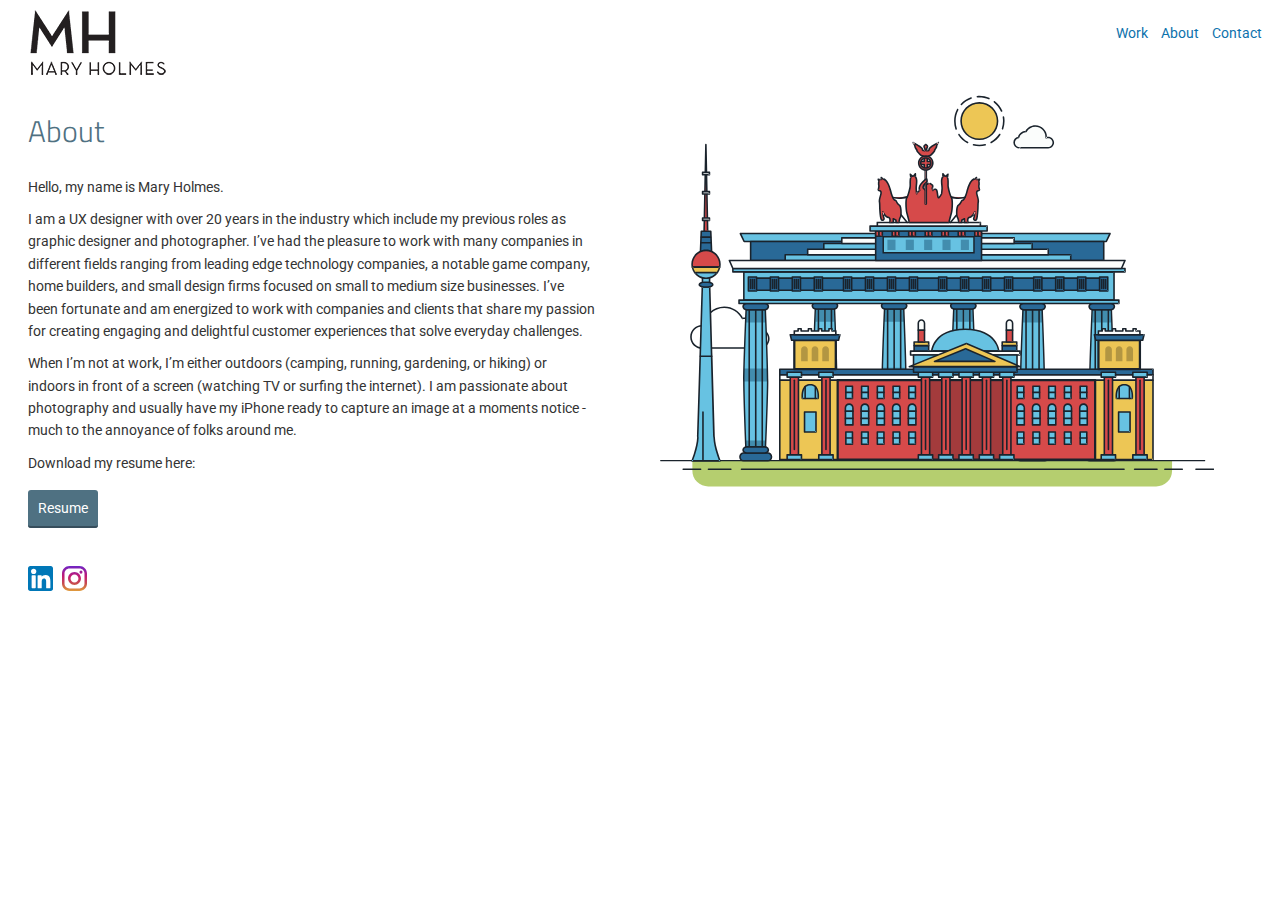
<file: aboutALT.html>
<!DOCTYPE html>
<html>
	<head>
		<title>About Mary Holmes</title>
		<link rel="shortcut icon" type="image/x-icon" href="img/favicon.ico">
		<link rel="stylesheet" type="text/css" href="css/styles.css">
		<link href="https://fonts.googleapis.com/css?family=Roboto:300,400|Titillium+Web:200,200i,300,300i,400,400i" rel="stylesheet">
		<meta name="viewport" content="width=device-width, initial-scale=1">
	</head>
	<body>
		<div class="wrapper">
			<nav>
				<img src="img/Name-L.png" alt="Logo" class="logo">
				<ul class="navigation">
					<li><a href="index.html">Work</a></li>
					<li><a href="about.html">About</a></li>
					<li><a href="contact.html">Contact</a></li>
				</ul>
			</nav>
			<div class="columns-container">
				<!-- Copy -->
				<div class="column-2">
					<h1>About</h1>
					<p>Hello, my name is Mary Holmes.</p>
					<p>I am a UX designer with over 20 years in the industry which include my previous roles as graphic designer and photographer. I’ve had the pleasure to work with many companies in different fields ranging from leading edge technology companies, a notable game company, home builders, and small design firms focused on small to medium size businesses. I’ve been fortunate and am energized to work with companies and clients that share my passion for creating engaging and delightful customer experiences that solve everyday challenges.</p>
					<p>When I’m not at work, I’m either outdoors (camping, running, gardening, or hiking) or indoors in front of a screen (watching TV or surfing the internet). I am passionate about photography and usually have my iPhone ready to capture an image at a moments notice - much to the annoyance of folks around me.</p>
					<p>Download my resume here:<br><br>
						<a href="#" class="button">Resume</a>
					</p>
				</div>
				<!-- Image -->
				<div class="column-2">
					<svg xmlns="http://www.w3.org/2000/svg" class="berlin-illustration" height="400" viewBox="0 0 700 505" xmlns:xlink="http://www.w3.org/1999/xlink">
			<defs>
					<polygon id="a" points=".06 231.917 .06 .929 688.717 .929 688.717 231.917" />
			</defs>
			<g fill="none" fill-rule="evenodd">
				<g transform="translate(0 241)" class="cloud-front">
				<path fill="#1A232C" d="M87.602,29 L87.602,28 C87.326,28.001 87.103,28.024 86.927,28.033 L86.979,29.031 L87.947,28.78 C85.741,20.282 78.041,14.002 68.852,14 C67.858,14 66.904,14.096 65.98,14.231 L66.125,15.22 L67.019,14.772 C62.626,6.015 53.567,0.001 43.102,0 C29.041,0.002 17.524,10.848 16.443,24.632 L17.44,24.71 L17.606,23.724 C16.803,23.589 15.969,23.5 15.102,23.5 C6.817,23.501 0.102,30.215 0.102,38.5 C0.102,46.785 6.817,53.499 15.102,53.5 L87.602,53.5 C94.644,53.499 100.351,47.792 100.352,40.75 C100.351,33.708 94.644,28.001 87.602,28 L87.602,30 C90.573,30 93.254,31.202 95.203,33.149 C97.15,35.097 98.351,37.778 98.352,40.75 C98.351,43.722 97.15,46.403 95.203,48.351 C93.254,50.298 90.573,51.5 87.602,51.5 L15.102,51.5 C11.509,51.5 8.265,50.046 5.909,47.692 C3.555,45.337 2.102,42.093 2.102,38.5 C2.102,34.907 3.555,31.663 5.909,29.308 C8.265,26.954 11.509,25.5 15.102,25.5 C15.831,25.5 16.553,25.575 17.273,25.697 C17.551,25.743 17.832,25.672 18.055,25.499 C18.277,25.325 18.414,25.07 18.436,24.789 C19.436,12.04 30.094,1.998 43.102,2 C52.786,1.999 61.163,7.564 65.231,15.669 C65.425,16.055 65.842,16.272 66.27,16.21 C67.132,16.084 67.988,16 68.852,16 C77.108,15.998 84.027,21.647 86.011,29.283 C86.13,29.741 86.557,30.054 87.031,30.03 C87.27,30.017 87.457,29.999 87.602,30 L87.602,29"
						transform="translate(38 36)" />
					</g>
					<path fill="#B5CE6F" d="M646.484,484.382 C646.484,489.501 644.531,494.62 640.627,498.525 C636.722,502.43 631.603,504.382 626.484,504.382 L60.873,504.382 C55.754,504.382 50.636,502.43 46.731,498.525 C42.826,494.62 40.873,489.501 40.873,484.382 L40.873,471.917 L646.484,471.917 L646.484,484.382"
					/>
					<polyline fill="#67C2E2" points="334.824 185.029 101.449 185.029 106.209 195.08 563.438 195.08 568.2 185.029 334.824 185.029" />
					<path fill="#1A232C" d="M334.824,185.029 L334.824,184.029 L101.449,184.029 C101.104,184.029 100.788,184.203 100.604,184.494 C100.42,184.785 100.398,185.146 100.545,185.457 L105.306,195.508 C105.471,195.856 105.824,196.079 106.209,196.079 L563.438,196.079 C563.824,196.079 564.177,195.856 564.342,195.508 L569.104,185.457 C569.251,185.146 569.229,184.785 569.045,184.494 C568.861,184.203 568.544,184.029 568.2,184.029 L334.824,184.029 L334.824,186.029 L566.62,186.029 L562.806,194.08 L106.842,194.08 L103.029,186.029 L334.824,186.029 L334.824,185.029"
					/>
					<polygon fill="#296997" points="114.416 218.974 560.222 218.974 560.222 195.08 114.416 195.08" />
					<path fill="#1A232C" d="M560.222,218.974 L560.222,217.974 L115.416,217.974 L115.416,196.079 L559.222,196.079 L559.222,218.974 L560.222,218.974 L560.222,217.974 L560.222,218.974 L561.222,218.974 L561.222,195.08 C561.222,194.816 561.115,194.559 560.929,194.372 C560.742,194.186 560.485,194.08 560.222,194.08 L114.416,194.08 C114.152,194.08 113.895,194.186 113.708,194.372 C113.522,194.559 113.416,194.816 113.416,195.08 L113.416,218.974 C113.416,219.237 113.522,219.495 113.708,219.681 C113.895,219.867 114.152,219.974 114.416,219.974 L560.222,219.974 C560.485,219.974 560.742,219.867 560.929,219.681 C561.115,219.495 561.222,219.237 561.222,218.974 L560.222,218.974"
					/>
					<polygon fill="#67C2E2" points="105.85 269.08 573.225 269.08 573.225 233.398 105.85 233.398" />
					<path fill="#1A232C" d="M573.225,233.398 L573.225,232.398 L105.85,232.398 C105.587,232.398 105.329,232.505 105.143,232.691 C104.957,232.877 104.85,233.134 104.85,233.398 L104.85,269.08 C104.85,269.344 104.957,269.601 105.143,269.788 C105.329,269.974 105.587,270.08 105.85,270.08 L573.225,270.08 C573.488,270.08 573.745,269.974 573.932,269.788 C574.118,269.601 574.225,269.344 574.225,269.08 L574.225,233.398 C574.225,233.134 574.118,232.877 573.932,232.691 C573.745,232.505 573.488,232.398 573.225,232.398 L573.225,233.398 L572.225,233.398 L572.225,268.08 L106.85,268.08 L106.85,234.398 L573.225,234.398 L573.225,233.398 L572.225,233.398 L573.225,233.398"
					/>
					<polygon fill="#296997" points="116.751 256.508 562.557 256.508 562.557 241.243 116.751 241.243" />
					<path fill="#1A232C" d="M562.557,256.508 L562.557,255.508 L117.75,255.508 L117.75,242.243 L561.557,242.243 L561.557,256.508 L562.557,256.508 L562.557,255.508 L562.557,256.508 L563.557,256.508 L563.557,241.243 C563.557,240.979 563.45,240.722 563.264,240.535 C563.078,240.349 562.82,240.243 562.557,240.243 L116.75,240.243 C116.487,240.243 116.23,240.349 116.043,240.535 C115.857,240.722 115.751,240.979 115.751,241.243 L115.751,256.508 C115.751,256.771 115.857,257.029 116.043,257.215 C116.23,257.401 116.487,257.508 116.751,257.508 L562.557,257.508 C562.82,257.508 563.077,257.401 563.264,257.215 C563.45,257.029 563.557,256.771 563.557,256.508 L562.557,256.508"
					/>
					<polygon fill="#67C2E2" points="158.07 218.974 518.563 218.974 518.563 211.858 158.07 211.858" />
					<path fill="#1A232C" d="M518.563,211.858 L518.563,210.858 L158.07,210.858 C157.807,210.858 157.549,210.964 157.363,211.151 C157.177,211.337 157.07,211.594 157.07,211.858 L157.07,218.974 C157.07,219.237 157.177,219.495 157.363,219.681 C157.549,219.867 157.807,219.974 158.07,219.974 L518.563,219.974 C518.826,219.974 519.083,219.867 519.27,219.681 C519.456,219.495 519.562,219.237 519.562,218.974 L519.562,211.858 C519.562,211.594 519.456,211.337 519.27,211.151 C519.083,210.964 518.826,210.858 518.563,210.858 L518.563,211.858 L517.563,211.858 L517.563,217.974 L159.07,217.974 L159.07,212.858 L518.563,212.858 L518.563,211.858 L517.563,211.858 L518.563,211.858"
					/>
					<polygon fill="#FBFDFC" points="186.438 211.858 490.194 211.858 490.194 204.741 186.438 204.741" />
					<path fill="#1A232C" d="M490.194,204.741 L490.194,203.741 L186.438,203.741 C186.175,203.741 185.917,203.848 185.731,204.034 C185.545,204.221 185.438,204.478 185.438,204.741 L185.438,211.858 C185.438,212.121 185.545,212.379 185.731,212.565 C185.917,212.751 186.175,212.858 186.438,212.858 L490.194,212.858 C490.458,212.858 490.715,212.751 490.902,212.565 C491.088,212.379 491.194,212.121 491.194,211.858 L491.194,204.741 C491.194,204.478 491.088,204.221 490.902,204.034 C490.715,203.848 490.458,203.741 490.194,203.741 L490.194,204.741 L489.194,204.741 L489.194,210.858 L187.438,210.858 L187.438,205.741 L490.194,205.741 L490.194,204.741 L489.194,204.741 L490.194,204.741"
					/>
					<polygon fill="#67C2E2" points="206.805 204.741 469.828 204.741 469.828 197.624 206.805 197.624" />
					<path fill="#1A232C" d="M469.828,197.624 L469.828,196.624 L206.805,196.624 C206.541,196.624 206.284,196.731 206.098,196.917 C205.911,197.103 205.805,197.361 205.805,197.624 L205.805,204.741 C205.805,205.005 205.911,205.262 206.098,205.449 C206.284,205.635 206.541,205.741 206.805,205.741 L469.828,205.741 C470.091,205.741 470.349,205.635 470.535,205.449 C470.722,205.262 470.828,205.005 470.828,204.741 L470.828,197.624 C470.828,197.361 470.722,197.103 470.535,196.917 C470.349,196.731 470.091,196.624 469.828,196.624 L469.828,197.624 L468.828,197.624 L468.828,203.741 L207.805,203.741 L207.805,198.624 L469.828,198.624 L469.828,197.624 L468.828,197.624 L469.828,197.624"
					/>
					<polygon fill="#FBFDFC" points="229.521 197.624 447.111 197.624 447.111 190.509 229.521 190.509" />
					<path fill="#1A232C" d="M447.111,190.509 L447.111,189.509 L229.521,189.509 C229.258,189.509 229,189.616 228.814,189.802 C228.628,189.988 228.521,190.246 228.521,190.509 L228.521,197.624 C228.521,197.888 228.628,198.145 228.814,198.332 C229,198.518 229.258,198.624 229.521,198.624 L447.111,198.624 C447.375,198.624 447.632,198.518 447.818,198.332 C448.005,198.145 448.111,197.888 448.111,197.624 L448.111,190.509 C448.111,190.246 448.005,189.988 447.818,189.802 C447.632,189.616 447.375,189.509 447.111,189.509 L447.111,190.509 L446.111,190.509 L446.111,196.624 L230.521,196.624 L230.521,191.509 L447.111,191.509 L447.111,190.509 L446.111,190.509 L447.111,190.509"
					/>
					<path fill="#67C2E2" d="M135.607,355.447 C135.163,337.766 134.264,313.326 133.648,297.387 C133.274,287.721 133.004,281.18 133.004,281.18 L108.722,281.18 C108.722,281.18 108.452,287.721 108.079,297.387 C107.462,313.326 106.563,337.766 106.119,355.447 C105.953,362.059 105.85,367.732 105.85,371.653 L105.85,371.654 C105.85,386.117 107.243,424.332 108.089,446.189 C108.457,455.706 108.722,462.126 108.722,462.126 L133.004,462.126 C133.004,462.126 133.269,455.706 133.637,446.189 C134.482,424.332 135.876,386.117 135.876,371.654 L135.876,371.653 C135.876,367.732 135.773,362.059 135.607,355.447"
					/>
					<path fill="#428DAE" d="M133.648 297.387L108.079 297.387C108.452 287.721 108.722 281.18 108.722 281.18L133.004 281.18C133.004 281.18 133.274 287.721 133.648 297.387M135.876 371.654L105.85 371.654 105.85 371.653C105.85 367.732 105.953 362.059 106.119 355.447L135.607 355.447C135.773 362.059 135.876 367.732 135.876 371.653L135.876 371.654M133.004 462.126L108.722 462.126C108.722 462.126 108.457 455.706 108.089 446.189L133.637 446.189C133.269 455.706 133.004 462.126 133.004 462.126"
					/>
					<path fill="#1A232C" d="M109.612,461.199 L132.114,461.199 C132.447,453.007 134.949,390.886 134.949,371.653 C134.949,352.42 132.447,290.299 132.114,282.108 L109.612,282.108 C109.279,290.299 106.778,352.42 106.778,371.653 C106.778,390.886 109.279,453.007 109.612,461.199 Z M133.895,463.054 L107.832,463.054 L107.794,462.164 C107.766,461.466 104.922,392.193 104.922,371.653 C104.922,351.114 107.766,281.839 107.794,281.142 L107.832,280.252 L133.895,280.252 L133.931,281.142 C133.96,281.839 136.804,351.114 136.804,371.653 C136.804,392.193 133.96,461.466 133.931,462.164 L133.895,463.054 L133.895,463.054 Z"
					/>
					<path fill="#1A232C" d="M111.638 281.18L111.638 462.126C111.638 462.679 112.086 463.126 112.638 463.126 113.19 463.126 113.638 462.679 113.638 462.126L113.638 281.18C113.638 280.628 113.19 280.18 112.638 280.18 112.086 280.18 111.638 280.628 111.638 281.18M119.863 281.18L119.863 462.126C119.863 462.679 120.311 463.126 120.863 463.126 121.416 463.126 121.863 462.679 121.863 462.126L121.863 281.18C121.863 280.628 121.416 280.18 120.863 280.18 120.311 280.18 119.863 280.628 119.863 281.18M128.088 281.18L128.088 462.126C128.088 462.679 128.536 463.126 129.088 463.126 129.64 463.126 130.088 462.679 130.088 462.126L130.088 281.18C130.088 280.628 129.64 280.18 129.088 280.18 128.536 280.18 128.088 280.628 128.088 281.18"
					/>
					<path fill="#296997" d="M136.79,277.265 C136.79,279.418 134.675,281.18 132.09,281.18 L109.636,281.18 C107.051,281.18 104.936,279.418 104.936,277.265 C104.936,275.111 107.051,273.349 109.636,273.349 L132.09,273.349 C134.675,273.349 136.79,275.111 136.79,277.265"
					/>
					<path fill="#1A232C" d="M136.79,277.265 L135.79,277.265 C135.789,278.005 135.433,278.704 134.769,279.262 C134.109,279.814 133.155,280.181 132.09,280.18 L109.636,280.18 C108.571,280.181 107.617,279.814 106.956,279.262 C106.293,278.704 105.936,278.005 105.936,277.265 C105.936,276.524 106.293,275.825 106.957,275.267 C107.617,274.715 108.571,274.348 109.636,274.349 L132.09,274.349 C133.155,274.348 134.109,274.716 134.769,275.267 C135.433,275.825 135.789,276.524 135.79,277.265 L137.79,277.265 C137.791,275.851 137.09,274.593 136.049,273.731 C135.006,272.863 133.61,272.35 132.09,272.349 L109.636,272.349 C108.116,272.35 106.72,272.863 105.676,273.731 C104.636,274.593 103.935,275.851 103.936,277.265 C103.935,278.678 104.636,279.937 105.677,280.798 C106.72,281.666 108.116,282.179 109.636,282.18 L132.09,282.18 C133.61,282.179 135.006,281.666 136.049,280.798 C137.09,279.937 137.791,278.678 137.79,277.265 L136.79,277.265"
					/>
					<path fill="#296997" d="M140.775,467.217 C140.775,469.803 138.661,471.917 136.076,471.917 L105.65,471.917 C103.065,471.917 100.951,469.803 100.951,467.217 L100.951,466.825 C100.951,464.241 103.065,462.126 105.65,462.126 L136.076,462.126 C138.661,462.126 140.775,464.241 140.775,466.825 L140.775,467.217"
					/>
					<path fill="#1A232C" d="M140.775,467.217 L139.775,467.217 C139.775,468.235 139.361,469.155 138.688,469.83 C138.013,470.503 137.093,470.917 136.076,470.917 L105.65,470.917 C104.633,470.917 103.713,470.504 103.038,469.83 C102.365,469.155 101.951,468.235 101.951,467.217 L101.951,466.825 C101.951,465.808 102.365,464.889 103.038,464.214 C103.713,463.54 104.633,463.127 105.65,463.126 L136.076,463.126 C137.093,463.127 138.013,463.54 138.688,464.214 C139.362,464.889 139.775,465.808 139.775,466.825 L139.775,467.217 L141.775,467.217 L141.775,466.825 C141.772,463.684 139.217,461.13 136.076,461.126 L105.65,461.126 C102.509,461.13 99.955,463.684 99.951,466.825 L99.951,467.217 C99.954,470.36 102.509,472.914 105.65,472.917 L136.076,472.917 C139.217,472.914 141.772,470.36 141.775,467.217 L140.775,467.217"
					/>
					<path fill="#296997" d="M136.79,458.208 C136.79,460.363 134.675,462.126 132.09,462.126 L109.636,462.126 C107.051,462.126 104.936,460.363 104.936,458.208 C104.936,456.057 107.051,454.292 109.636,454.292 L132.09,454.292 C134.675,454.292 136.79,456.057 136.79,458.208"
					/>
					<path fill="#1A232C" d="M136.79,458.208 L135.79,458.208 C135.789,458.949 135.432,459.649 134.769,460.207 C134.108,460.76 133.154,461.128 132.09,461.126 L109.636,461.126 C108.572,461.128 107.617,460.76 106.957,460.207 C106.293,459.649 105.936,458.949 105.936,458.208 C105.936,457.47 106.293,456.77 106.957,456.212 C107.617,455.659 108.572,455.291 109.636,455.292 L132.09,455.292 C133.154,455.291 134.108,455.659 134.769,456.212 C135.433,456.77 135.789,457.47 135.79,458.208 L137.79,458.208 C137.791,456.796 137.09,455.538 136.05,454.675 C135.006,453.808 133.61,453.294 132.09,453.292 L109.636,453.292 C108.115,453.294 106.719,453.808 105.676,454.675 C104.636,455.538 103.935,456.796 103.936,458.208 C103.935,459.622 104.636,460.881 105.676,461.743 C106.72,462.611 108.116,463.125 109.636,463.126 L132.09,463.126 C133.61,463.125 135.006,462.611 136.05,461.743 C137.09,460.881 137.791,459.622 137.79,458.208 L136.79,458.208"
					/>
					<path fill="#67C2E2" d="M572.471,355.447 C572.025,337.766 571.126,313.326 570.51,297.387 C570.137,287.721 569.867,281.18 569.867,281.18 L545.585,281.18 C545.585,281.18 545.315,287.721 544.942,297.387 C544.326,313.326 543.427,337.766 542.981,355.447 C542.815,362.059 542.713,367.732 542.713,371.653 L542.713,371.654 C542.713,386.117 544.107,424.332 544.952,446.189 C545.32,455.706 545.585,462.126 545.585,462.126 L569.867,462.126 C569.867,462.126 570.132,455.706 570.499,446.189 C571.346,424.332 572.739,386.117 572.739,371.654 L572.739,371.653 C572.739,367.732 572.637,362.059 572.471,355.447"
					/>
					<path fill="#428DAE" d="M569.582 297.387L566.951 297.387 566.951 282.108 568.977 282.108C569.063 284.206 569.29 289.841 569.582 297.387M564.951 297.387L545.871 297.387C546.162 289.841 546.39 284.206 546.476 282.108L564.951 282.108 564.951 297.387M571.8 369.187L566.951 369.187 566.951 356.265 571.562 356.265C571.685 361.272 571.771 365.701 571.8 369.187M564.951 369.187L543.653 369.187C543.684 365.512 543.777 360.79 543.912 355.447L553.551 355.447 553.551 356.265 564.951 356.265 564.951 369.187"
					/>
					<path fill="#1A232C" d="M546.476,461.199 L568.977,461.199 C569.31,453.007 571.812,390.886 571.812,371.653 C571.812,352.42 569.31,290.299 568.977,282.108 L546.476,282.108 C546.142,290.299 543.642,352.42 543.642,371.653 C543.642,390.886 546.142,453.007 546.476,461.199 M570.758,463.054 L544.694,463.054 L544.658,462.164 C544.629,461.466 541.785,392.193 541.785,371.653 C541.785,351.114 544.629,281.839 544.658,281.142 L544.694,280.252 L570.758,280.252 L570.795,281.142 C570.823,281.839 573.667,351.114 573.667,371.653 C573.667,392.193 570.823,461.466 570.795,462.164 L570.758,463.054"
					/>
					<path fill="#1A232C" d="M548.501 281.18L548.501 462.126C548.501 462.679 548.949 463.126 549.501 463.126 550.053 463.126 550.501 462.679 550.501 462.126L550.501 281.18C550.501 280.628 550.053 280.18 549.501 280.18 548.949 280.18 548.501 280.628 548.501 281.18M556.727 281.18L556.727 462.126C556.727 462.679 557.174 463.126 557.727 463.126 558.279 463.126 558.727 462.679 558.727 462.126L558.727 281.18C558.727 280.628 558.279 280.18 557.727 280.18 557.174 280.18 556.727 280.628 556.727 281.18M564.951 281.18L564.951 462.126C564.951 462.679 565.399 463.126 565.951 463.126 566.503 463.126 566.951 462.679 566.951 462.126L566.951 281.18C566.951 280.628 566.503 280.18 565.951 280.18 565.399 280.18 564.951 280.628 564.951 281.18"
					/>
					<path fill="#296997" d="M573.653,277.265 C573.653,279.418 571.537,281.18 568.953,281.18 L546.499,281.18 C543.915,281.18 541.799,279.418 541.799,277.265 C541.799,275.111 543.915,273.349 546.499,273.349 L568.953,273.349 C571.537,273.349 573.653,275.111 573.653,277.265"
					/>
					<path fill="#1A232C" d="M573.653,277.265 L572.653,277.265 C572.653,278.005 572.296,278.704 571.632,279.262 C570.972,279.814 570.017,280.181 568.953,280.18 L546.499,280.18 C545.435,280.181 544.48,279.814 543.82,279.262 C543.156,278.704 542.8,278.005 542.799,277.265 C542.8,276.525 543.156,275.825 543.82,275.267 C544.481,274.715 545.435,274.348 546.499,274.349 L568.953,274.349 C570.017,274.348 570.972,274.715 571.632,275.267 C572.296,275.825 572.653,276.525 572.653,277.265 L574.653,277.265 C574.654,275.851 573.953,274.593 572.912,273.731 C571.869,272.863 570.473,272.35 568.953,272.349 L546.499,272.349 C544.979,272.35 543.583,272.863 542.54,273.731 C541.499,274.593 540.798,275.851 540.799,277.265 C540.798,278.679 541.499,279.937 542.54,280.798 C543.583,281.666 544.979,282.179 546.499,282.18 L568.953,282.18 C570.473,282.179 571.869,281.666 572.912,280.798 C573.953,279.937 574.654,278.679 574.653,277.265 L573.653,277.265"
					/>
					<path fill="#296997" d="M577.639,467.217 C577.639,469.803 575.524,471.917 572.938,471.917 L542.514,471.917 C539.929,471.917 537.813,469.803 537.813,467.217 L537.813,466.825 C537.813,464.241 539.929,462.126 542.514,462.126 L572.938,462.126 C575.524,462.126 577.639,464.241 577.639,466.825 L577.639,467.217"
					/>
					<path fill="#1A232C" d="M577.639,467.217 L576.639,467.217 C576.638,468.235 576.225,469.155 575.551,469.83 C574.876,470.503 573.956,470.917 572.938,470.917 L542.514,470.917 C541.497,470.917 540.576,470.503 539.901,469.83 C539.227,469.155 538.814,468.234 538.813,467.217 L538.813,466.825 C538.814,465.808 539.227,464.889 539.901,464.214 C540.576,463.54 541.497,463.127 542.514,463.126 L572.938,463.126 C573.956,463.127 574.876,463.54 575.551,464.214 C576.225,464.888 576.638,465.808 576.639,466.825 L576.639,467.217 L578.639,467.217 L578.639,466.825 C578.635,463.684 576.081,461.13 572.938,461.126 L542.514,461.126 C539.372,461.13 536.817,463.684 536.813,466.825 L536.813,467.217 C536.817,470.36 539.372,472.914 542.514,472.917 L572.938,472.917 C576.081,472.914 578.635,470.359 578.639,467.217 L577.639,467.217"
					/>
					<path fill="#296997" d="M573.653,458.208 C573.653,460.363 571.537,462.126 568.953,462.126 L546.499,462.126 C543.915,462.126 541.799,460.363 541.799,458.208 C541.799,456.057 543.915,454.292 546.499,454.292 L568.953,454.292 C571.537,454.292 573.653,456.057 573.653,458.208"
					/>
					<path fill="#1A232C" d="M573.653,458.208 L572.653,458.208 C572.653,458.949 572.296,459.649 571.632,460.207 C570.971,460.76 570.017,461.128 568.953,461.126 L546.499,461.126 C545.435,461.128 544.481,460.76 543.82,460.207 C543.157,459.649 542.799,458.949 542.799,458.208 C542.799,457.47 543.156,456.77 543.82,456.212 C544.481,455.659 545.435,455.291 546.499,455.292 L568.953,455.292 C570.017,455.291 570.971,455.659 571.632,456.212 C572.296,456.77 572.653,457.47 572.653,458.208 L574.653,458.208 C574.654,456.796 573.953,455.538 572.912,454.675 C571.869,453.808 570.473,453.294 568.953,453.292 L546.499,453.292 C544.979,453.294 543.583,453.808 542.54,454.675 C541.499,455.538 540.798,456.796 540.799,458.208 C540.798,459.622 541.499,460.881 542.54,461.743 C543.583,462.611 544.979,463.125 546.499,463.126 L568.953,463.126 C570.473,463.125 571.869,462.611 572.912,461.743 C573.953,460.881 574.654,459.622 574.653,458.208 L573.653,458.208"
					/>
					<path fill="#67C2E2" d="M485.098,355.447 C484.654,337.766 483.753,313.326 483.137,297.387 C482.764,287.721 482.494,281.18 482.494,281.18 L458.213,281.18 C458.213,281.18 457.942,287.721 457.569,297.387 C456.953,313.326 456.055,337.766 455.608,355.447 C455.443,362.059 455.34,367.732 455.34,371.653 L455.34,371.654 C455.34,386.117 456.733,424.332 457.58,446.189 C457.948,455.706 458.213,462.126 458.213,462.126 L482.494,462.126 C482.494,462.126 482.759,455.706 483.126,446.189 C483.973,424.332 485.366,386.117 485.366,371.654 L485.366,371.653 C485.366,367.732 485.265,362.059 485.098,355.447"
					/>
					<path fill="#428DAE" d="M483.137 297.387L457.569 297.387C457.942 287.721 458.213 281.18 458.213 281.18L482.494 281.18C482.494 281.18 482.764 287.721 483.137 297.387M485.355 369.187L455.351 369.187C455.382 365.502 455.475 360.78 455.608 355.447L485.098 355.447C485.232 360.78 485.325 365.502 485.355 369.187"
					/>
					<path fill="#1A232C" d="M459.103,461.199 L481.605,461.199 C481.938,453.007 484.439,390.886 484.439,371.653 C484.439,352.42 481.938,290.299 481.605,282.108 L459.103,282.108 C458.769,290.299 456.268,352.42 456.268,371.653 C456.268,390.886 458.769,453.007 459.103,461.199 Z M483.386,463.054 L457.321,463.054 L457.285,462.164 C457.256,461.466 454.412,392.193 454.412,371.653 C454.412,351.114 457.256,281.839 457.285,281.142 L457.321,280.252 L483.386,280.252 L483.422,281.142 C483.45,281.839 486.294,351.114 486.294,371.653 C486.294,392.193 483.45,461.466 483.422,462.164 L483.386,463.054 L483.386,463.054 Z"
					/>
					<path fill="#1A232C" d="M461.128 281.18L461.128 462.126C461.128 462.679 461.576 463.126 462.128 463.126 462.68 463.126 463.128 462.679 463.128 462.126L463.128 281.18C463.128 280.628 462.68 280.18 462.128 280.18 461.576 280.18 461.128 280.628 461.128 281.18M469.354 281.18L469.354 462.126C469.354 462.679 469.801 463.126 470.354 463.126 470.906 463.126 471.354 462.679 471.354 462.126L471.354 281.18C471.354 280.628 470.906 280.18 470.354 280.18 469.801 280.18 469.354 280.628 469.354 281.18M477.578 281.18L477.578 462.126C477.578 462.679 478.026 463.126 478.578 463.126 479.13 463.126 479.578 462.679 479.578 462.126L479.578 281.18C479.578 280.628 479.13 280.18 478.578 280.18 478.026 280.18 477.578 280.628 477.578 281.18"
					/>
					<path fill="#296997" d="M486.281,277.265 C486.281,279.418 484.164,281.18 481.58,281.18 L459.126,281.18 C456.542,281.18 454.426,279.418 454.426,277.265 C454.426,275.111 456.542,273.349 459.126,273.349 L481.58,273.349 C484.164,273.349 486.281,275.111 486.281,277.265"
					/>
					<path fill="#1A232C" d="M486.281,277.265 L485.281,277.265 C485.281,278.005 484.924,278.704 484.26,279.262 C483.599,279.814 482.644,280.181 481.58,280.18 L459.126,280.18 C458.062,280.181 457.107,279.814 456.447,279.262 C455.783,278.704 455.427,278.005 455.426,277.265 C455.427,276.525 455.783,275.825 456.447,275.267 C457.108,274.715 458.062,274.348 459.126,274.349 L481.58,274.349 C482.644,274.348 483.599,274.716 484.26,275.268 C484.924,275.825 485.281,276.525 485.281,277.265 L487.281,277.265 C487.282,275.851 486.58,274.593 485.54,273.731 C484.496,272.863 483.1,272.35 481.58,272.349 L459.126,272.349 C457.606,272.35 456.21,272.863 455.167,273.731 C454.126,274.593 453.425,275.851 453.426,277.265 C453.425,278.679 454.126,279.937 455.167,280.798 C456.21,281.666 457.606,282.179 459.126,282.18 L481.58,282.18 C483.1,282.179 484.496,281.666 485.54,280.799 C486.58,279.937 487.282,278.679 487.281,277.265 L486.281,277.265"
					/>
					<path fill="#296997" d="M490.266,467.217 C490.266,469.803 488.151,471.917 485.565,471.917 L455.141,471.917 C452.556,471.917 450.44,469.803 450.44,467.217 L450.44,466.825 C450.44,464.241 452.556,462.126 455.141,462.126 L485.565,462.126 C488.151,462.126 490.266,464.241 490.266,466.825 L490.266,467.217"
					/>
					<path fill="#1A232C" d="M490.266,467.217 L489.266,467.217 C489.265,468.235 488.852,469.155 488.178,469.83 C487.503,470.503 486.583,470.917 485.565,470.917 L455.141,470.917 C454.124,470.917 453.203,470.503 452.528,469.83 C451.854,469.155 451.441,468.234 451.44,467.217 L451.44,466.825 C451.441,465.808 451.854,464.889 452.528,464.214 C453.203,463.54 454.124,463.127 455.141,463.126 L485.565,463.126 C486.583,463.127 487.503,463.54 488.178,464.214 C488.852,464.888 489.265,465.808 489.266,466.825 L489.266,467.217 L491.266,467.217 L491.266,466.825 C491.262,463.684 488.708,461.13 485.565,461.126 L455.141,461.126 C451.999,461.13 449.444,463.684 449.44,466.825 L449.44,467.217 C449.444,470.36 451.999,472.914 455.141,472.917 L485.565,472.917 C488.708,472.914 491.262,470.359 491.266,467.217 L490.266,467.217"
					/>
					<path fill="#296997" d="M486.281,458.208 C486.281,460.363 484.164,462.126 481.58,462.126 L459.126,462.126 C456.542,462.126 454.426,460.363 454.426,458.208 C454.426,456.057 456.542,454.292 459.126,454.292 L481.58,454.292 C484.164,454.292 486.281,456.057 486.281,458.208"
					/>
					<path fill="#1A232C" d="M486.281,458.208 L485.281,458.208 C485.281,458.949 484.923,459.649 484.26,460.207 C483.599,460.76 482.644,461.128 481.58,461.126 L459.126,461.126 C458.062,461.128 457.108,460.76 456.447,460.207 C455.784,459.649 455.427,458.949 455.426,458.208 C455.426,457.47 455.783,456.77 456.447,456.212 C457.108,455.659 458.062,455.291 459.126,455.292 L481.58,455.292 C482.644,455.291 483.598,455.659 484.26,456.212 C484.924,456.77 485.281,457.47 485.281,458.208 L487.281,458.208 C487.282,456.795 486.58,455.538 485.54,454.675 C484.496,453.808 483.1,453.294 481.58,453.292 L459.126,453.292 C457.606,453.294 456.21,453.808 455.167,454.675 C454.126,455.538 453.425,456.796 453.426,458.208 C453.425,459.622 454.126,460.881 455.167,461.743 C456.21,462.611 457.606,463.125 459.126,463.126 L481.58,463.126 C483.1,463.125 484.496,462.611 485.54,461.743 C486.581,460.881 487.282,459.622 487.281,458.208 L486.281,458.208"
					/>
					<path fill="#67C2E2" d="M397.726,354.466 C397.28,336.787 396.381,312.346 395.765,296.407 C395.392,286.742 395.122,280.2 395.122,280.2 L370.84,280.2 C370.84,280.2 370.57,286.742 370.197,296.407 C369.581,312.346 368.682,336.787 368.236,354.466 C368.07,361.078 367.968,366.751 367.968,370.672 L367.968,370.673 C367.968,385.136 369.361,423.352 370.207,445.208 C370.575,454.726 370.84,461.146 370.84,461.146 L395.122,461.146 C395.122,461.146 395.386,454.726 395.754,445.208 C396.601,423.352 397.994,385.136 397.994,370.673 L397.994,370.672 C397.994,366.751 397.892,361.078 397.726,354.466"
					/>
					<path fill="#428DAE" d="M394.837 296.407L392.206 296.407 392.206 281.127 394.233 281.127C394.318 283.225 394.545 288.861 394.837 296.407L394.837 296.407zM383.981 296.407L390.206 296.407 390.206 281.127 383.981 281.127 383.981 296.407zM375.756 296.407L381.98 296.407 381.98 281.127 375.756 281.127 375.756 296.407zM373.756 296.407L371.126 296.407C371.417 288.861 371.645 283.225 371.73 281.127L373.756 281.127 373.756 296.407 373.756 296.407zM397.062 369.187L392.206 369.187 392.206 354.466 396.796 354.466C396.943 360.298 397.041 365.389 397.062 369.187L397.062 369.187zM383.981 369.187L390.206 369.187 390.206 354.466 383.981 354.466 383.981 369.187zM375.756 369.187L381.98 369.187 381.98 354.466 375.756 354.466 375.756 369.187zM373.756 369.187L368.9 369.187C368.921 365.389 369.019 360.298 369.166 354.466L373.756 354.466 373.756 369.187 373.756 369.187z"
					/>
					<path fill="#1A232C" d="M371.73,460.218 L394.233,460.218 C394.565,452.027 397.066,389.906 397.066,370.672 C397.066,351.44 394.565,289.319 394.233,281.127 L371.73,281.127 C371.397,289.319 368.895,351.44 368.895,370.672 C368.895,389.906 371.397,452.027 371.73,460.218 M396.013,462.074 L369.949,462.074 L369.912,461.184 C369.884,460.486 367.04,391.212 367.04,370.672 C367.04,350.133 369.884,280.859 369.912,280.162 L369.949,279.272 L396.013,279.272 L396.05,280.162 C396.078,280.859 398.922,350.133 398.922,370.672 C398.922,391.212 396.078,460.486 396.05,461.184 L396.013,462.074"
					/>
					<path fill="#1A232C" d="M373.756 280.2L373.756 461.146C373.756 461.698 374.203 462.146 374.756 462.146 375.308 462.146 375.756 461.698 375.756 461.146L375.756 280.2C375.756 279.647 375.308 279.2 374.756 279.2 374.203 279.2 373.756 279.647 373.756 280.2M381.98 280.2L381.98 461.146C381.98 461.698 382.428 462.146 382.98 462.146 383.533 462.146 383.981 461.698 383.981 461.146L383.981 280.2C383.981 279.647 383.533 279.2 382.98 279.2 382.428 279.2 381.98 279.647 381.98 280.2M390.206 280.2L390.206 461.146C390.206 461.698 390.654 462.146 391.206 462.146 391.758 462.146 392.206 461.698 392.206 461.146L392.206 280.2C392.206 279.647 391.758 279.2 391.206 279.2 390.654 279.2 390.206 279.647 390.206 280.2"
					/>
					<path fill="#296997" d="M398.908,276.285 C398.908,278.439 396.792,280.2 394.208,280.2 L371.754,280.2 C369.17,280.2 367.053,278.439 367.053,276.285 C367.053,274.13 369.17,272.369 371.754,272.369 L394.208,272.369 C396.792,272.369 398.908,274.13 398.908,276.285"
					/>
					<path fill="#1A232C" d="M398.908,276.285 L397.908,276.285 C397.907,277.025 397.551,277.724 396.887,278.281 C396.227,278.833 395.272,279.201 394.208,279.2 L371.754,279.2 C370.69,279.201 369.735,278.833 369.074,278.281 C368.41,277.724 368.053,277.025 368.053,276.285 C368.053,275.544 368.41,274.845 369.074,274.287 C369.735,273.735 370.69,273.367 371.754,273.369 L394.208,273.369 C395.272,273.367 396.227,273.735 396.887,274.287 C397.551,274.844 397.907,275.544 397.908,276.285 L399.908,276.285 C399.909,274.871 399.208,273.612 398.167,272.75 C397.124,271.883 395.728,271.37 394.208,271.369 L371.754,271.369 C370.234,271.37 368.838,271.883 367.794,272.75 C366.754,273.612 366.052,274.871 366.053,276.285 C366.052,277.699 366.754,278.957 367.795,279.818 C368.838,280.686 370.234,281.198 371.754,281.2 L394.208,281.2 C395.728,281.198 397.123,280.686 398.167,279.818 C399.208,278.957 399.909,277.698 399.908,276.285 L398.908,276.285"
					/>
					<path fill="#296997" d="M402.894,466.237 C402.894,468.823 400.779,470.937 398.193,470.937 L367.768,470.937 C365.183,470.937 363.068,468.823 363.068,466.237 L363.068,465.844 C363.068,463.26 365.183,461.146 367.768,461.146 L398.193,461.146 C400.779,461.146 402.894,463.26 402.894,465.844 L402.894,466.237"
					/>
					<path fill="#1A232C" d="M402.894,466.237 L401.894,466.237 C401.893,467.254 401.48,468.174 400.806,468.849 C400.131,469.523 399.211,469.937 398.193,469.937 L367.768,469.937 C366.751,469.937 365.831,469.523 365.156,468.849 C364.482,468.174 364.069,467.254 364.068,466.237 L364.068,465.844 C364.069,464.828 364.482,463.908 365.156,463.233 C365.831,462.56 366.751,462.146 367.768,462.146 L398.193,462.146 C399.211,462.146 400.131,462.56 400.806,463.233 C401.48,463.908 401.893,464.828 401.894,465.844 L401.894,466.237 L403.894,466.237 L403.894,465.844 C403.89,462.703 401.336,460.15 398.193,460.146 L367.768,460.146 C364.626,460.15 362.072,462.703 362.068,465.844 L362.068,466.237 C362.072,469.379 364.626,471.933 367.768,471.937 L398.193,471.937 C401.336,471.933 403.89,469.379 403.894,466.237 L402.894,466.237"
					/>
					<path fill="#296997" d="M398.908,457.228 C398.908,459.382 396.792,461.146 394.208,461.146 L371.754,461.146 C369.17,461.146 367.053,459.382 367.053,457.228 C367.053,455.077 369.17,453.312 371.754,453.312 L394.208,453.312 C396.792,453.312 398.908,455.077 398.908,457.228"
					/>
					<path fill="#1A232C" d="M398.908,457.228 L397.908,457.228 C397.908,457.968 397.55,458.669 396.887,459.226 C396.226,459.779 395.272,460.147 394.208,460.146 L371.754,460.146 C370.69,460.147 369.736,459.779 369.074,459.226 C368.411,458.668 368.053,457.968 368.053,457.228 C368.053,456.489 368.41,455.789 369.074,455.231 C369.736,454.679 370.69,454.311 371.754,454.312 L394.208,454.312 C395.272,454.311 396.226,454.679 396.887,455.231 C397.551,455.789 397.908,456.489 397.908,457.228 L399.908,457.228 C399.909,455.815 399.208,454.557 398.167,453.695 C397.124,452.827 395.728,452.313 394.208,452.312 L371.754,452.312 C370.234,452.313 368.838,452.827 367.794,453.695 C366.754,454.557 366.052,455.815 366.053,457.228 C366.052,458.642 366.753,459.901 367.794,460.763 C368.838,461.631 370.234,462.145 371.754,462.146 L394.208,462.146 C395.728,462.145 397.124,461.631 398.167,460.763 C399.208,459.9 399.909,458.642 399.908,457.228 L398.908,457.228"
					/>
					<path fill="#67C2E2" d="M310.353,354.466 C309.908,336.787 309.009,312.346 308.393,296.407 C308.019,286.742 307.75,280.2 307.75,280.2 L283.467,280.2 C283.467,280.2 283.198,286.742 282.824,296.407 C282.208,312.346 281.309,336.787 280.864,354.466 C280.698,361.078 280.596,366.751 280.596,370.672 L280.596,370.673 C280.596,385.136 281.989,423.352 282.834,445.208 C283.202,454.726 283.467,461.146 283.467,461.146 L307.75,461.146 C307.75,461.146 308.014,454.726 308.382,445.208 C309.228,423.352 310.622,385.136 310.622,370.673 L310.622,370.672 C310.622,366.751 310.518,361.078 310.353,354.466"
					/>
					<path fill="#428DAE" d="M308.393 296.407L282.824 296.407C283.198 286.742 283.467 280.2 283.467 280.2L307.75 280.2C307.75 280.2 308.019 286.742 308.393 296.407M310.617 369.187L280.6 369.187C280.621 365.377 280.718 360.285 280.864 354.466L310.353 354.466C310.498 360.285 310.596 365.377 310.617 369.187"
					/>
					<path fill="#1A232C" d="M284.357,460.218 L306.86,460.218 C307.193,452.027 309.694,389.906 309.694,370.672 C309.694,351.44 307.193,289.319 306.86,281.127 L284.357,281.127 C284.024,289.319 281.523,351.44 281.523,370.672 C281.523,389.906 284.024,452.027 284.357,460.218 Z M308.639,462.074 L282.576,462.074 L282.54,461.184 C282.511,460.486 279.668,391.212 279.668,370.672 C279.668,350.133 282.511,280.859 282.54,280.162 L282.576,279.272 L308.639,279.272 L308.677,280.162 C308.706,280.859 311.549,350.133 311.549,370.672 C311.549,391.212 308.706,460.486 308.677,461.184 L308.639,462.074 L308.639,462.074 Z"
					/>
					<path fill="#1A232C" d="M286.383 280.2L286.383 461.146C286.383 461.698 286.831 462.146 287.383 462.146 287.936 462.146 288.383 461.698 288.383 461.146L288.383 280.2C288.383 279.647 287.936 279.2 287.383 279.2 286.831 279.2 286.383 279.647 286.383 280.2M294.608 280.2L294.608 461.146C294.608 461.698 295.056 462.146 295.608 462.146 296.161 462.146 296.608 461.698 296.608 461.146L296.608 280.2C296.608 279.647 296.161 279.2 295.608 279.2 295.056 279.2 294.608 279.647 294.608 280.2M302.834 280.2L302.834 461.146C302.834 461.698 303.281 462.146 303.834 462.146 304.386 462.146 304.834 461.698 304.834 461.146L304.834 280.2C304.834 279.647 304.386 279.2 303.834 279.2 303.281 279.2 302.834 279.647 302.834 280.2"
					/>
					<path fill="#296997" d="M311.535,276.285 C311.535,278.439 309.42,280.2 306.836,280.2 L284.381,280.2 C281.797,280.2 279.681,278.439 279.681,276.285 C279.681,274.13 281.797,272.369 284.381,272.369 L306.836,272.369 C309.42,272.369 311.535,274.13 311.535,276.285"
					/>
					<path fill="#1A232C" d="M311.535,276.285 L310.535,276.285 C310.534,277.025 310.177,277.724 309.514,278.282 C308.854,278.833 307.901,279.201 306.836,279.2 L284.381,279.2 C283.316,279.201 282.362,278.833 281.702,278.281 C281.038,277.724 280.681,277.025 280.681,276.285 C280.681,275.544 281.038,274.844 281.702,274.287 C282.362,273.735 283.317,273.367 284.381,273.369 L306.836,273.369 C307.9,273.367 308.854,273.735 309.514,274.287 C310.177,274.844 310.534,275.544 310.535,276.285 L312.535,276.285 C312.535,274.871 311.835,273.613 310.795,272.75 C309.751,271.883 308.356,271.37 306.836,271.369 L284.381,271.369 C282.861,271.37 281.465,271.883 280.422,272.75 C279.381,273.612 278.68,274.871 278.681,276.285 C278.68,277.698 279.381,278.957 280.422,279.818 C281.465,280.686 282.861,281.198 284.381,281.2 L306.836,281.2 C308.356,281.198 309.751,280.685 310.794,279.818 C311.835,278.956 312.535,277.698 312.535,276.285 L311.535,276.285"
					/>
					<path fill="#296997" d="M315.522,466.237 C315.522,468.823 313.407,470.937 310.821,470.937 L280.396,470.937 C277.811,470.937 275.696,468.823 275.696,466.237 L275.696,465.844 C275.696,463.26 277.811,461.146 280.396,461.146 L310.821,461.146 C313.407,461.146 315.522,463.26 315.522,465.844 L315.522,466.237"
					/>
					<path fill="#1A232C" d="M315.522,466.237 L314.522,466.237 C314.521,467.254 314.108,468.174 313.434,468.849 C312.759,469.523 311.838,469.937 310.821,469.937 L280.396,469.937 C279.379,469.937 278.458,469.523 277.783,468.849 C277.11,468.174 276.696,467.254 276.696,466.237 L276.696,465.844 C276.696,464.828 277.11,463.908 277.783,463.233 C278.458,462.56 279.379,462.146 280.396,462.146 L310.821,462.146 C311.838,462.146 312.759,462.56 313.434,463.233 C314.108,463.908 314.521,464.828 314.522,465.844 L314.522,466.237 L316.521,466.237 L316.521,465.844 C316.518,462.703 313.963,460.15 310.821,460.146 L280.396,460.146 C277.254,460.15 274.7,462.703 274.696,465.844 L274.696,466.237 C274.699,469.379 277.254,471.933 280.396,471.937 L310.821,471.937 C313.963,471.933 316.518,469.379 316.521,466.237 L315.522,466.237"
					/>
					<path fill="#296997" d="M311.535,457.228 C311.535,459.382 309.42,461.146 306.836,461.146 L284.381,461.146 C281.797,461.146 279.681,459.382 279.681,457.228 C279.681,455.077 281.797,453.312 284.381,453.312 L306.836,453.312 C309.42,453.312 311.535,455.077 311.535,457.228"
					/>
					<path fill="#1A232C" d="M311.535,457.228 L310.535,457.228 C310.534,457.969 310.177,458.669 309.514,459.227 C308.854,459.779 307.9,460.147 306.836,460.146 L284.381,460.146 C283.317,460.147 282.363,459.779 281.702,459.227 C281.038,458.669 280.681,457.968 280.681,457.228 C280.681,456.489 281.038,455.789 281.702,455.231 C282.363,454.679 283.317,454.311 284.381,454.312 L306.836,454.312 C307.9,454.311 308.854,454.679 309.514,455.231 C310.177,455.789 310.534,456.489 310.535,457.228 L312.535,457.228 C312.535,455.815 311.835,454.558 310.795,453.695 C309.752,452.827 308.356,452.313 306.836,452.312 L284.381,452.312 C282.861,452.313 281.465,452.827 280.422,453.695 C279.381,454.557 278.68,455.815 278.681,457.228 C278.68,458.642 279.381,459.9 280.422,460.763 C281.465,461.631 282.861,462.145 284.381,462.146 L306.836,462.146 C308.356,462.145 309.752,461.631 310.795,460.763 C311.835,459.9 312.535,458.641 312.535,457.228 L311.535,457.228"
					/>
					<path fill="#67C2E2" d="M222.981,354.466 C222.535,336.787 221.636,312.346 221.02,296.407 C220.647,286.742 220.377,280.2 220.377,280.2 L196.094,280.2 C196.094,280.2 195.825,286.742 195.452,296.407 C194.835,312.346 193.936,336.787 193.491,354.466 C193.325,361.078 193.223,366.751 193.223,370.672 L193.223,370.673 C193.223,385.136 194.616,423.352 195.462,445.208 C195.83,454.726 196.094,461.146 196.094,461.146 L220.377,461.146 C220.377,461.146 220.642,454.726 221.009,445.208 C221.855,423.352 223.249,385.136 223.249,370.673 L223.249,370.672 C223.249,366.751 223.146,361.078 222.981,354.466"
					/>
					<path fill="#428DAE" d="M220.091 296.407L209.236 296.407 209.236 281.127 219.487 281.127C219.573 283.225 219.8 288.861 220.091 296.407L220.091 296.407zM201.011 296.407L207.236 296.407 207.236 281.127 201.011 281.127 201.011 296.407zM199.011 296.407L196.381 296.407C196.672 288.861 196.899 283.225 196.985 281.127L199.011 281.127 199.011 296.407 199.011 296.407zM222.317 369.187L209.236 369.187 209.236 356.265 221.923 356.265 221.923 354.466 222.051 354.466C222.198 360.298 222.296 365.389 222.317 369.187L222.317 369.187zM201.011 369.187L207.236 369.187 207.236 356.265 201.011 356.265 201.011 369.187zM199.011 369.187L194.155 369.187C194.174 365.784 194.255 361.345 194.377 356.265L199.011 356.265 199.011 369.187 199.011 369.187z"
					/>
					<path fill="#1A232C" d="M196.985,460.218 L219.487,460.218 C219.82,452.027 222.321,389.906 222.321,370.672 C222.321,351.44 219.82,289.319 219.487,281.127 L196.985,281.127 C196.651,289.319 194.151,351.44 194.151,370.672 C194.151,389.906 196.651,452.027 196.985,460.218 M221.267,462.074 L195.204,462.074 L195.167,461.184 C195.138,460.486 192.295,391.212 192.295,370.672 C192.295,350.133 195.138,280.859 195.167,280.162 L195.204,279.272 L221.267,279.272 L221.305,280.162 C221.334,280.859 224.177,350.133 224.177,370.672 C224.177,391.212 221.334,460.486 221.305,461.184 L221.267,462.074"
					/>
					<path fill="#1A232C" d="M199.011 280.2L199.011 461.146C199.011 461.698 199.458 462.146 200.011 462.146 200.563 462.146 201.011 461.698 201.011 461.146L201.011 280.2C201.011 279.647 200.563 279.2 200.011 279.2 199.458 279.2 199.011 279.647 199.011 280.2M207.236 280.2L207.236 461.146C207.236 461.698 207.684 462.146 208.236 462.146 208.788 462.146 209.236 461.698 209.236 461.146L209.236 280.2C209.236 279.647 208.788 279.2 208.236 279.2 207.684 279.2 207.236 279.647 207.236 280.2M215.461 280.2L215.461 461.146C215.461 461.698 215.909 462.146 216.461 462.146 217.013 462.146 217.461 461.698 217.461 461.146L217.461 280.2C217.461 279.647 217.013 279.2 216.461 279.2 215.909 279.2 215.461 279.647 215.461 280.2"
					/>
					<path fill="#296997" d="M224.162,276.285 C224.162,278.439 222.047,280.2 219.463,280.2 L197.008,280.2 C194.424,280.2 192.308,278.439 192.308,276.285 C192.308,274.13 194.424,272.369 197.008,272.369 L219.463,272.369 C222.047,272.369 224.162,274.13 224.162,276.285"
					/>
					<path fill="#1A232C" d="M224.162,276.285 L223.162,276.285 C223.161,277.025 222.805,277.724 222.142,278.282 C221.482,278.833 220.528,279.201 219.463,279.2 L197.008,279.2 C195.944,279.201 194.99,278.833 194.329,278.281 C193.665,277.724 193.308,277.025 193.308,276.285 C193.308,275.544 193.665,274.845 194.329,274.287 C194.99,273.735 195.944,273.367 197.008,273.369 L219.463,273.369 C220.528,273.367 221.481,273.735 222.142,274.287 C222.805,274.844 223.161,275.544 223.162,276.285 L225.162,276.285 C225.163,274.871 224.462,273.613 223.422,272.75 C222.379,271.883 220.983,271.37 219.463,271.369 L197.008,271.369 C195.489,271.37 194.093,271.883 193.049,272.75 C192.008,273.612 191.307,274.871 191.308,276.285 C191.307,277.698 192.008,278.957 193.049,279.818 C194.093,280.686 195.489,281.198 197.008,281.2 L219.463,281.2 C220.983,281.198 222.379,280.686 223.422,279.818 C224.462,278.956 225.163,277.698 225.162,276.285 L224.162,276.285"
					/>
					<path fill="#296997" d="M228.149,466.237 C228.149,468.823 226.034,470.937 223.448,470.937 L193.022,470.937 C190.438,470.937 188.323,468.823 188.323,466.237 L188.323,465.844 C188.323,463.26 190.438,461.146 193.022,461.146 L223.448,461.146 C226.034,461.146 228.149,463.26 228.149,465.844 L228.149,466.237"
					/>
					<path fill="#1A232C" d="M228.149,466.237 L227.149,466.237 C227.149,467.254 226.735,468.174 226.061,468.849 C225.386,469.523 224.466,469.937 223.448,469.937 L193.022,469.937 C192.006,469.937 191.086,469.523 190.411,468.849 C189.737,468.174 189.324,467.254 189.323,466.237 L189.323,465.844 C189.324,464.828 189.737,463.908 190.411,463.233 C191.086,462.56 192.006,462.146 193.022,462.146 L223.448,462.146 C224.466,462.146 225.386,462.56 226.061,463.233 C226.735,463.908 227.149,464.828 227.149,465.844 L227.149,466.237 L229.149,466.237 L229.149,465.844 C229.145,462.703 226.59,460.15 223.448,460.146 L193.022,460.146 C189.881,460.15 187.327,462.703 187.323,465.844 L187.323,466.237 C187.327,469.379 189.881,471.933 193.022,471.937 L223.448,471.937 C226.59,471.933 229.145,469.379 229.149,466.237 L228.149,466.237"
					/>
					<path fill="#296997" d="M224.162,457.228 C224.162,459.382 222.047,461.146 219.463,461.146 L197.008,461.146 C194.424,461.146 192.308,459.382 192.308,457.228 C192.308,455.077 194.424,453.312 197.008,453.312 L219.463,453.312 C222.047,453.312 224.162,455.077 224.162,457.228"
					/>
					<path fill="#1A232C" d="M224.162,457.228 L223.162,457.228 C223.161,457.969 222.805,458.669 222.141,459.227 C221.481,459.779 220.527,460.147 219.463,460.146 L197.008,460.146 C195.944,460.147 194.99,459.779 194.329,459.227 C193.665,458.669 193.308,457.968 193.308,457.228 C193.308,456.489 193.665,455.789 194.329,455.231 C194.99,454.679 195.945,454.311 197.008,454.312 L219.463,454.312 C220.527,454.311 221.481,454.679 222.141,455.231 C222.805,455.789 223.161,456.489 223.162,457.228 L225.162,457.228 C225.163,455.815 224.462,454.557 223.422,453.695 C222.379,452.827 220.984,452.313 219.463,452.312 L197.008,452.312 C195.488,452.313 194.092,452.827 193.049,453.695 C192.008,454.557 191.307,455.815 191.308,457.228 C191.307,458.642 192.008,459.9 193.049,460.763 C194.092,461.631 195.488,462.145 197.008,462.146 L219.463,462.146 C220.983,462.145 222.379,461.631 223.422,460.763 C224.462,459.9 225.163,458.641 225.162,457.228 L224.162,457.228"
					/>
					<polygon fill="#67C2E2" points="99.774 273.349 579.301 273.349 579.301 269.08 99.774 269.08" />
					<path fill="#1A232C" d="M579.301,273.349 L579.301,272.349 L100.774,272.349 L100.774,270.08 L578.301,270.08 L578.301,273.349 L579.301,273.349 L579.301,272.349 L579.301,273.349 L580.301,273.349 L580.301,269.08 C580.301,268.817 580.194,268.56 580.008,268.373 C579.822,268.187 579.564,268.08 579.301,268.08 L99.774,268.08 C99.511,268.08 99.254,268.187 99.067,268.373 C98.881,268.56 98.774,268.817 98.774,269.08 L98.774,273.349 C98.774,273.612 98.881,273.87 99.067,274.056 C99.254,274.242 99.511,274.349 99.774,274.349 L579.301,274.349 C579.564,274.349 579.822,274.242 580.008,274.056 C580.194,273.87 580.301,273.612 580.301,273.349 L579.301,273.349"
					/>
					<polygon fill="#67C2E2" points="92.01 233.398 587.064 233.398 587.064 229.131 92.01 229.131" />
					<path fill="#1A232C" d="M587.064,233.398 L587.064,232.398 L93.01,232.398 L93.01,230.131 L586.064,230.131 L586.064,233.398 L587.064,233.398 L587.064,232.398 L587.064,233.398 L588.064,233.398 L588.064,229.131 C588.064,228.868 587.958,228.61 587.772,228.424 C587.585,228.238 587.328,228.131 587.064,228.131 L92.01,228.131 C91.746,228.131 91.489,228.238 91.303,228.424 C91.116,228.61 91.01,228.868 91.01,229.131 L91.01,233.398 C91.01,233.661 91.117,233.919 91.303,234.105 C91.489,234.291 91.746,234.398 92.01,234.398 L587.064,234.398 C587.328,234.398 587.585,234.291 587.771,234.105 C587.958,233.919 588.064,233.661 588.064,233.398 L587.064,233.398"
					/>
					<polyline fill="#FBFDFC" points="337.318 218.974 87.572 218.974 92.01 229.131 582.626 229.131 587.064 218.974 337.318 218.974" />
					<path fill="#1A232C" d="M337.318,218.974 L337.318,217.974 L87.572,217.974 C87.235,217.974 86.92,218.144 86.736,218.426 C86.551,218.709 86.521,219.065 86.656,219.374 L91.093,229.532 C91.253,229.896 91.612,230.131 92.01,230.131 L582.626,230.131 C583.024,230.131 583.383,229.897 583.542,229.532 L587.981,219.374 C588.116,219.065 588.086,218.709 587.901,218.426 C587.716,218.144 587.402,217.974 587.064,217.974 L337.318,217.974 L337.318,219.974 L585.536,219.974 L581.972,228.131 L92.664,228.131 L89.1,219.974 L337.318,219.974 L337.318,218.974"
					/>
					<polygon fill="#296997" points="272.283 218.974 405.943 218.974 405.943 181.701 272.283 181.701" />
					<path fill="#1A232C" d="M405.943,218.974 L405.943,217.974 L273.283,217.974 L273.283,182.701 L404.943,182.701 L404.943,218.974 L405.943,218.974 L405.943,217.974 L405.943,218.974 L406.943,218.974 L406.943,181.701 C406.943,181.437 406.837,181.18 406.65,180.993 C406.464,180.807 406.207,180.701 405.943,180.701 L272.283,180.701 C272.02,180.701 271.762,180.807 271.576,180.993 C271.39,181.18 271.283,181.437 271.283,181.701 L271.283,218.974 C271.283,219.237 271.39,219.495 271.576,219.681 C271.762,219.867 272.02,219.974 272.283,219.974 L405.943,219.974 C406.207,219.974 406.464,219.867 406.65,219.681 C406.837,219.495 406.943,219.237 406.943,218.974 L405.943,218.974"
					/>
					<polygon fill="#67C2E2" points="281.833 209.312 396.393 209.312 396.393 188.946 281.833 188.946" />
					<polygon fill="#428DAE" points="287.111 205.753 297.328 205.753 297.328 192.749 287.111 192.749" />
					<polygon fill="#428DAE" points="310.284 205.753 320.501 205.753 320.501 192.749 310.284 192.749" />
					<polygon fill="#428DAE" points="333.457 205.753 343.673 205.753 343.673 192.749 333.457 192.749" />
					<polygon fill="#428DAE" points="356.63 205.753 366.847 205.753 366.847 192.749 356.63 192.749" />
					<polygon fill="#428DAE" points="379.804 205.753 390.02 205.753 390.02 192.749 379.804 192.749" />
					<path fill="#1A232C" d="M282.761,208.384 L395.465,208.384 L395.465,189.873 L282.761,189.873 L282.761,208.384 Z M280.905,210.24 L397.32,210.24 L397.32,188.018 L280.905,188.018 L280.905,210.24 Z" />
					<polygon fill="#D64A4A" points="272.283 188.359 276.48 188.359 276.48 181.701 272.283 181.701" />
					<path fill="#1A232C" d="M276.48,188.359 L276.48,187.359 L273.283,187.359 L273.283,182.701 L275.48,182.701 L275.48,188.359 L276.48,188.359 L276.48,187.359 L276.48,188.359 L277.48,188.359 L277.48,181.701 C277.48,181.437 277.374,181.18 277.188,180.993 C277.001,180.807 276.744,180.701 276.48,180.701 L272.283,180.701 C272.02,180.701 271.762,180.807 271.576,180.993 C271.39,181.18 271.283,181.437 271.283,181.701 L271.283,188.359 C271.283,188.622 271.39,188.88 271.576,189.066 C271.762,189.252 272.02,189.359 272.283,189.359 L276.48,189.359 C276.744,189.359 277.001,189.252 277.188,189.066 C277.374,188.88 277.48,188.622 277.48,188.359 L276.48,188.359"
					/>
					<polygon fill="#D64A4A" points="276.48 188.359 280.678 188.359 280.678 181.701 276.48 181.701" />
					<path fill="#1A232C" d="M280.678,188.359 L280.678,187.359 L277.48,187.359 L277.48,182.701 L279.678,182.701 L279.678,188.359 L280.678,188.359 L280.678,187.359 L280.678,188.359 L281.678,188.359 L281.678,181.701 C281.678,181.437 281.571,181.18 281.385,180.993 C281.199,180.807 280.941,180.701 280.678,180.701 L276.48,180.701 C276.217,180.701 275.96,180.807 275.773,180.993 C275.587,181.18 275.48,181.437 275.48,181.701 L275.48,188.359 C275.48,188.622 275.587,188.88 275.773,189.066 C275.96,189.252 276.217,189.359 276.48,189.359 L280.678,189.359 C280.941,189.359 281.199,189.252 281.385,189.066 C281.571,188.88 281.678,188.622 281.678,188.359 L280.678,188.359"
					/>
					<polygon fill="#D64A4A" points="293.13 188.359 297.328 188.359 297.328 181.701 293.13 181.701" />
					<path fill="#1A232C" d="M297.328,188.359 L297.328,187.359 L294.13,187.359 L294.13,182.701 L296.328,182.701 L296.328,188.359 L297.328,188.359 L297.328,187.359 L297.328,188.359 L298.328,188.359 L298.328,181.701 C298.328,181.437 298.221,181.18 298.035,180.993 C297.849,180.807 297.591,180.701 297.328,180.701 L293.13,180.701 C292.867,180.701 292.609,180.807 292.423,180.993 C292.237,181.18 292.13,181.437 292.13,181.701 L292.13,188.359 C292.13,188.622 292.237,188.88 292.423,189.066 C292.609,189.252 292.867,189.359 293.13,189.359 L297.328,189.359 C297.591,189.359 297.849,189.252 298.035,189.066 C298.221,188.88 298.328,188.622 298.328,188.359 L297.328,188.359"
					/>
					<polygon fill="#D64A4A" points="297.328 188.359 301.524 188.359 301.524 181.701 297.328 181.701" />
					<path fill="#1A232C" d="M301.524,188.359 L301.524,187.359 L298.328,187.359 L298.328,182.701 L300.524,182.701 L300.524,188.359 L301.524,188.359 L301.524,187.359 L301.524,188.359 L302.524,188.359 L302.524,181.701 C302.524,181.437 302.418,181.18 302.232,180.993 C302.045,180.807 301.788,180.701 301.524,180.701 L297.328,180.701 C297.064,180.701 296.807,180.807 296.621,180.993 C296.434,181.18 296.328,181.437 296.328,181.701 L296.328,188.359 C296.328,188.622 296.434,188.88 296.621,189.066 C296.807,189.252 297.064,189.359 297.328,189.359 L301.524,189.359 C301.788,189.359 302.045,189.252 302.232,189.066 C302.418,188.88 302.524,188.622 302.524,188.359 L301.524,188.359"
					/>
					<polygon fill="#D64A4A" points="313.977 188.359 318.175 188.359 318.175 181.701 313.977 181.701" />
					<path fill="#1A232C" d="M318.175,188.359 L318.175,187.359 L314.977,187.359 L314.977,182.701 L317.175,182.701 L317.175,188.359 L318.175,188.359 L318.175,187.359 L318.175,188.359 L319.175,188.359 L319.175,181.701 C319.175,181.437 319.068,181.18 318.882,180.993 C318.696,180.807 318.438,180.701 318.175,180.701 L313.977,180.701 C313.714,180.701 313.456,180.807 313.27,180.993 C313.084,181.18 312.977,181.437 312.977,181.701 L312.977,188.359 C312.977,188.622 313.084,188.88 313.27,189.066 C313.456,189.252 313.714,189.359 313.977,189.359 L318.175,189.359 C318.438,189.359 318.696,189.252 318.882,189.066 C319.068,188.88 319.175,188.622 319.175,188.359 L318.175,188.359"
					/>
					<polygon fill="#D64A4A" points="318.175 188.359 322.372 188.359 322.372 181.701 318.175 181.701" />
					<path fill="#1A232C" d="M322.372,188.359 L322.372,187.359 L319.175,187.359 L319.175,182.701 L321.372,182.701 L321.372,188.359 L322.372,188.359 L322.372,187.359 L322.372,188.359 L323.372,188.359 L323.372,181.701 C323.372,181.437 323.265,181.18 323.079,180.993 C322.893,180.807 322.635,180.701 322.372,180.701 L318.175,180.701 C317.911,180.701 317.654,180.807 317.468,180.993 C317.281,181.18 317.175,181.437 317.175,181.701 L317.175,188.359 C317.175,188.622 317.282,188.88 317.468,189.066 C317.654,189.252 317.911,189.359 318.175,189.359 L322.372,189.359 C322.635,189.359 322.892,189.252 323.079,189.066 C323.265,188.88 323.372,188.622 323.372,188.359 L322.372,188.359"
					/>
					<polygon fill="#D64A4A" points="334.824 188.359 339.022 188.359 339.022 181.701 334.824 181.701" />
					<path fill="#1A232C" d="M339.022,188.359 L339.022,187.359 L335.824,187.359 L335.824,182.701 L338.021,182.701 L338.022,188.359 L339.022,188.359 L339.022,187.359 L339.022,188.359 L340.021,188.359 L340.021,181.701 C340.021,181.437 339.915,181.18 339.729,180.993 C339.542,180.807 339.285,180.701 339.022,180.701 L334.824,180.701 C334.561,180.701 334.303,180.807 334.117,180.993 C333.931,181.18 333.824,181.437 333.824,181.701 L333.824,188.359 C333.824,188.622 333.931,188.88 334.117,189.066 C334.303,189.252 334.561,189.359 334.824,189.359 L339.022,189.359 C339.285,189.359 339.542,189.252 339.729,189.066 C339.915,188.88 340.021,188.622 340.021,188.359 L339.022,188.359"
					/>
					<polygon fill="#D64A4A" points="339.022 188.359 343.219 188.359 343.219 181.701 339.022 181.701" />
					<path fill="#1A232C" d="M343.219,188.359 L343.219,187.359 L340.021,187.359 L340.021,182.701 L342.219,182.701 L342.219,188.359 L343.219,188.359 L343.219,187.359 L343.219,188.359 L344.219,188.359 L344.219,181.701 C344.219,181.437 344.112,181.18 343.926,180.993 C343.74,180.807 343.482,180.701 343.219,180.701 L339.022,180.701 C338.758,180.701 338.501,180.807 338.314,180.993 C338.128,181.18 338.022,181.437 338.022,181.701 L338.022,188.359 C338.022,188.622 338.128,188.88 338.314,189.066 C338.501,189.252 338.758,189.359 339.022,189.359 L343.219,189.359 C343.482,189.359 343.74,189.252 343.926,189.066 C344.112,188.88 344.219,188.622 344.219,188.359 L343.219,188.359"
					/>
					<polygon fill="#D64A4A" points="355.671 188.359 359.868 188.359 359.868 181.701 355.671 181.701" />
					<path fill="#1A232C" d="M359.868,188.359 L359.868,187.359 L356.671,187.359 L356.671,182.701 L358.868,182.701 L358.868,188.359 L359.868,188.359 L359.868,187.359 L359.868,188.359 L360.868,188.359 L360.868,181.701 C360.868,181.437 360.762,181.18 360.575,180.993 C360.389,180.807 360.132,180.701 359.868,180.701 L355.671,180.701 C355.408,180.701 355.15,180.807 354.964,180.993 C354.778,181.18 354.671,181.437 354.671,181.701 L354.671,188.359 C354.671,188.622 354.778,188.88 354.964,189.066 C355.15,189.252 355.408,189.359 355.671,189.359 L359.868,189.359 C360.132,189.359 360.389,189.252 360.575,189.066 C360.762,188.88 360.868,188.622 360.868,188.359 L359.868,188.359"
					/>
					<polygon fill="#D64A4A" points="359.868 188.359 364.065 188.359 364.065 181.701 359.868 181.701" />
					<path fill="#1A232C" d="M364.065,188.359 L364.065,187.359 L360.868,187.359 L360.868,182.701 L363.065,182.701 L363.065,188.359 L364.065,188.359 L364.065,187.359 L364.065,188.359 L365.065,188.359 L365.065,181.701 C365.065,181.437 364.959,181.18 364.773,180.993 C364.586,180.807 364.329,180.701 364.065,180.701 L359.868,180.701 C359.605,180.701 359.347,180.807 359.161,180.993 C358.975,181.18 358.868,181.437 358.868,181.701 L358.868,188.359 C358.868,188.622 358.975,188.88 359.161,189.066 C359.347,189.252 359.605,189.359 359.868,189.359 L364.065,189.359 C364.329,189.359 364.586,189.252 364.773,189.066 C364.959,188.88 365.065,188.622 365.065,188.359 L364.065,188.359"
					/>
					<polygon fill="#D64A4A" points="376.518 188.359 380.715 188.359 380.715 181.701 376.518 181.701" />
					<path fill="#1A232C" d="M380.715,188.359 L380.715,187.359 L377.518,187.359 L377.518,182.701 L379.715,182.701 L379.715,188.359 L380.715,188.359 L380.715,187.359 L380.715,188.359 L381.715,188.359 L381.715,181.701 C381.715,181.437 381.608,181.18 381.422,180.993 C381.236,180.807 380.978,180.701 380.715,180.701 L376.518,180.701 C376.254,180.701 375.997,180.807 375.81,180.993 C375.624,181.18 375.518,181.437 375.518,181.701 L375.518,188.359 C375.518,188.622 375.624,188.88 375.81,189.066 C375.997,189.252 376.254,189.359 376.518,189.359 L380.715,189.359 C380.978,189.359 381.236,189.252 381.422,189.066 C381.608,188.88 381.715,188.622 381.715,188.359 L380.715,188.359"
					/>
					<polygon fill="#D64A4A" points="380.715 188.359 384.912 188.359 384.912 181.701 380.715 181.701" />
					<path fill="#1A232C" d="M384.912,188.359 L384.912,187.359 L381.715,187.359 L381.715,182.701 L383.912,182.701 L383.912,188.359 L384.912,188.359 L384.912,187.359 L384.912,188.359 L385.912,188.359 L385.912,181.701 C385.912,181.437 385.805,181.18 385.619,180.993 C385.433,180.807 385.175,180.701 384.912,180.701 L380.715,180.701 C380.452,180.701 380.194,180.807 380.008,180.993 C379.822,181.18 379.715,181.437 379.715,181.701 L379.715,188.359 C379.715,188.622 379.822,188.88 380.008,189.066 C380.194,189.252 380.452,189.359 380.715,189.359 L384.912,189.359 C385.175,189.359 385.433,189.252 385.619,189.066 C385.805,188.88 385.912,188.622 385.912,188.359 L384.912,188.359"
					/>
					<polygon fill="#D64A4A" points="397.364 188.359 401.561 188.359 401.561 181.701 397.364 181.701" />
					<path fill="#1A232C" d="M401.561,188.359 L401.561,187.359 L398.364,187.359 L398.364,182.701 L400.561,182.701 L400.561,188.359 L401.561,188.359 L401.561,187.359 L401.561,188.359 L402.561,188.359 L402.561,181.701 C402.561,181.437 402.454,181.18 402.268,180.993 C402.081,180.807 401.824,180.701 401.561,180.701 L397.364,180.701 C397.101,180.701 396.843,180.807 396.657,180.993 C396.471,181.18 396.364,181.437 396.364,181.701 L396.364,188.359 C396.364,188.622 396.471,188.88 396.657,189.066 C396.843,189.252 397.101,189.359 397.364,189.359 L401.561,189.359 C401.824,189.359 402.081,189.252 402.268,189.066 C402.454,188.88 402.561,188.622 402.561,188.359 L401.561,188.359"
					/>
					<polygon fill="#D64A4A" points="401.561 188.359 405.759 188.359 405.759 181.701 401.561 181.701" />
					<path fill="#1A232C" d="M405.759,188.359 L405.759,187.359 L402.561,187.359 L402.561,182.701 L404.759,182.701 L404.759,188.359 L405.759,188.359 L405.759,187.359 L405.759,188.359 L406.759,188.359 L406.759,181.701 C406.759,181.437 406.652,181.18 406.466,180.993 C406.28,180.807 406.022,180.701 405.759,180.701 L401.561,180.701 C401.297,180.701 401.04,180.807 400.853,180.993 C400.667,181.18 400.561,181.437 400.561,181.701 L400.561,188.359 C400.561,188.622 400.667,188.88 400.853,189.066 C401.04,189.252 401.297,189.359 401.561,189.359 L405.759,189.359 C406.022,189.359 406.28,189.252 406.466,189.066 C406.652,188.88 406.759,188.622 406.759,188.359 L405.759,188.359"
					/>
					<polygon fill="#67C2E2" points="265.221 181.701 413.006 181.701 413.006 175.695 265.221 175.695" />
					<path fill="#1A232C" d="M413.006,175.695 L413.006,174.695 L265.221,174.695 C264.957,174.695 264.7,174.801 264.514,174.988 C264.327,175.174 264.221,175.431 264.221,175.695 L264.221,181.701 C264.221,181.964 264.327,182.221 264.514,182.408 C264.7,182.594 264.957,182.701 265.221,182.701 L413.006,182.701 C413.269,182.701 413.527,182.594 413.713,182.408 C413.899,182.221 414.006,181.964 414.006,181.701 L414.006,175.695 C414.006,175.431 413.899,175.174 413.713,174.988 C413.527,174.801 413.269,174.695 413.006,174.695 L413.006,175.695 L412.006,175.695 L412.006,180.701 L266.221,180.701 L266.221,176.695 L413.006,176.695 L413.006,175.695 L412.006,175.695 L413.006,175.695"
					/>
					<polygon fill="#FBFDFC" points="274.382 175.695 404.506 175.695 404.506 170.979 274.382 170.979" />
					<path fill="#1A232C" d="M404.506,170.979 L404.506,169.979 L274.382,169.979 C274.119,169.979 273.861,170.086 273.675,170.272 C273.489,170.458 273.382,170.716 273.382,170.979 L273.382,175.695 C273.382,175.958 273.489,176.216 273.675,176.402 C273.861,176.588 274.119,176.695 274.382,176.695 L404.506,176.695 C404.769,176.695 405.027,176.588 405.213,176.402 C405.399,176.216 405.506,175.958 405.506,175.695 L405.506,170.979 C405.506,170.716 405.399,170.458 405.213,170.272 C405.027,170.086 404.769,169.979 404.506,169.979 L404.506,170.979 L403.506,170.979 L403.506,174.695 L275.382,174.695 L275.382,171.979 L404.506,171.979 L404.506,170.979 L403.506,170.979 L404.506,170.979"
					/>
					<path fill="#D64A4A" d="M375.91,159.845 L366.735,170.979" />
					<path fill="#1A232C" d="M375.138,159.209 L365.964,170.343 C365.612,170.769 365.673,171.399 366.099,171.751 C366.526,172.102 367.156,172.041 367.507,171.615 L376.682,160.481 C377.033,160.055 376.972,159.425 376.546,159.073 C376.12,158.722 375.49,158.783 375.138,159.209"
					/>
					<path fill="#D64A4A" d="M401.361,153.429 C401.361,153.429 400.742,167.964 398.733,168.119 C396.723,168.273 395.486,167.037 396.259,165.335 C397.031,163.634 397.495,157.604 397.495,157.604 C397.495,157.604 394.402,164.098 390.847,164.562 C387.29,165.026 388.837,170.979 388.837,170.979 L384.353,170.979 L384.353,166.263 L380.95,168.273 L380.95,170.979 L377.239,170.979 C377.239,170.979 376.621,165.953 375.384,164.252 C374.147,162.552 374.147,150.336 376.775,149.099 C379.404,147.862 380.485,143.068 382.033,142.914 C383.579,142.759 385.435,139.049 386.672,135.183 C387.909,131.317 390.46,117.285 397.418,116.009 L399.506,114.269 L399.506,116.704 C399.506,116.704 400.55,116.473 401.361,116.936 L403.333,116.588 L402.637,118.676 C402.637,118.676 403.101,122.851 402.637,124.011 C402.173,125.17 403.333,129.693 403.333,129.693 C403.333,129.693 402.985,130.737 401.478,131.085 C399.97,131.433 399.622,132.593 399.854,134.448 C400.086,136.304 402.289,141.986 401.825,144.653 C401.361,147.321 401.519,150.726 401.361,153.429"
					/>
					<path fill="#1A232C" d="M401.361,153.429 L400.362,153.387 C400.362,153.387 400.353,153.608 400.332,154.002 C400.26,155.379 400.05,158.847 399.645,161.95 C399.444,163.499 399.189,164.962 398.898,165.982 C398.756,166.49 398.597,166.888 398.479,167.088 L398.408,167.196 L398.387,167.221 L398.569,167.406 L398.449,167.179 L398.387,167.221 L398.569,167.406 L398.449,167.179 L398.697,167.651 L398.657,167.121 L398.449,167.179 L398.697,167.651 L398.657,167.121 L398.4,167.132 C397.86,167.133 397.483,166.988 397.289,166.836 C397.096,166.675 397.036,166.56 397.026,166.316 C397.026,166.178 397.06,165.99 397.169,165.749 C397.429,165.165 397.598,164.439 397.76,163.595 C398.232,161.093 398.49,157.699 398.492,157.681 C398.529,157.199 398.219,156.762 397.753,156.638 C397.286,156.513 396.8,156.738 396.592,157.174 L396.563,157.235 C396.404,157.559 395.603,159.129 394.473,160.622 C393.91,161.368 393.264,162.092 392.605,162.628 C391.945,163.168 391.285,163.5 390.717,163.57 C390.092,163.65 389.529,163.876 389.079,164.214 C388.399,164.723 388.006,165.437 387.788,166.143 C387.568,166.854 387.503,167.584 387.502,168.266 C387.505,169.843 387.859,171.184 387.869,171.23 L388.837,170.979 L388.837,169.979 L385.353,169.979 L385.353,166.263 C385.353,165.903 385.161,165.573 384.848,165.395 C384.535,165.216 384.154,165.219 383.844,165.402 L380.442,167.412 C380.137,167.592 379.95,167.919 379.95,168.273 L379.95,169.979 L377.239,169.979 L377.239,170.979 L378.232,170.857 C378.229,170.84 378.073,169.562 377.754,168.047 C377.594,167.289 377.395,166.472 377.146,165.71 C376.893,164.947 376.61,164.245 376.192,163.664 L376.176,163.636 C376.129,163.552 376.04,163.311 375.966,162.986 C375.733,162 375.58,160.263 375.582,158.403 C375.581,156.47 375.74,154.375 376.074,152.735 C376.24,151.917 376.452,151.213 376.681,150.727 C376.904,150.231 377.156,150.009 377.201,150.004 C378.062,149.596 378.721,148.948 379.272,148.253 C380.096,147.208 380.706,146.017 381.241,145.125 C381.505,144.681 381.752,144.314 381.942,144.105 C382.036,144 382.113,143.937 382.15,143.914 L382.173,143.901 L382.117,143.754 L382.132,143.909 L382.173,143.901 L382.117,143.754 L382.132,143.909 C382.515,143.87 382.854,143.729 383.15,143.547 C383.668,143.224 384.09,142.773 384.499,142.232 C385.107,141.42 385.67,140.39 386.198,139.232 C386.723,138.074 387.208,136.789 387.624,135.488 C387.953,134.457 388.339,132.869 388.858,131.003 C389.632,128.212 390.698,124.826 392.168,122.09 C392.9,120.722 393.733,119.522 394.645,118.638 C395.56,117.752 396.531,117.189 397.598,116.992 C397.765,116.962 397.928,116.885 398.058,116.777 L398.506,116.404 L398.506,116.704 C398.506,117.008 398.643,117.294 398.88,117.484 C399.117,117.674 399.426,117.747 399.723,117.681 L399.644,117.325 L399.716,117.682 L399.723,117.681 L399.644,117.325 L399.716,117.682 C399.725,117.68 399.905,117.646 400.129,117.646 C400.388,117.644 400.688,117.698 400.865,117.805 C401.069,117.921 401.303,117.962 401.535,117.921 L401.853,117.865 L401.688,118.36 C401.642,118.498 401.627,118.641 401.643,118.787 C401.643,118.787 401.655,118.894 401.674,119.088 C401.73,119.666 401.843,120.989 401.843,122.112 C401.843,122.485 401.83,122.836 401.803,123.115 C401.778,123.391 401.725,123.606 401.708,123.639 C401.549,124.057 401.533,124.424 401.527,124.834 C401.531,125.838 401.744,127.072 401.95,128.105 C402.157,129.132 402.362,129.931 402.364,129.942 L403.333,129.693 L402.384,129.377 L402.762,129.503 L402.395,129.347 L402.384,129.377 L402.762,129.503 L402.395,129.347 C402.392,129.356 402.329,129.497 402.165,129.654 C401.999,129.81 401.739,129.996 401.253,130.11 C400.462,130.284 399.756,130.712 399.337,131.358 C398.916,131.999 398.789,132.737 398.788,133.5 C398.788,133.844 398.815,134.201 398.861,134.572 C398.93,135.103 399.092,135.731 399.296,136.481 C399.602,137.597 400.005,138.947 400.329,140.271 C400.655,141.591 400.892,142.895 400.889,143.819 C400.889,144.076 400.872,144.301 400.84,144.482 C400.353,147.317 400.521,150.743 400.363,153.371 L400.362,153.387 L401.361,153.429 L402.36,153.487 C402.516,150.709 402.37,147.325 402.81,144.825 C402.867,144.499 402.889,144.165 402.889,143.819 C402.883,142.181 402.401,140.226 401.915,138.423 C401.671,137.525 401.422,136.673 401.225,135.952 C401.027,135.236 400.882,134.633 400.846,134.324 C400.807,134.016 400.788,133.74 400.788,133.5 C400.787,132.958 400.889,132.631 401.005,132.462 C401.122,132.297 401.261,132.17 401.703,132.059 C402.656,131.843 403.32,131.368 403.712,130.929 C404.108,130.49 404.25,130.103 404.282,130.009 C404.342,129.829 404.349,129.629 404.302,129.445 L404.269,129.315 C404.195,129.014 404.006,128.224 403.837,127.337 C403.668,126.455 403.525,125.457 403.527,124.834 C403.527,124.694 403.534,124.575 403.545,124.493 L403.561,124.4 L403.566,124.381 L403.547,124.375 L403.565,124.382 L403.566,124.381 L403.547,124.375 L403.565,124.382 C403.703,124.028 403.753,123.689 403.793,123.311 C403.83,122.935 403.843,122.529 403.843,122.112 C403.842,120.451 403.632,118.585 403.631,118.566 L402.637,118.676 L403.585,118.993 L404.282,116.905 C404.394,116.569 404.321,116.203 404.09,115.935 C403.859,115.667 403.508,115.542 403.159,115.603 L401.187,115.952 L401.361,116.936 L401.858,116.068 C401.224,115.711 400.595,115.649 400.129,115.646 C399.661,115.647 399.337,115.718 399.289,115.728 L399.506,116.704 L400.506,116.704 L400.506,114.269 C400.506,113.88 400.282,113.528 399.93,113.363 C399.578,113.198 399.165,113.252 398.866,113.501 L396.778,115.24 L397.418,116.009 L397.238,115.025 C395.176,115.405 393.519,116.71 392.195,118.377 C390.205,120.888 388.847,124.295 387.829,127.447 C387.323,129.023 386.907,130.535 386.561,131.829 C386.215,133.121 385.936,134.204 385.719,134.878 C385.118,136.76 384.36,138.607 383.599,139.946 C383.22,140.615 382.838,141.155 382.513,141.494 C382.352,141.663 382.206,141.78 382.101,141.844 C381.995,141.91 381.938,141.919 381.934,141.919 C381.485,141.964 381.12,142.169 380.841,142.397 C380.351,142.803 380.016,143.307 379.669,143.86 C379.161,144.688 378.665,145.643 378.108,146.459 C377.555,147.28 376.945,147.922 376.35,148.194 C375.615,148.556 375.203,149.184 374.869,149.88 C374.379,150.938 374.079,152.284 373.874,153.772 C373.673,155.257 373.583,156.873 373.582,158.403 C373.583,159.803 373.658,161.127 373.803,162.222 C373.876,162.77 373.966,163.261 374.081,163.689 C374.201,164.12 374.322,164.481 374.575,164.84 C374.777,165.11 375.034,165.674 375.245,166.331 C375.569,167.321 375.826,168.528 375.994,169.475 C376.079,169.949 376.142,170.358 376.185,170.648 C376.206,170.793 376.221,170.908 376.232,170.985 L376.247,171.101 C376.308,171.601 376.735,171.979 377.239,171.979 L380.95,171.979 C381.214,171.979 381.471,171.872 381.657,171.686 C381.844,171.5 381.95,171.242 381.95,170.979 L381.95,168.844 L383.353,168.015 L383.353,170.979 C383.353,171.242 383.459,171.5 383.645,171.686 C383.832,171.872 384.089,171.979 384.353,171.979 L388.837,171.979 C389.148,171.979 389.438,171.836 389.628,171.591 C389.818,171.345 389.883,171.028 389.805,170.727 L389.803,170.721 C389.776,170.62 389.5,169.458 389.502,168.266 C389.498,167.536 389.614,166.806 389.854,166.343 C389.973,166.109 390.11,165.941 390.277,165.816 C390.445,165.692 390.65,165.598 390.976,165.553 C392.149,165.395 393.157,164.785 394.035,164.04 C395.349,162.913 396.412,161.428 397.176,160.214 C397.937,159.001 398.386,158.058 398.398,158.034 L397.495,157.604 L396.498,157.527 C396.498,157.528 396.47,157.894 396.415,158.479 C396.333,159.356 396.191,160.715 396,161.994 C395.905,162.634 395.798,163.254 395.683,163.775 C395.571,164.294 395.44,164.725 395.348,164.922 C395.14,165.379 395.026,165.85 395.026,166.316 C395.016,167.158 395.435,167.95 396.075,168.426 C396.713,168.91 397.523,169.13 398.4,169.131 C398.535,169.131 398.671,169.126 398.81,169.116 C399.245,169.082 399.583,168.857 399.801,168.635 C400.213,168.207 400.418,167.722 400.63,167.14 C400.982,166.128 401.245,164.807 401.468,163.351 C402.127,158.999 402.359,153.49 402.36,153.472 L401.361,153.429 L402.36,153.487 L401.361,153.429"
					/>
					<path fill="#D64A4A" d="M385.085,139.252 C385.085,139.252 376.873,142.052 366.735,138.714" />
					<path fill="#1A232C" d="M384.762,138.305 L384.739,138.313 C384.438,138.411 381.414,139.352 376.96,139.351 C374.127,139.351 370.717,138.973 367.048,137.764 C366.523,137.592 365.958,137.877 365.786,138.402 C365.613,138.926 365.898,139.491 366.423,139.664 C370.325,140.949 373.949,141.351 376.96,141.351 C382.011,141.35 385.335,140.222 385.408,140.198 C385.93,140.02 386.21,139.452 386.031,138.929 C385.853,138.406 385.285,138.127 384.762,138.305"
					/>
					<polyline fill="#CA6A6F" points="334.873 122.735 336.209 121.807 336.209 103.793 334.873 103.793 334.873 122.735" />
					<path fill="#1A232C" d="M334.873,122.735 L335.443,123.556 L336.779,122.628 C337.049,122.441 337.209,122.135 337.209,121.807 L337.209,103.793 C337.209,103.53 337.102,103.272 336.916,103.086 C336.73,102.9 336.472,102.793 336.209,102.793 L334.873,102.793 C334.61,102.793 334.352,102.9 334.166,103.086 C333.98,103.272 333.873,103.53 333.873,103.793 L333.873,122.735 C333.873,123.108 334.079,123.448 334.41,123.621 C334.74,123.794 335.137,123.769 335.443,123.556 L334.873,122.735 L335.873,122.735 L335.873,104.793 L336.209,104.793 L336.209,103.793 L335.209,103.793 L335.209,121.284 L334.303,121.913 L334.873,122.735 L335.873,122.735 L334.873,122.735"
					/>
					<path fill="#D64A4A" d="M367.891,139.512 C366.035,136.729 363.603,126.832 363.659,124.359 C363.715,121.885 363.909,115.777 362.865,114.269 L363.562,110.094 L361.01,112.53 L359.387,112.298 L357.183,109.514 L357.183,113.457 C357.183,113.457 355.676,114.849 355.56,118.212 C355.443,121.575 356.255,125.75 356.139,128.302 C356.023,130.853 355.549,134.796 355.549,134.796 C355.549,134.796 352.987,140.117 351.563,139.742 C350.139,139.367 350.663,130.296 348.414,129.396 C346.166,128.497 344.426,130.621 344.426,130.621 L343.614,127.606 C343.614,127.606 344.774,125.634 344.194,124.359 C343.628,123.113 339.976,121.209 339.804,121.12 L339.804,121.111 L339.796,121.116 L339.787,121.111 L339.787,121.12 C339.614,121.21 335.963,123.113 335.397,124.359 C334.816,125.634 335.977,127.606 335.977,127.606 L335.165,130.621 C335.165,130.621 334.469,129.345 332.846,128.185 C331.222,127.026 332.961,123.895 333.657,123.083 C334.353,122.271 337.601,120.415 337.137,118.096 C336.673,115.777 337.368,114.153 331.338,120.3 C325.307,126.446 327.858,130.505 327.858,130.505 C326.351,130.853 324.043,134.796 324.043,134.796 C324.043,134.796 323.568,130.853 323.452,128.302 C323.336,125.75 324.147,121.575 324.032,118.212 C323.916,114.849 322.408,113.457 322.408,113.457 L322.408,109.514 L320.205,112.298 L318.581,112.53 L316.03,110.094 L316.726,114.269 C315.682,115.777 315.875,121.885 315.931,124.359 C315.987,126.832 313.555,136.729 311.7,139.512 C309.844,142.295 310.617,155.285 311.7,159.15 C312.782,163.015 314.792,170.979 314.792,170.979 L364.799,170.979 C364.799,170.979 366.809,163.015 367.891,159.15 C368.974,155.285 369.746,142.295 367.891,139.512"
					/>
					<path fill="#1A232C" d="M367.891,139.512 L368.723,138.957 C368.35,138.406 367.861,137.322 367.396,136.025 C366.691,134.073 365.998,131.609 365.488,129.41 C365.233,128.31 365.022,127.275 364.878,126.407 C364.733,125.542 364.656,124.828 364.658,124.447 L364.659,124.386 L364.659,124.381 C364.677,123.58 364.71,122.379 364.71,121.071 C364.71,119.714 364.675,118.244 364.547,116.949 C364.482,116.3 364.395,115.696 364.268,115.155 C364.136,114.613 363.984,114.138 363.687,113.7 L362.865,114.269 L363.852,114.433 L364.548,110.259 C364.619,109.833 364.411,109.412 364.029,109.21 C363.648,109.008 363.184,109.073 362.871,109.371 L360.671,111.471 L359.923,111.364 L357.967,108.893 C357.702,108.559 357.256,108.43 356.854,108.57 C356.452,108.71 356.183,109.088 356.183,109.514 L356.183,113.457 L357.183,113.457 L356.504,112.723 C356.362,112.843 354.68,114.514 354.56,118.178 C354.552,118.416 354.548,118.657 354.548,118.9 C354.549,120.464 354.703,122.111 354.854,123.658 C355.005,125.203 355.151,126.654 355.15,127.767 C355.15,127.939 355.147,128.102 355.14,128.257 C355.084,129.495 354.938,131.11 354.806,132.404 C354.74,133.052 354.677,133.621 354.631,134.028 C354.585,134.434 354.556,134.676 354.556,134.676 L355.549,134.796 L354.648,134.362 L354.624,134.411 C354.5,134.664 353.897,135.868 353.185,136.968 C352.832,137.516 352.447,138.038 352.119,138.379 C351.958,138.549 351.81,138.671 351.719,138.727 L351.641,138.769 L351.712,138.968 L351.712,138.76 L351.641,138.769 L351.712,138.968 L351.712,138.76 L351.712,139.173 L351.816,138.774 L351.712,138.76 L351.712,139.173 L351.816,138.774 L351.691,139.252 L352.076,138.922 C352.063,138.906 351.978,138.817 351.817,138.775 L351.691,139.252 L352.076,138.922 L352.021,138.969 L352.08,138.927 L352.076,138.922 L352.021,138.969 L352.08,138.927 C352.066,138.917 351.966,138.714 351.888,138.414 C351.741,137.884 351.611,137.06 351.488,136.142 C351.301,134.758 351.122,133.155 350.799,131.766 C350.636,131.07 350.44,130.425 350.153,129.856 C350.008,129.571 349.838,129.303 349.619,129.061 C349.401,128.821 349.124,128.603 348.786,128.468 C348.276,128.263 347.766,128.174 347.289,128.174 C346.154,128.178 345.255,128.651 344.647,129.084 C344.035,129.522 343.69,129.943 343.652,129.987 L344.426,130.621 L345.391,130.361 L344.58,127.346 L343.614,127.606 L344.476,128.113 C344.493,128.084 344.7,127.731 344.913,127.204 C345.123,126.675 345.352,125.977 345.357,125.186 C345.356,124.791 345.295,124.364 345.105,123.945 C344.969,123.65 344.791,123.418 344.593,123.196 C344.247,122.814 343.826,122.468 343.375,122.135 C342.031,121.149 340.398,120.304 340.265,120.233 L339.804,121.12 L340.804,121.12 L340.804,121.111 C340.804,120.757 340.614,120.427 340.309,120.248 C340.003,120.069 339.622,120.066 339.313,120.24 L339.306,120.244 L339.796,121.116 L340.243,120.221 L340.234,120.217 C339.923,120.061 339.557,120.078 339.261,120.261 C338.966,120.443 338.787,120.764 338.787,121.111 L338.787,121.12 L339.787,121.12 L339.326,120.233 C339.226,120.285 338.249,120.793 337.201,121.463 C336.675,121.8 336.132,122.175 335.656,122.573 C335.418,122.772 335.196,122.977 334.998,123.196 C334.8,123.418 334.622,123.65 334.486,123.945 C334.296,124.364 334.234,124.791 334.234,125.186 C334.239,125.977 334.468,126.675 334.678,127.204 C334.891,127.731 335.098,128.084 335.115,128.113 L335.977,127.606 L335.011,127.346 L334.199,130.361 L335.165,130.621 L336.043,130.142 C335.995,130.057 335.223,128.658 333.427,127.372 C333.33,127.3 333.288,127.243 333.245,127.148 C333.204,127.054 333.173,126.912 333.173,126.722 C333.167,126.278 333.363,125.608 333.639,125.023 C333.907,124.44 334.262,123.909 334.416,123.734 C334.465,123.669 334.758,123.413 335.116,123.124 C335.66,122.677 336.383,122.09 337.003,121.354 C337.313,120.984 337.6,120.574 337.818,120.109 C338.035,119.645 338.182,119.118 338.182,118.55 C338.182,118.336 338.161,118.118 338.117,117.9 C338.016,117.403 337.978,116.908 337.867,116.413 C337.805,116.163 337.736,115.896 337.518,115.592 C337.409,115.442 337.248,115.287 337.042,115.178 C336.837,115.068 336.599,115.018 336.389,115.019 C335.932,115.029 335.609,115.188 335.271,115.38 C334.77,115.679 334.219,116.129 333.471,116.81 C332.727,117.49 331.801,118.4 330.624,119.599 C327.22,123.058 326.316,126.058 326.322,128.137 C326.323,129.893 326.943,130.927 327.012,131.037 L327.858,130.505 L327.633,129.53 C327.271,129.616 326.974,129.777 326.699,129.962 C326.221,130.29 325.799,130.714 325.394,131.173 C324.197,132.543 323.198,134.264 323.18,134.291 L324.043,134.796 L325.035,134.676 C325.035,134.676 325.006,134.434 324.96,134.027 C324.822,132.81 324.535,130.118 324.451,128.256 C324.444,128.103 324.44,127.94 324.44,127.769 C324.439,126.656 324.585,125.204 324.737,123.658 C324.888,122.11 325.043,120.462 325.043,118.897 C325.043,118.655 325.039,118.416 325.031,118.178 C324.911,114.514 323.229,112.843 323.087,112.723 L322.408,113.457 L323.408,113.457 L323.408,109.514 C323.408,109.088 323.139,108.709 322.737,108.57 C322.335,108.43 321.888,108.559 321.624,108.893 L319.668,111.364 L318.92,111.471 L316.72,109.371 C316.408,109.073 315.944,109.008 315.562,109.21 C315.18,109.412 314.972,109.832 315.043,110.259 L315.739,114.433 L316.726,114.269 L315.903,113.7 C315.607,114.138 315.455,114.614 315.323,115.157 C315.133,115.967 315.028,116.928 314.963,117.954 C314.9,118.978 314.88,120.061 314.88,121.079 C314.88,122.384 314.913,123.581 314.931,124.382 L314.931,124.38 L314.932,124.446 C314.935,124.96 314.795,126.042 314.546,127.326 C314.175,129.263 313.567,131.723 312.889,133.931 C312.55,135.034 312.193,136.076 311.843,136.953 C311.495,137.828 311.144,138.546 310.868,138.957 C310.573,139.404 310.38,139.916 310.218,140.502 C309.746,142.248 309.583,144.724 309.579,147.403 C309.58,149.695 309.709,152.114 309.916,154.248 C310.125,156.387 310.402,158.218 310.737,159.42 C311.274,161.337 312.047,164.293 312.683,166.763 C313.002,167.999 313.287,169.114 313.492,169.921 C313.697,170.727 313.822,171.222 313.822,171.224 C313.935,171.669 314.333,171.979 314.792,171.979 L364.799,171.979 C365.258,171.979 365.656,171.669 365.768,171.224 C365.769,171.222 365.894,170.727 366.099,169.921 C366.714,167.504 368.048,162.297 368.854,159.419 C369.188,158.218 369.465,156.387 369.675,154.249 C369.882,152.115 370.011,149.696 370.011,147.404 C370.011,145.621 369.933,143.919 369.747,142.472 C369.653,141.748 369.532,141.088 369.373,140.502 C369.21,139.916 369.018,139.404 368.723,138.957 L367.059,140.067 C367.169,140.228 367.32,140.569 367.443,141.03 C367.83,142.422 368.015,144.825 368.011,147.404 C368.011,149.62 367.885,151.987 367.684,154.055 C367.485,156.119 367.203,157.907 366.928,158.88 C365.839,162.771 363.831,170.73 363.829,170.734 L364.799,170.979 L364.799,169.979 L314.792,169.979 L314.792,170.979 L315.762,170.734 C315.76,170.73 313.752,162.771 312.663,158.88 C312.388,157.907 312.105,156.119 311.906,154.055 C311.706,151.986 311.579,149.619 311.579,147.403 C311.579,145.681 311.656,144.046 311.827,142.728 C311.912,142.069 312.021,141.49 312.147,141.03 C312.271,140.569 312.421,140.228 312.532,140.067 C313.077,139.242 313.575,138.082 314.075,136.704 C314.819,134.644 315.524,132.128 316.05,129.861 C316.313,128.727 316.531,127.657 316.685,126.734 C316.838,125.807 316.93,125.043 316.932,124.446 L316.93,124.337 L316.93,124.336 C316.912,123.529 316.88,122.351 316.88,121.079 C316.879,119.758 316.915,118.335 317.033,117.15 C317.092,116.559 317.172,116.028 317.269,115.615 C317.362,115.204 317.492,114.909 317.548,114.838 C317.695,114.625 317.755,114.36 317.712,114.105 L317.509,112.889 L317.891,113.253 C318.113,113.465 318.418,113.563 318.723,113.52 L320.346,113.288 C320.599,113.252 320.83,113.119 320.989,112.918 L321.408,112.388 L321.408,113.457 C321.408,113.736 321.525,114.003 321.73,114.192 L321.98,113.921 L321.72,114.183 L321.73,114.192 L321.98,113.921 L321.72,114.183 C321.749,114.222 322.927,115.373 323.032,118.247 C323.04,118.459 323.043,118.676 323.043,118.897 C323.043,120.33 322.897,121.924 322.746,123.464 C322.597,125.007 322.441,126.493 322.44,127.769 C322.44,127.966 322.444,128.159 322.453,128.347 C322.573,130.964 323.049,134.903 323.05,134.915 C323.101,135.341 323.419,135.688 323.839,135.775 C324.259,135.862 324.689,135.671 324.905,135.301 L324.928,135.264 C325.045,135.066 325.627,134.109 326.326,133.195 C326.673,132.738 327.053,132.293 327.394,131.971 C327.563,131.811 327.723,131.682 327.85,131.599 C327.977,131.514 328.07,131.48 328.083,131.479 C328.399,131.406 328.659,131.186 328.783,130.886 C328.907,130.586 328.878,130.247 328.705,129.973 L328.242,130.263 L328.712,129.984 L328.705,129.973 L328.242,130.263 L328.712,129.984 L328.654,129.869 C328.545,129.629 328.323,129.035 328.322,128.137 C328.329,126.634 328.923,124.201 332.052,121 C333.601,119.42 334.701,118.363 335.449,117.731 C335.822,117.416 336.108,117.208 336.289,117.102 L336.463,117.014 L336.461,117.009 L336.462,117.013 L336.463,117.014 L336.461,117.009 L336.462,117.013 L336.389,116.646 L336.389,117.019 L336.462,117.013 L336.389,116.646 L336.389,117.019 L336.389,116.416 L336.109,116.947 C336.206,117 336.321,117.021 336.389,117.019 L336.389,116.416 L336.109,116.947 L336.385,116.423 L335.924,116.799 L336.109,116.947 L336.385,116.423 L335.924,116.799 L336.176,116.593 L335.881,116.734 L335.924,116.799 L336.176,116.593 L335.881,116.734 L335.891,116.762 C335.918,116.84 335.959,117.051 335.998,117.32 C336.038,117.591 336.083,117.925 336.156,118.292 L336.182,118.55 C336.182,118.845 336.081,119.166 335.866,119.524 C335.547,120.06 334.976,120.627 334.407,121.112 C334.122,121.356 333.839,121.583 333.585,121.794 C333.328,122.009 333.107,122.192 332.898,122.432 C332.566,122.825 332.178,123.429 331.826,124.181 C331.482,124.931 331.18,125.796 331.173,126.722 C331.173,127.119 331.235,127.535 331.408,127.939 C331.579,128.342 331.873,128.722 332.265,128.999 C332.99,129.517 333.507,130.062 333.838,130.469 C334.003,130.672 334.122,130.841 334.196,130.953 L334.274,131.077 L334.288,131.102 L334.29,131.105 L334.771,130.836 L334.287,131.1 L334.29,131.105 L334.771,130.836 L334.287,131.1 C334.482,131.458 334.878,131.662 335.283,131.614 C335.688,131.566 336.025,131.274 336.131,130.881 L336.942,127.866 C337.012,127.608 336.974,127.329 336.838,127.099 L336.547,127.27 L336.84,127.101 L336.838,127.099 L336.547,127.27 L336.84,127.101 C336.835,127.093 336.671,126.807 336.518,126.419 C336.362,126.034 336.23,125.541 336.234,125.186 C336.234,125.002 336.265,124.864 336.307,124.773 C336.312,124.756 336.372,124.656 336.484,124.535 C336.678,124.318 337.014,124.029 337.4,123.747 C338.565,122.888 340.156,122.054 340.248,122.007 C340.579,121.835 340.787,121.493 340.787,121.12 L340.787,121.111 L339.787,121.111 L339.34,122.006 L339.349,122.01 C339.645,122.158 339.998,122.149 340.286,121.987 L340.294,121.983 L339.804,121.111 L338.804,121.111 L338.804,121.12 C338.804,121.493 339.011,121.835 339.342,122.007 C339.415,122.045 340.35,122.533 341.312,123.148 C341.792,123.455 342.279,123.794 342.652,124.107 C342.839,124.262 342.996,124.411 343.107,124.535 C343.218,124.656 343.279,124.756 343.284,124.773 C343.326,124.864 343.357,125.002 343.357,125.186 C343.361,125.553 343.219,126.065 343.058,126.456 C342.979,126.653 342.898,126.821 342.84,126.936 L342.771,127.066 L342.754,127.096 L342.751,127.101 L343.045,127.271 L342.752,127.099 L342.751,127.101 L343.045,127.271 L342.752,127.099 C342.617,127.329 342.579,127.608 342.649,127.866 L343.46,130.881 C343.558,131.244 343.848,131.52 344.216,131.599 C344.584,131.678 344.961,131.546 345.199,131.255 L345.151,131.215 L345.198,131.256 L345.199,131.255 L345.151,131.215 L345.198,131.256 C345.227,131.221 345.494,130.922 345.886,130.658 C346.281,130.389 346.779,130.172 347.289,130.174 C347.522,130.175 347.767,130.215 348.043,130.325 L348.11,130.376 C348.192,130.452 348.335,130.656 348.465,130.968 C348.7,131.511 348.903,132.349 349.062,133.274 C349.305,134.668 349.464,136.261 349.677,137.579 C349.786,138.241 349.904,138.831 350.084,139.346 C350.176,139.604 350.282,139.848 350.453,140.09 C350.62,140.324 350.887,140.595 351.308,140.709 C351.443,140.744 351.58,140.761 351.712,140.76 C352.185,140.755 352.546,140.576 352.846,140.379 C353.37,140.025 353.788,139.544 354.199,139.009 C355.406,137.413 356.433,135.258 356.45,135.23 C356.498,135.13 356.528,135.025 356.542,134.915 C356.543,134.903 357.019,130.964 357.138,128.347 C357.146,128.158 357.15,127.965 357.15,127.767 C357.149,126.491 356.994,125.007 356.844,123.464 C356.694,121.925 356.548,120.332 356.548,118.9 C356.548,118.678 356.552,118.46 356.559,118.247 C356.613,116.71 356.978,115.674 357.306,115.027 C357.47,114.705 357.627,114.48 357.733,114.343 L357.85,114.204 L357.871,114.183 L357.611,113.922 L357.861,114.192 L357.871,114.183 L357.611,113.922 L357.861,114.192 C358.066,114.003 358.183,113.736 358.183,113.457 L358.183,112.388 L358.603,112.918 C358.761,113.119 358.992,113.252 359.245,113.288 L360.868,113.52 C361.172,113.563 361.478,113.465 361.7,113.253 L362.082,112.889 L361.879,114.104 C361.836,114.36 361.895,114.625 362.043,114.838 C362.099,114.909 362.228,115.203 362.321,115.614 C362.468,116.233 362.571,117.114 362.63,118.073 C362.69,119.034 362.71,120.081 362.71,121.071 C362.71,122.346 362.678,123.527 362.659,124.336 L362.66,124.332 L362.658,124.447 C362.661,125.238 362.822,126.348 363.079,127.704 C363.468,129.726 364.088,132.233 364.79,134.519 C365.141,135.661 365.512,136.748 365.89,137.695 C366.271,138.644 366.647,139.447 367.059,140.067 L367.891,139.512"
					/>
					<polyline fill="#CA6A6F" points="334.873 122.028 334.873 147.553 336.209 147.553 336.209 120.741 334.873 122.028" />
					<path fill="#1A232C" d="M334.873,122.028 L333.873,122.028 L333.873,147.553 C333.873,147.816 333.98,148.074 334.166,148.26 C334.352,148.446 334.61,148.553 334.873,148.553 L336.209,148.553 C336.472,148.553 336.73,148.446 336.916,148.26 C337.102,148.074 337.209,147.816 337.209,147.553 L337.209,120.741 C337.209,120.339 336.97,119.977 336.6,119.82 C336.231,119.663 335.804,119.742 335.515,120.02 L334.179,121.308 C333.984,121.496 333.873,121.757 333.873,122.028 L334.873,122.028 L335.567,122.748 L336.903,121.461 L336.209,120.741 L335.209,120.741 L335.209,146.553 L334.873,146.553 L334.873,147.553 L335.873,147.553 L335.873,122.028 L334.873,122.028 L335.567,122.748 L334.873,122.028"
					/>
					<polyline fill="#D64A4A" points="342.586 93.971 337.516 93.971 337.516 88.9 333.565 88.9 333.565 93.971 328.495 93.971 328.495 97.921 333.565 97.921 333.565 102.991 337.516 102.991 337.516 97.921 342.586 97.921 342.586 93.971" />
					<path fill="#1A232C" d="M342.586,93.971 L342.586,92.971 L338.516,92.971 L338.516,88.9 C338.516,88.637 338.409,88.379 338.223,88.193 C338.037,88.007 337.779,87.9 337.516,87.9 L333.565,87.9 C333.302,87.9 333.045,88.007 332.858,88.193 C332.672,88.379 332.565,88.637 332.565,88.9 L332.565,92.971 L328.495,92.971 C328.232,92.971 327.974,93.077 327.788,93.263 C327.602,93.45 327.495,93.707 327.495,93.971 L327.495,97.921 C327.495,98.184 327.602,98.442 327.788,98.628 C327.974,98.814 328.232,98.921 328.495,98.921 L332.565,98.921 L332.565,102.991 C332.565,103.254 332.672,103.512 332.858,103.698 C333.045,103.884 333.302,103.991 333.565,103.991 L337.516,103.991 C337.779,103.991 338.037,103.884 338.223,103.698 C338.409,103.512 338.516,103.254 338.516,102.991 L338.516,98.921 L342.586,98.921 C342.849,98.921 343.107,98.814 343.293,98.628 C343.479,98.442 343.586,98.184 343.586,97.921 L343.586,93.971 C343.586,93.707 343.479,93.45 343.293,93.263 C343.107,93.077 342.849,92.971 342.586,92.971 L342.586,93.971 L341.586,93.971 L341.586,96.921 L337.516,96.921 C337.252,96.921 336.995,97.027 336.809,97.214 C336.622,97.4 336.516,97.657 336.516,97.921 L336.516,101.991 L334.565,101.991 L334.565,97.921 C334.565,97.657 334.459,97.4 334.273,97.214 C334.086,97.027 333.829,96.921 333.565,96.921 L329.495,96.921 L329.495,94.971 L333.565,94.971 C333.829,94.971 334.086,94.864 334.273,94.678 C334.459,94.491 334.565,94.234 334.565,93.971 L334.565,89.9 L336.516,89.9 L336.516,93.971 C336.516,94.234 336.622,94.491 336.809,94.678 C336.995,94.864 337.252,94.971 337.516,94.971 L342.586,94.971 L342.586,93.971 L341.586,93.971 L342.586,93.971"
					/>
					<path fill="#D64A4A" d="M335.541,102.324 C332.019,102.324 329.162,99.468 329.162,95.946 C329.162,92.423 332.019,89.567 335.541,89.567 C339.064,89.567 341.919,92.423 341.919,95.946 C341.919,99.468 339.064,102.324 335.541,102.324 Z M335.541,87.016 C330.609,87.016 326.611,91.014 326.611,95.946 C326.611,100.878 330.609,104.875 335.541,104.875 C340.473,104.875 344.471,100.878 344.471,95.946 C344.471,91.014 340.473,87.016 335.541,87.016 L335.541,87.016 Z"
					/>
					<path fill="#1A232C" d="M335.541,102.324 L335.541,101.324 C334.053,101.324 332.714,100.724 331.738,99.749 C330.763,98.772 330.163,97.434 330.162,95.946 C330.163,94.458 330.763,93.119 331.738,92.143 C332.714,91.168 334.053,90.568 335.541,90.567 C337.029,90.568 338.367,91.168 339.344,92.143 C340.319,93.119 340.918,94.457 340.919,95.946 C340.918,97.434 340.319,98.772 339.344,99.749 C338.367,100.724 337.029,101.324 335.541,101.324 L335.541,103.324 C339.616,103.323 342.918,100.021 342.919,95.946 C342.918,91.871 339.616,88.568 335.541,88.567 C331.466,88.568 328.163,91.87 328.162,95.946 C328.163,100.021 331.466,103.323 335.541,103.324 L335.541,102.324 Z M335.541,87.016 L335.541,86.016 C330.057,86.017 325.612,90.461 325.611,95.946 C325.612,101.431 330.057,105.875 335.541,105.875 C341.025,105.875 345.47,101.43 345.471,95.946 C345.47,90.461 341.025,86.017 335.541,86.016 L335.541,88.016 C337.734,88.016 339.71,88.902 341.148,90.339 C342.585,91.777 343.47,93.753 343.471,95.946 C343.47,98.139 342.585,100.115 341.148,101.553 C339.71,102.989 337.734,103.875 335.541,103.875 C333.348,103.875 331.372,102.989 329.934,101.553 C328.497,100.115 327.611,98.139 327.611,95.946 C327.611,93.753 328.497,91.777 329.934,90.339 C331.372,88.902 333.348,88.016 335.541,88.016 L335.541,87.016 L335.541,87.016 Z"
					/>
					<path fill="#D64A4A" d="M339.82,78.756 C340.028,80.465 338.022,80.532 336.685,80.394 C336.639,80.248 336.308,79.108 336.693,77.97 C337.106,76.752 338.44,75.129 337.223,73.853 C336.005,72.578 335.541,72.531 335.541,72.531 C335.541,72.531 335.077,72.578 333.859,73.853 C332.642,75.129 333.976,76.752 334.389,77.97 C334.774,79.108 334.442,80.248 334.397,80.394 C333.061,80.532 331.054,80.465 331.261,78.756 C331.569,76.217 319.664,70.239 319.664,70.239 C319.664,70.239 321.751,72.868 321.905,74.955 C322.06,77.042 324.303,78.975 324.457,80.367 C324.611,81.759 327.858,84.62 328.941,85.702 C330.024,86.784 333.432,87.272 333.432,87.272 L335.541,87.016 L337.65,87.272 C337.65,87.272 341.058,86.784 342.141,85.702 C343.223,84.62 346.47,81.759 346.624,80.367 C346.779,78.975 349.022,77.042 349.176,74.955 C349.33,72.868 351.418,70.239 351.418,70.239 C351.418,70.239 339.512,76.217 339.82,78.756"
					/>
					<path fill="#1A232C" d="M339.82,78.756 L338.828,78.876 L338.835,78.993 C338.832,79.12 338.813,79.136 338.803,79.155 C338.793,79.177 338.711,79.261 338.471,79.333 C338.239,79.403 337.894,79.442 337.536,79.441 C337.284,79.441 337.025,79.424 336.787,79.4 L336.685,80.394 L337.639,80.094 C337.629,80.067 337.507,79.648 337.509,79.151 C337.508,78.872 337.545,78.571 337.64,78.291 C337.74,77.987 337.987,77.518 338.229,76.983 C338.466,76.445 338.718,75.822 338.723,75.074 C338.734,74.437 338.483,73.711 337.946,73.163 C337.297,72.484 336.824,72.102 336.463,71.871 C336.103,71.642 335.847,71.558 335.641,71.536 L335.442,71.536 C335.235,71.558 334.979,71.642 334.619,71.871 C334.258,72.102 333.785,72.484 333.136,73.163 C332.599,73.711 332.348,74.437 332.359,75.074 C332.364,75.822 332.616,76.445 332.853,76.983 C333.095,77.518 333.342,77.987 333.442,78.291 C333.537,78.57 333.573,78.871 333.573,79.15 C333.574,79.649 333.454,80.062 333.441,80.102 L334.397,80.394 L334.295,79.4 C334.057,79.424 333.798,79.441 333.546,79.441 C333.068,79.446 332.614,79.365 332.42,79.26 C332.319,79.209 332.29,79.172 332.278,79.155 C332.268,79.136 332.249,79.119 332.246,78.992 L332.253,78.877 L332.254,78.876 L332.267,78.657 C332.266,78.306 332.172,77.996 332.045,77.718 C331.802,77.197 331.435,76.752 330.989,76.296 C330.206,75.506 329.155,74.707 327.998,73.918 C324.537,71.564 320.132,69.357 320.112,69.345 C319.694,69.135 319.183,69.245 318.888,69.608 C318.592,69.972 318.589,70.495 318.88,70.861 L318.897,70.882 C318.993,71.006 319.488,71.658 319.96,72.485 C320.436,73.306 320.866,74.325 320.908,75.029 C321.023,76.411 321.738,77.524 322.344,78.468 C322.651,78.939 322.943,79.366 323.147,79.724 C323.355,80.08 323.457,80.368 323.463,80.477 L323.463,80.478 C323.503,80.824 323.616,81.114 323.753,81.395 C323.997,81.883 324.336,82.35 324.727,82.826 C325.311,83.537 326.014,84.255 326.662,84.891 C327.308,85.524 327.904,86.078 328.235,86.409 C328.666,86.833 329.176,87.096 329.713,87.326 C330.517,87.662 331.392,87.886 332.084,88.038 C332.773,88.188 333.273,88.26 333.29,88.262 L333.552,88.265 L335.541,88.023 L337.53,88.265 L337.792,88.262 C337.815,88.259 338.694,88.133 339.742,87.861 C340.266,87.723 340.833,87.551 341.369,87.326 C341.906,87.096 342.416,86.833 342.848,86.409 C343.356,85.899 344.46,84.894 345.458,83.837 C345.959,83.304 346.438,82.757 346.825,82.216 C347.018,81.945 347.189,81.675 347.328,81.395 C347.465,81.114 347.577,80.823 347.618,80.477 L347.618,80.478 C347.624,80.369 347.726,80.08 347.934,79.725 C348.241,79.185 348.743,78.5 349.202,77.727 C349.657,76.95 350.092,76.065 350.173,75.029 C350.217,74.277 350.706,73.171 351.216,72.322 C351.468,71.894 351.719,71.522 351.905,71.261 C351.997,71.131 352.074,71.028 352.126,70.959 L352.185,70.882 L352.201,70.861 C352.492,70.495 352.489,69.972 352.194,69.608 C351.899,69.245 351.388,69.135 350.969,69.345 C350.955,69.353 348.039,70.816 345.093,72.624 C343.619,73.529 342.139,74.516 340.986,75.481 C340.408,75.966 339.911,76.442 339.524,76.936 C339.331,77.185 339.165,77.439 339.036,77.718 C338.909,77.996 338.815,78.306 338.814,78.657 L338.828,78.879 L338.828,78.876 L339.82,78.756 L340.813,78.633 L340.62,78.657 L340.814,78.657 L340.813,78.633 L340.62,78.657 L340.814,78.657 L340.756,78.657 L340.814,78.664 L340.814,78.657 L340.756,78.657 L340.814,78.664 C340.804,78.655 340.903,78.387 341.189,78.057 C341.677,77.468 342.617,76.685 343.724,75.907 C345.387,74.733 347.433,73.531 349.054,72.631 C349.865,72.181 350.57,71.805 351.072,71.543 C351.322,71.411 351.522,71.308 351.659,71.238 C351.795,71.169 351.866,71.133 351.867,71.133 L351.418,70.239 L350.635,69.617 C350.617,69.641 350.071,70.327 349.493,71.306 C348.921,72.294 348.289,73.545 348.179,74.881 C348.139,75.587 347.655,76.484 347.063,77.375 C346.771,77.823 346.463,78.27 346.199,78.731 C345.938,79.194 345.702,79.669 345.63,80.256 L345.63,80.257 C345.632,80.259 345.609,80.362 345.535,80.508 C345.409,80.767 345.146,81.15 344.81,81.556 C344.306,82.17 343.643,82.852 343.019,83.463 C342.394,84.076 341.813,84.615 341.434,84.994 C341.324,85.112 341.002,85.315 340.595,85.482 C339.984,85.74 339.194,85.949 338.573,86.084 C338.262,86.151 337.991,86.202 337.801,86.235 C337.706,86.251 337.631,86.264 337.58,86.272 L337.509,86.282 L337.65,87.272 L337.771,86.28 L335.662,86.023 L335.42,86.023 L333.311,86.28 L333.432,87.272 L333.574,86.282 L333.443,86.262 C333.134,86.212 332.316,86.067 331.495,85.829 C331.085,85.711 330.675,85.57 330.339,85.417 C330.003,85.268 329.745,85.096 329.648,84.994 C329.074,84.422 328.013,83.455 327.078,82.464 C326.613,81.972 326.184,81.475 325.884,81.055 C325.735,80.845 325.618,80.655 325.545,80.508 C325.471,80.362 325.448,80.258 325.45,80.257 L325.451,80.257 C325.38,79.67 325.143,79.195 324.883,78.731 C324.486,78.042 323.992,77.373 323.601,76.709 C323.206,76.047 322.937,75.41 322.903,74.881 C322.792,73.545 322.161,72.294 321.588,71.306 C321.01,70.327 320.465,69.641 320.447,69.617 L319.664,70.239 L319.215,71.133 C319.215,71.133 319.389,71.22 319.702,71.382 C320.797,71.949 323.555,73.414 326.005,74.997 C327.228,75.786 328.376,76.608 329.174,77.329 C329.573,77.687 329.883,78.022 330.065,78.28 C330.156,78.408 330.214,78.515 330.241,78.584 L330.265,78.655 L330.267,78.665 L330.335,78.657 L330.267,78.657 L330.267,78.665 L330.335,78.657 L330.267,78.657 L330.443,78.657 L330.268,78.635 L330.267,78.657 L330.443,78.657 L330.268,78.635 L330.268,78.634 C330.254,78.754 330.246,78.873 330.246,78.992 C330.243,79.45 330.371,79.907 330.617,80.269 C330.99,80.82 331.537,81.1 332.04,81.25 C332.551,81.4 333.063,81.44 333.546,81.441 C333.885,81.441 334.208,81.419 334.5,81.389 C334.899,81.348 335.236,81.071 335.354,80.687 C335.398,80.539 335.572,79.948 335.573,79.15 C335.573,78.703 335.517,78.187 335.336,77.649 C335.146,77.1 334.878,76.617 334.678,76.165 C334.472,75.717 334.353,75.318 334.359,75.074 C334.369,74.861 334.39,74.761 334.583,74.544 C335.152,73.947 335.519,73.668 335.695,73.557 L335.79,73.501 L335.813,73.49 L335.582,72.942 L335.641,73.526 C335.756,73.515 335.813,73.49 335.813,73.49 L335.582,72.942 L335.641,73.526 L335.541,72.531 L335.442,73.526 L335.506,72.885 L335.27,73.49 C335.28,73.494 335.339,73.516 335.442,73.526 L335.506,72.885 L335.27,73.49 L335.28,73.495 C335.352,73.527 335.753,73.76 336.499,74.544 C336.692,74.761 336.713,74.861 336.723,75.074 C336.729,75.318 336.61,75.717 336.404,76.165 C336.204,76.617 335.936,77.1 335.746,77.649 C335.564,78.187 335.509,78.704 335.509,79.151 C335.51,79.95 335.682,80.535 335.731,80.694 C335.85,81.074 336.186,81.348 336.582,81.389 C336.874,81.419 337.197,81.441 337.536,81.441 C338.179,81.436 338.876,81.378 339.551,81.051 C339.885,80.886 340.22,80.634 340.464,80.27 C340.71,79.908 340.838,79.451 340.835,78.993 C340.835,78.875 340.828,78.755 340.813,78.635 L340.813,78.633 L339.82,78.756"
					/>
					<path fill="#D64A4A" d="M302.979,159.845 L312.154,170.979" />
					<path fill="#1A232C" d="M302.207,160.481 L311.382,171.615 C311.733,172.041 312.364,172.102 312.79,171.751 C313.216,171.399 313.277,170.769 312.926,170.343 L303.75,159.209 C303.399,158.783 302.769,158.722 302.343,159.073 C301.916,159.425 301.856,160.055 302.207,160.481"
					/>
					<path fill="#D64A4A" d="M277.527,153.429 C277.527,153.429 278.146,167.964 280.156,168.119 C282.166,168.273 283.403,167.037 282.63,165.335 C281.856,163.634 281.393,157.604 281.393,157.604 C281.393,157.604 284.485,164.098 288.042,164.562 C291.598,165.026 290.052,170.979 290.052,170.979 L294.536,170.979 L294.536,166.263 L297.938,168.273 L297.938,170.979 L301.649,170.979 C301.649,170.979 302.267,165.953 303.505,164.252 C304.742,162.552 304.742,150.336 302.113,149.099 C299.484,147.862 298.402,143.068 296.855,142.914 C295.309,142.759 293.454,139.049 292.217,135.183 C290.98,131.317 288.429,117.285 281.47,116.009 L279.383,114.269 L279.383,116.704 C279.383,116.704 278.339,116.473 277.527,116.936 L275.556,116.588 L276.251,118.676 C276.251,118.676 275.788,122.851 276.251,124.011 C276.715,125.17 275.556,129.693 275.556,129.693 C275.556,129.693 275.904,130.737 277.411,131.085 C278.919,131.433 279.267,132.593 279.035,134.448 C278.803,136.304 276.6,141.986 277.064,144.653 C277.527,147.321 277.37,150.726 277.527,153.429"
					/>
					<path fill="#1A232C" d="M277.527,153.429 L276.528,153.472 C276.529,153.484 276.684,157.131 277.094,160.826 C277.3,162.677 277.567,164.534 277.926,165.997 C278.109,166.732 278.307,167.364 278.574,167.896 C278.711,168.162 278.863,168.408 279.088,168.635 C279.307,168.857 279.644,169.082 280.079,169.116 C280.218,169.126 280.354,169.131 280.489,169.131 C281.366,169.13 282.176,168.91 282.814,168.426 C283.454,167.95 283.873,167.158 283.862,166.316 C283.862,165.85 283.748,165.379 283.54,164.922 C283.414,164.655 283.234,163.989 283.093,163.224 C282.873,162.065 282.695,160.63 282.575,159.496 C282.514,158.928 282.468,158.434 282.437,158.083 C282.405,157.732 282.39,157.528 282.39,157.527 L281.393,157.604 L280.49,158.034 C280.506,158.066 281.297,159.73 282.574,161.495 C283.214,162.379 283.975,163.289 284.853,164.04 C285.731,164.785 286.739,165.395 287.912,165.553 C288.238,165.598 288.444,165.692 288.612,165.816 C288.858,166 289.054,166.298 289.191,166.737 C289.328,167.172 289.387,167.721 289.386,168.268 C289.387,168.902 289.31,169.531 289.233,169.992 C289.194,170.223 289.156,170.413 289.128,170.541 L289.094,170.687 L289.086,170.721 L289.084,170.728 C289.006,171.028 289.071,171.345 289.261,171.591 C289.451,171.836 289.742,171.979 290.052,171.979 L294.536,171.979 C294.799,171.979 295.057,171.872 295.243,171.686 C295.429,171.5 295.536,171.242 295.536,170.979 L295.536,168.015 L296.938,168.844 L296.938,170.979 C296.938,171.242 297.045,171.5 297.231,171.686 C297.417,171.872 297.675,171.979 297.938,171.979 L301.649,171.979 C302.153,171.979 302.581,171.601 302.642,171.101 C302.642,171.101 302.651,171.031 302.669,170.895 C302.734,170.421 302.917,169.189 303.211,167.919 C303.357,167.285 303.531,166.641 303.725,166.089 C303.916,165.538 304.139,165.076 304.313,164.841 C304.567,164.481 304.688,164.12 304.808,163.689 C304.979,163.048 305.098,162.261 305.181,161.36 C305.264,160.46 305.306,159.452 305.307,158.402 C305.306,156.361 305.147,154.172 304.774,152.337 C304.586,151.417 304.348,150.586 304.02,149.88 C303.686,149.184 303.273,148.556 302.539,148.194 C302.085,147.983 301.623,147.569 301.184,147.012 C300.522,146.179 299.939,145.069 299.364,144.1 C299.072,143.614 298.784,143.161 298.433,142.768 C298.257,142.572 298.062,142.388 297.822,142.232 C297.584,142.078 297.289,141.952 296.955,141.919 C296.951,141.919 296.893,141.91 296.787,141.844 C296.601,141.734 296.301,141.453 295.989,141.032 C295.514,140.402 294.997,139.475 294.512,138.405 C294.025,137.333 293.565,136.114 293.169,134.878 C292.88,133.976 292.483,132.36 291.958,130.468 C291.166,127.622 290.079,124.123 288.484,121.144 C287.683,119.654 286.755,118.29 285.636,117.203 C284.521,116.119 283.192,115.307 281.651,115.025 L281.47,116.009 L282.11,115.24 L280.023,113.501 C279.724,113.252 279.311,113.198 278.959,113.363 C278.606,113.528 278.383,113.88 278.383,114.269 L278.383,116.704 L279.383,116.704 L279.6,115.728 C279.551,115.718 279.228,115.647 278.759,115.646 C278.293,115.649 277.665,115.711 277.031,116.068 L277.527,116.936 L277.701,115.952 L275.73,115.603 C275.384,115.543 275.028,115.669 274.799,115.935 C274.569,116.201 274.496,116.572 274.607,116.904 L275.303,118.992 L276.251,118.676 L275.258,118.566 C275.256,118.585 275.046,120.451 275.045,122.112 C275.045,122.529 275.058,122.935 275.095,123.311 C275.135,123.689 275.185,124.028 275.323,124.382 L275.342,124.374 L275.322,124.38 L275.323,124.382 L275.342,124.374 L275.322,124.38 C275.333,124.405 275.363,124.59 275.361,124.834 C275.364,125.549 275.175,126.744 274.978,127.711 C274.88,128.197 274.782,128.634 274.708,128.947 C274.671,129.104 274.641,129.229 274.619,129.315 L274.587,129.445 C274.54,129.629 274.547,129.829 274.607,130.01 C274.639,130.103 274.781,130.49 275.177,130.929 C275.569,131.368 276.233,131.843 277.186,132.059 C277.628,132.17 277.766,132.297 277.884,132.462 C278,132.631 278.102,132.958 278.101,133.499 C278.101,133.739 278.081,134.016 278.043,134.324 C278.006,134.633 277.862,135.237 277.664,135.952 C277.368,137.034 276.957,138.407 276.617,139.796 C276.278,141.189 276.003,142.587 275.999,143.82 C276,144.165 276.022,144.5 276.078,144.825 C276.296,146.07 276.373,147.548 276.411,149.053 C276.449,150.56 276.448,152.093 276.529,153.487 L277.527,153.429 L276.528,153.472 L277.527,153.429 L278.526,153.371 C278.449,152.062 278.448,150.541 278.41,149.003 C278.371,147.462 278.295,145.904 278.049,144.482 C278.017,144.301 277.999,144.076 277.999,143.82 C277.993,142.582 278.424,140.691 278.903,138.948 C279.142,138.072 279.389,137.225 279.593,136.481 C279.797,135.731 279.959,135.103 280.027,134.572 C280.074,134.201 280.101,133.844 280.101,133.499 C280.099,132.737 279.973,131.998 279.551,131.357 C279.132,130.712 278.426,130.284 277.636,130.11 C277.082,129.979 276.818,129.757 276.66,129.587 L276.512,129.384 L276.493,129.346 L276.127,129.503 L276.504,129.377 L276.493,129.346 L276.127,129.503 L276.504,129.377 L275.556,129.693 L276.524,129.942 C276.527,129.931 276.732,129.132 276.939,128.105 C277.144,127.072 277.357,125.838 277.361,124.834 C277.355,124.425 277.339,124.057 277.18,123.639 C277.163,123.606 277.11,123.391 277.086,123.115 C277.058,122.836 277.045,122.485 277.045,122.112 C277.045,121.364 277.095,120.525 277.145,119.879 C277.171,119.556 277.196,119.281 277.215,119.088 C277.233,118.894 277.245,118.787 277.245,118.787 C277.261,118.641 277.246,118.499 277.2,118.36 L277.035,117.865 L277.353,117.921 C277.585,117.962 277.819,117.921 278.024,117.805 C278.201,117.698 278.501,117.644 278.759,117.646 C278.887,117.646 279.001,117.657 279.077,117.667 L279.159,117.68 L279.173,117.682 L279.245,117.324 L279.166,117.681 L279.173,117.682 L279.245,117.324 L279.166,117.681 C279.462,117.747 279.772,117.674 280.009,117.484 C280.245,117.294 280.383,117.008 280.383,116.704 L280.383,116.404 L280.83,116.777 C280.964,116.889 281.118,116.961 281.29,116.992 C282.707,117.25 283.978,118.178 285.128,119.622 C286.85,121.776 288.181,125.012 289.156,128.06 C289.646,129.584 290.053,131.062 290.396,132.346 C290.74,133.631 291.017,134.712 291.264,135.488 C291.9,137.471 292.689,139.412 293.551,140.934 C293.984,141.695 294.433,142.353 294.929,142.875 C295.179,143.136 295.441,143.364 295.739,143.547 C296.035,143.729 296.373,143.87 296.756,143.909 L296.775,143.724 L296.723,143.903 L296.756,143.909 L296.775,143.724 L296.723,143.903 L296.738,143.852 L296.715,143.9 L296.723,143.903 L296.738,143.852 L296.715,143.9 C296.723,143.902 296.807,143.953 296.92,144.076 C297.122,144.289 297.395,144.696 297.686,145.191 C298.128,145.935 298.626,146.875 299.248,147.76 C299.873,148.641 300.627,149.499 301.688,150.004 C301.733,150.009 301.984,150.231 302.208,150.727 C302.554,151.458 302.85,152.671 303.033,154.04 C303.219,155.413 303.307,156.952 303.307,158.402 C303.307,159.728 303.233,160.983 303.103,161.958 C303.039,162.445 302.959,162.863 302.877,163.171 C302.836,163.324 302.794,163.449 302.758,163.536 L302.713,163.636 L302.696,163.664 C302.279,164.245 301.995,164.947 301.742,165.71 C301.004,167.983 300.663,170.825 300.657,170.857 L301.649,170.979 L301.649,169.979 L298.938,169.979 L298.938,168.273 C298.938,167.919 298.751,167.592 298.447,167.412 L295.045,165.402 C294.734,165.219 294.354,165.216 294.04,165.395 C293.727,165.573 293.536,165.903 293.536,166.263 L293.536,169.979 L290.052,169.979 L290.052,170.979 L291.02,171.23 C291.03,171.184 291.384,169.844 291.386,168.268 C291.382,167.36 291.277,166.361 290.82,165.443 C290.591,164.987 290.261,164.552 289.809,164.214 C289.359,163.876 288.796,163.65 288.171,163.57 C287.565,163.496 286.854,163.121 286.151,162.518 C285.096,161.622 284.104,160.27 283.406,159.152 C283.055,158.593 282.775,158.092 282.583,157.735 C282.488,157.556 282.414,157.413 282.365,157.316 L282.311,157.206 L282.295,157.174 C282.088,156.738 281.602,156.513 281.135,156.638 C280.668,156.762 280.358,157.199 280.396,157.681 C280.396,157.69 280.513,159.208 280.729,160.954 C280.837,161.828 280.969,162.758 281.128,163.596 C281.291,164.439 281.459,165.165 281.72,165.749 C281.829,165.99 281.862,166.178 281.862,166.316 C281.852,166.56 281.792,166.676 281.6,166.837 C281.405,166.988 281.028,167.133 280.489,167.132 L280.232,167.121 L280.192,167.649 L280.442,167.18 L280.232,167.121 L280.192,167.649 L280.442,167.18 L280.323,167.403 L280.502,167.221 L280.442,167.18 L280.323,167.403 L280.502,167.221 C280.487,167.222 280.298,166.935 280.15,166.49 C279.872,165.706 279.61,164.454 279.4,163.063 C279.082,160.972 278.862,158.544 278.723,156.647 C278.654,155.698 278.605,154.881 278.573,154.302 C278.541,153.724 278.527,153.387 278.526,153.387 L278.526,153.371 L277.527,153.429"
					/>
					<path fill="#D64A4A" d="M293.804,139.252 C293.804,139.252 302.015,142.052 312.154,138.714" />
					<path fill="#1A232C" d="M293.481,140.198 C293.555,140.222 296.878,141.35 301.929,141.351 C304.939,141.351 308.564,140.949 312.467,139.664 C312.991,139.491 313.276,138.926 313.104,138.402 C312.931,137.877 312.366,137.592 311.841,137.764 C308.171,138.973 304.762,139.351 301.929,139.351 C299.553,139.351 297.585,139.084 296.219,138.82 C295.536,138.687 295.004,138.556 294.647,138.459 C294.469,138.41 294.334,138.37 294.246,138.343 L294.15,138.313 L294.127,138.305 C293.604,138.127 293.036,138.406 292.858,138.929 C292.679,139.452 292.959,140.02 293.481,140.198"
					/>
					<polygon fill="#296997" points="111.594 257.55 121.907 257.55 121.907 239.925 111.594 239.925" />
					<path fill="#1A232C" d="M121.907,257.55 L121.907,256.55 L112.594,256.55 L112.594,240.925 L120.907,240.925 L120.907,257.55 L121.907,257.55 L121.907,256.55 L121.907,257.55 L122.907,257.55 L122.907,239.925 C122.907,239.662 122.801,239.404 122.614,239.218 C122.428,239.032 122.171,238.925 121.907,238.925 L111.594,238.925 C111.331,238.925 111.073,239.032 110.887,239.218 C110.701,239.404 110.594,239.662 110.594,239.925 L110.594,257.55 C110.594,257.813 110.701,258.071 110.887,258.257 C111.073,258.443 111.331,258.55 111.594,258.55 L121.907,258.55 C122.171,258.55 122.428,258.443 122.614,258.257 C122.801,258.071 122.907,257.813 122.907,257.55 L121.907,257.55"
					/>
					<path fill="#296997" d="M114.335,242.929 L114.335,254.287" />
					<path fill="#1A232C" d="M113.335,242.929 L113.335,254.287 C113.335,254.839 113.783,255.287 114.335,255.287 C114.888,255.287 115.335,254.839 115.335,254.287 L115.335,242.929 C115.335,242.377 114.888,241.929 114.335,241.929 C113.783,241.929 113.335,242.377 113.335,242.929"
					/>
					<path fill="#296997" d="M116.751,242.929 L116.751,254.287" />
					<path fill="#1A232C" d="M115.751,242.929 L115.751,254.287 C115.751,254.839 116.198,255.287 116.751,255.287 C117.303,255.287 117.751,254.839 117.751,254.287 L117.751,242.929 C117.751,242.377 117.303,241.929 116.751,241.929 C116.198,241.929 115.751,242.377 115.751,242.929"
					/>
					<path fill="#296997" d="M119.166,242.929 L119.166,254.287" />
					<path fill="#1A232C" d="M118.166,242.929 L118.166,254.287 C118.166,254.839 118.614,255.287 119.166,255.287 C119.718,255.287 120.166,254.839 120.166,254.287 L120.166,242.929 C120.166,242.377 119.718,241.929 119.166,241.929 C118.614,241.929 118.166,242.377 118.166,242.929"
					/>
					<polygon fill="#296997" points="139.314 257.55 149.627 257.55 149.627 239.925 139.314 239.925" />
					<path fill="#1A232C" d="M149.627,257.55 L149.627,256.55 L140.314,256.55 L140.314,240.925 L148.627,240.925 L148.627,257.55 L149.627,257.55 L149.627,256.55 L149.627,257.55 L150.627,257.55 L150.627,239.925 C150.627,239.662 150.521,239.404 150.335,239.218 C150.148,239.032 149.891,238.925 149.627,238.925 L139.314,238.925 C139.051,238.925 138.794,239.032 138.607,239.218 C138.421,239.404 138.314,239.662 138.314,239.925 L138.314,257.55 C138.314,257.813 138.421,258.071 138.607,258.257 C138.794,258.443 139.051,258.55 139.314,258.55 L149.627,258.55 C149.891,258.55 150.148,258.443 150.335,258.257 C150.521,258.071 150.627,257.813 150.627,257.55 L149.627,257.55"
					/>
					<path fill="#296997" d="M142.055,242.929 L142.055,254.287" />
					<path fill="#1A232C" d="M141.055,242.929 L141.055,254.287 C141.055,254.839 141.503,255.287 142.055,255.287 C142.607,255.287 143.055,254.839 143.055,254.287 L143.055,242.929 C143.055,242.377 142.607,241.929 142.055,241.929 C141.503,241.929 141.055,242.377 141.055,242.929"
					/>
					<path fill="#296997" d="M144.47,242.929 L144.47,254.287" />
					<path fill="#1A232C" d="M143.47,242.929 L143.47,254.287 C143.47,254.839 143.918,255.287 144.47,255.287 C145.023,255.287 145.47,254.839 145.47,254.287 L145.47,242.929 C145.47,242.377 145.023,241.929 144.47,241.929 C143.918,241.929 143.47,242.377 143.47,242.929"
					/>
					<path fill="#296997" d="M146.886,242.929 L146.886,254.287" />
					<path fill="#1A232C" d="M145.886,242.929 L145.886,254.287 C145.886,254.839 146.333,255.287 146.886,255.287 C147.438,255.287 147.886,254.839 147.886,254.287 L147.886,242.929 C147.886,242.377 147.438,241.929 146.886,241.929 C146.333,241.929 145.886,242.377 145.886,242.929"
					/>
					<polygon fill="#296997" points="167.034 257.55 177.347 257.55 177.347 239.925 167.034 239.925" />
					<path fill="#1A232C" d="M177.347,257.55 L177.347,256.55 L168.034,256.55 L168.034,240.925 L176.347,240.925 L176.347,257.55 L177.347,257.55 L177.347,256.55 L177.347,257.55 L178.347,257.55 L178.347,239.925 C178.347,239.662 178.241,239.404 178.054,239.218 C177.868,239.032 177.611,238.925 177.347,238.925 L167.034,238.925 C166.771,238.925 166.513,239.032 166.327,239.218 C166.141,239.404 166.034,239.662 166.034,239.925 L166.034,257.55 C166.034,257.813 166.141,258.071 166.327,258.257 C166.513,258.443 166.771,258.55 167.034,258.55 L177.347,258.55 C177.611,258.55 177.868,258.443 178.054,258.257 C178.24,258.071 178.347,257.813 178.347,257.55 L177.347,257.55"
					/>
					<path fill="#296997" d="M169.775,242.929 L169.775,254.287" />
					<path fill="#1A232C" d="M168.775,242.929 L168.775,254.287 C168.775,254.839 169.223,255.287 169.775,255.287 C170.327,255.287 170.775,254.839 170.775,254.287 L170.775,242.929 C170.775,242.377 170.327,241.929 169.775,241.929 C169.223,241.929 168.775,242.377 168.775,242.929"
					/>
					<path fill="#296997" d="M172.19,242.929 L172.19,254.287" />
					<path fill="#1A232C" d="M171.19,242.929 L171.19,254.287 C171.19,254.839 171.638,255.287 172.19,255.287 C172.743,255.287 173.19,254.839 173.19,254.287 L173.19,242.929 C173.19,242.377 172.743,241.929 172.19,241.929 C171.638,241.929 171.19,242.377 171.19,242.929"
					/>
					<path fill="#296997" d="M174.606,242.929 L174.606,254.287" />
					<path fill="#1A232C" d="M173.606,242.929 L173.606,254.287 C173.606,254.839 174.054,255.287 174.606,255.287 C175.158,255.287 175.606,254.839 175.606,254.287 L175.606,242.929 C175.606,242.377 175.158,241.929 174.606,241.929 C174.054,241.929 173.606,242.377 173.606,242.929"
					/>
					<polygon fill="#296997" points="194.754 257.55 205.067 257.55 205.067 239.925 194.754 239.925" />
					<path fill="#1A232C" d="M205.067,257.55 L205.067,256.55 L195.754,256.55 L195.754,240.925 L204.067,240.925 L204.067,257.55 L205.067,257.55 L205.067,256.55 L205.067,257.55 L206.067,257.55 L206.067,239.925 C206.067,239.662 205.961,239.404 205.775,239.218 C205.588,239.032 205.331,238.925 205.067,238.925 L194.754,238.925 C194.491,238.925 194.233,239.032 194.047,239.218 C193.861,239.404 193.754,239.662 193.754,239.925 L193.754,257.55 C193.754,257.813 193.861,258.071 194.047,258.257 C194.233,258.443 194.491,258.55 194.754,258.55 L205.067,258.55 C205.331,258.55 205.588,258.443 205.775,258.257 C205.961,258.071 206.067,257.813 206.067,257.55 L205.067,257.55"
					/>
					<path fill="#296997" d="M197.495,242.929 L197.495,254.287" />
					<path fill="#1A232C" d="M196.495,242.929 L196.495,254.287 C196.495,254.839 196.942,255.287 197.495,255.287 C198.047,255.287 198.495,254.839 198.495,254.287 L198.495,242.929 C198.495,242.377 198.047,241.929 197.495,241.929 C196.942,241.929 196.495,242.377 196.495,242.929"
					/>
					<path fill="#296997" d="M199.91,242.929 L199.91,254.287" />
					<path fill="#1A232C" d="M198.91,242.929 L198.91,254.287 C198.91,254.839 199.358,255.287 199.91,255.287 C200.462,255.287 200.91,254.839 200.91,254.287 L200.91,242.929 C200.91,242.377 200.462,241.929 199.91,241.929 C199.358,241.929 198.91,242.377 198.91,242.929"
					/>
					<path fill="#296997" d="M202.326,242.929 L202.326,254.287" />
					<path fill="#1A232C" d="M201.326,242.929 L201.326,254.287 C201.326,254.839 201.773,255.287 202.326,255.287 C202.878,255.287 203.326,254.839 203.326,254.287 L203.326,242.929 C203.326,242.377 202.878,241.929 202.326,241.929 C201.773,241.929 201.326,242.377 201.326,242.929"
					/>
					<polygon fill="#296997" points="231.671 257.55 241.985 257.55 241.985 239.925 231.671 239.925" />
					<path fill="#1A232C" d="M241.985,257.55 L241.985,256.55 L232.671,256.55 L232.671,240.925 L240.985,240.925 L240.985,257.55 L241.985,257.55 L241.985,256.55 L241.985,257.55 L242.985,257.55 L242.985,239.925 C242.985,239.662 242.878,239.404 242.692,239.218 C242.506,239.032 242.248,238.925 241.985,238.925 L231.671,238.925 C231.408,238.925 231.15,239.032 230.964,239.218 C230.778,239.404 230.671,239.662 230.671,239.925 L230.671,257.55 C230.671,257.813 230.778,258.071 230.964,258.257 C231.15,258.443 231.408,258.55 231.671,258.55 L241.985,258.55 C242.248,258.55 242.506,258.443 242.692,258.257 C242.878,258.071 242.985,257.813 242.985,257.55 L241.985,257.55"
					/>
					<path fill="#296997" d="M234.413,242.929 L234.413,254.287" />
					<path fill="#1A232C" d="M233.413,242.929 L233.413,254.287 C233.413,254.839 233.86,255.287 234.413,255.287 C234.965,255.287 235.413,254.839 235.413,254.287 L235.413,242.929 C235.413,242.377 234.965,241.929 234.413,241.929 C233.86,241.929 233.413,242.377 233.413,242.929"
					/>
					<path fill="#296997" d="M236.828,242.929 L236.828,254.287" />
					<path fill="#1A232C" d="M235.828,242.929 L235.828,254.287 C235.828,254.839 236.276,255.287 236.828,255.287 C237.38,255.287 237.828,254.839 237.828,254.287 L237.828,242.929 C237.828,242.377 237.38,241.929 236.828,241.929 C236.276,241.929 235.828,242.377 235.828,242.929"
					/>
					<path fill="#296997" d="M239.243,242.929 L239.243,254.287" />
					<path fill="#1A232C" d="M238.243,242.929 L238.243,254.287 C238.243,254.839 238.691,255.287 239.243,255.287 C239.795,255.287 240.243,254.839 240.243,254.287 L240.243,242.929 C240.243,242.377 239.795,241.929 239.243,241.929 C238.691,241.929 238.243,242.377 238.243,242.929"
					/>
					<polygon fill="#296997" points="259.391 257.55 269.705 257.55 269.705 239.925 259.391 239.925" />
					<path fill="#1A232C" d="M269.705,257.55 L269.705,256.55 L260.391,256.55 L260.391,240.925 L268.705,240.925 L268.705,257.55 L269.705,257.55 L269.705,256.55 L269.705,257.55 L270.705,257.55 L270.705,239.925 C270.705,239.662 270.598,239.404 270.412,239.218 C270.226,239.032 269.968,238.925 269.705,238.925 L259.391,238.925 C259.128,238.925 258.87,239.032 258.684,239.218 C258.498,239.404 258.391,239.662 258.391,239.925 L258.391,257.55 C258.391,257.813 258.498,258.071 258.684,258.257 C258.87,258.443 259.128,258.55 259.391,258.55 L269.705,258.55 C269.968,258.55 270.225,258.443 270.412,258.257 C270.598,258.071 270.705,257.813 270.705,257.55 L269.705,257.55"
					/>
					<path fill="#296997" d="M262.133,242.929 L262.133,254.287" />
					<path fill="#1A232C" d="M261.133,242.929 L261.133,254.287 C261.133,254.839 261.581,255.287 262.133,255.287 C262.685,255.287 263.133,254.839 263.133,254.287 L263.133,242.929 C263.133,242.377 262.685,241.929 262.133,241.929 C261.581,241.929 261.133,242.377 261.133,242.929"
					/>
					<path fill="#296997" d="M264.548,242.929 L264.548,254.287" />
					<path fill="#1A232C" d="M263.548,242.929 L263.548,254.287 C263.548,254.839 263.996,255.287 264.548,255.287 C265.1,255.287 265.548,254.839 265.548,254.287 L265.548,242.929 C265.548,242.377 265.1,241.929 264.548,241.929 C263.996,241.929 263.548,242.377 263.548,242.929"
					/>
					<path fill="#296997" d="M266.963,242.929 L266.963,254.287" />
					<path fill="#1A232C" d="M265.963,242.929 L265.963,254.287 C265.963,254.839 266.411,255.287 266.963,255.287 C267.515,255.287 267.963,254.839 267.963,254.287 L267.963,242.929 C267.963,242.377 267.515,241.929 266.963,241.929 C266.411,241.929 265.963,242.377 265.963,242.929"
					/>
					<polygon fill="#296997" points="287.111 257.55 297.425 257.55 297.425 239.925 287.111 239.925" />
					<path fill="#1A232C" d="M297.425,257.55 L297.425,256.55 L288.111,256.55 L288.111,240.925 L296.425,240.925 L296.425,257.55 L297.425,257.55 L297.425,256.55 L297.425,257.55 L298.425,257.55 L298.425,239.925 C298.425,239.662 298.318,239.404 298.132,239.218 C297.946,239.032 297.688,238.925 297.425,238.925 L287.111,238.925 C286.848,238.925 286.59,239.032 286.404,239.218 C286.218,239.404 286.111,239.662 286.111,239.925 L286.111,257.55 C286.111,257.813 286.218,258.071 286.404,258.257 C286.59,258.443 286.848,258.55 287.111,258.55 L297.425,258.55 C297.688,258.55 297.946,258.443 298.132,258.257 C298.318,258.071 298.425,257.813 298.425,257.55 L297.425,257.55"
					/>
					<path fill="#296997" d="M289.853,242.929 L289.853,254.287" />
					<path fill="#1A232C" d="M288.853,242.929 L288.853,254.287 C288.853,254.839 289.3,255.287 289.853,255.287 C290.405,255.287 290.853,254.839 290.853,254.287 L290.853,242.929 C290.853,242.377 290.405,241.929 289.853,241.929 C289.3,241.929 288.853,242.377 288.853,242.929"
					/>
					<path fill="#296997" d="M292.268,242.929 L292.268,254.287" />
					<path fill="#1A232C" d="M291.268,242.929 L291.268,254.287 C291.268,254.839 291.715,255.287 292.268,255.287 C292.82,255.287 293.268,254.839 293.268,254.287 L293.268,242.929 C293.268,242.377 292.82,241.929 292.268,241.929 C291.715,241.929 291.268,242.377 291.268,242.929"
					/>
					<path fill="#296997" d="M294.683,242.929 L294.683,254.287" />
					<path fill="#1A232C" d="M293.683,242.929 L293.683,254.287 C293.683,254.839 294.13,255.287 294.683,255.287 C295.235,255.287 295.683,254.839 295.683,254.287 L295.683,242.929 C295.683,242.377 295.235,241.929 294.683,241.929 C294.13,241.929 293.683,242.377 293.683,242.929"
					/>
					<polygon fill="#296997" points="314.831 257.55 325.145 257.55 325.145 239.925 314.831 239.925" />
					<path fill="#1A232C" d="M325.145,257.55 L325.145,256.55 L315.831,256.55 L315.831,240.925 L324.145,240.925 L324.145,257.55 L325.145,257.55 L325.145,256.55 L325.145,257.55 L326.145,257.55 L326.145,239.925 C326.145,239.662 326.038,239.404 325.852,239.218 C325.665,239.032 325.408,238.925 325.145,238.925 L314.831,238.925 C314.568,238.925 314.31,239.032 314.124,239.218 C313.938,239.404 313.831,239.662 313.831,239.925 L313.831,257.55 C313.831,257.813 313.938,258.071 314.124,258.257 C314.31,258.443 314.568,258.55 314.831,258.55 L325.145,258.55 C325.408,258.55 325.665,258.443 325.852,258.257 C326.038,258.071 326.145,257.813 326.145,257.55 L325.145,257.55"
					/>
					<path fill="#296997" d="M317.573,242.929 L317.573,254.287" />
					<path fill="#1A232C" d="M316.573,242.929 L316.573,254.287 C316.573,254.839 317.02,255.287 317.573,255.287 C318.125,255.287 318.573,254.839 318.573,254.287 L318.573,242.929 C318.573,242.377 318.125,241.929 317.573,241.929 C317.02,241.929 316.573,242.377 316.573,242.929"
					/>
					<path fill="#296997" d="M319.987,242.929 L319.987,254.287" />
					<path fill="#1A232C" d="M318.987,242.929 L318.987,254.287 C318.987,254.839 319.435,255.287 319.987,255.287 C320.54,255.287 320.987,254.839 320.987,254.287 L320.987,242.929 C320.987,242.377 320.54,241.929 319.987,241.929 C319.435,241.929 318.987,242.377 318.987,242.929"
					/>
					<path fill="#296997" d="M322.403,242.929 L322.403,254.287" />
					<path fill="#1A232C" d="M321.403,242.929 L321.403,254.287 C321.403,254.839 321.851,255.287 322.403,255.287 C322.955,255.287 323.403,254.839 323.403,254.287 L323.403,242.929 C323.403,242.377 322.955,241.929 322.403,241.929 C321.851,241.929 321.403,242.377 321.403,242.929"
					/>
					<polygon fill="#296997" points="351.749 257.55 362.063 257.55 362.063 239.925 351.749 239.925" />
					<path fill="#1A232C" d="M362.063,257.55 L362.063,256.55 L352.749,256.55 L352.749,240.925 L361.063,240.925 L361.063,257.55 L362.063,257.55 L362.063,256.55 L362.063,257.55 L363.063,257.55 L363.063,239.925 C363.063,239.662 362.956,239.404 362.77,239.218 C362.583,239.032 362.326,238.925 362.063,238.925 L351.749,238.925 C351.486,238.925 351.228,239.032 351.042,239.218 C350.856,239.404 350.749,239.662 350.749,239.925 L350.749,257.55 C350.749,257.813 350.856,258.071 351.042,258.257 C351.228,258.443 351.486,258.55 351.749,258.55 L362.063,258.55 C362.326,258.55 362.583,258.443 362.77,258.257 C362.956,258.071 363.063,257.813 363.063,257.55 L362.063,257.55"
					/>
					<path fill="#296997" d="M354.49,242.929 L354.49,254.287" />
					<path fill="#1A232C" d="M353.49,242.929 L353.49,254.287 C353.49,254.839 353.938,255.287 354.49,255.287 C355.043,255.287 355.49,254.839 355.49,254.287 L355.49,242.929 C355.49,242.377 355.043,241.929 354.49,241.929 C353.938,241.929 353.49,242.377 353.49,242.929"
					/>
					<path fill="#296997" d="M356.904,242.929 L356.904,254.287" />
					<path fill="#1A232C" d="M355.904,242.929 L355.904,254.287 C355.904,254.839 356.352,255.287 356.904,255.287 C357.457,255.287 357.904,254.839 357.904,254.287 L357.904,242.929 C357.904,242.377 357.457,241.929 356.904,241.929 C356.352,241.929 355.904,242.377 355.904,242.929"
					/>
					<path fill="#296997" d="M359.321,242.929 L359.321,254.287" />
					<path fill="#1A232C" d="M358.321,242.929 L358.321,254.287 C358.321,254.839 358.769,255.287 359.321,255.287 C359.874,255.287 360.321,254.839 360.321,254.287 L360.321,242.929 C360.321,242.377 359.874,241.929 359.321,241.929 C358.769,241.929 358.321,242.377 358.321,242.929"
					/>
					<polygon fill="#296997" points="379.469 257.55 389.781 257.55 389.781 239.925 379.469 239.925" />
					<path fill="#1A232C" d="M389.781,257.55 L389.781,256.55 L380.469,256.55 L380.469,240.925 L388.781,240.925 L388.781,257.55 L389.781,257.55 L389.781,256.55 L389.781,257.55 L390.781,257.55 L390.781,239.925 C390.781,239.662 390.675,239.404 390.488,239.218 C390.302,239.032 390.045,238.925 389.781,238.925 L379.469,238.925 C379.205,238.925 378.948,239.032 378.762,239.218 C378.575,239.404 378.469,239.662 378.469,239.925 L378.469,257.55 C378.469,257.813 378.575,258.071 378.762,258.257 C378.948,258.443 379.205,258.55 379.469,258.55 L389.781,258.55 C390.045,258.55 390.302,258.443 390.488,258.257 C390.675,258.071 390.781,257.813 390.781,257.55 L389.781,257.55"
					/>
					<path fill="#296997" d="M382.21,242.929 L382.21,254.287" />
					<path fill="#1A232C" d="M381.21,242.929 L381.21,254.287 C381.21,254.839 381.658,255.287 382.21,255.287 C382.762,255.287 383.21,254.839 383.21,254.287 L383.21,242.929 C383.21,242.377 382.762,241.929 382.21,241.929 C381.658,241.929 381.21,242.377 381.21,242.929"
					/>
					<path fill="#296997" d="M384.625,242.929 L384.625,254.287" />
					<path fill="#1A232C" d="M383.625,242.929 L383.625,254.287 C383.625,254.839 384.073,255.287 384.625,255.287 C385.177,255.287 385.625,254.839 385.625,254.287 L385.625,242.929 C385.625,242.377 385.177,241.929 384.625,241.929 C384.073,241.929 383.625,242.377 383.625,242.929"
					/>
					<path fill="#296997" d="M387.041,242.929 L387.041,254.287" />
					<path fill="#1A232C" d="M386.041,242.929 L386.041,254.287 C386.041,254.839 386.489,255.287 387.041,255.287 C387.593,255.287 388.041,254.839 388.041,254.287 L388.041,242.929 C388.041,242.377 387.593,241.929 387.041,241.929 C386.489,241.929 386.041,242.377 386.041,242.929"
					/>
					<polygon fill="#296997" points="407.189 257.55 417.502 257.55 417.502 239.925 407.189 239.925" />
					<path fill="#1A232C" d="M417.502,257.55 L417.502,256.55 L408.188,256.55 L408.188,240.925 L416.502,240.925 L416.502,257.55 L417.502,257.55 L417.502,256.55 L417.502,257.55 L418.502,257.55 L418.502,239.925 C418.502,239.662 418.395,239.404 418.209,239.218 C418.023,239.032 417.765,238.925 417.502,238.925 L407.189,238.925 C406.925,238.925 406.668,239.032 406.481,239.218 C406.295,239.404 406.189,239.662 406.189,239.925 L406.189,257.55 C406.189,257.813 406.295,258.071 406.481,258.257 C406.668,258.443 406.925,258.55 407.189,258.55 L417.502,258.55 C417.765,258.55 418.023,258.443 418.209,258.257 C418.395,258.071 418.502,257.813 418.502,257.55 L417.502,257.55"
					/>
					<path fill="#296997" d="M409.93,242.929 L409.93,254.287" />
					<path fill="#1A232C" d="M408.93,242.929 L408.93,254.287 C408.93,254.839 409.377,255.287 409.93,255.287 C410.482,255.287 410.93,254.839 410.93,254.287 L410.93,242.929 C410.93,242.377 410.482,241.929 409.93,241.929 C409.377,241.929 408.93,242.377 408.93,242.929"
					/>
					<path fill="#296997" d="M412.345,242.929 L412.345,254.287" />
					<path fill="#1A232C" d="M411.345,242.929 L411.345,254.287 C411.345,254.839 411.792,255.287 412.345,255.287 C412.897,255.287 413.345,254.839 413.345,254.287 L413.345,242.929 C413.345,242.377 412.897,241.929 412.345,241.929 C411.792,241.929 411.345,242.377 411.345,242.929"
					/>
					<path fill="#296997" d="M414.761,242.929 L414.761,254.287" />
					<path fill="#1A232C" d="M413.761,242.929 L413.761,254.287 C413.761,254.839 414.208,255.287 414.761,255.287 C415.313,255.287 415.761,254.839 415.761,254.287 L415.761,242.929 C415.761,242.377 415.313,241.929 414.761,241.929 C414.208,241.929 413.761,242.377 413.761,242.929"
					/>
					<polygon fill="#296997" points="434.908 257.55 445.222 257.55 445.222 239.925 434.908 239.925" />
					<path fill="#1A232C" d="M445.222,257.55 L445.222,256.55 L435.908,256.55 L435.908,240.925 L444.222,240.925 L444.222,257.55 L445.222,257.55 L445.222,256.55 L445.222,257.55 L446.222,257.55 L446.222,239.925 C446.222,239.662 446.115,239.404 445.929,239.218 C445.743,239.032 445.485,238.925 445.222,238.925 L434.908,238.925 C434.645,238.925 434.387,239.032 434.201,239.218 C434.015,239.404 433.908,239.662 433.908,239.925 L433.908,257.55 C433.908,257.813 434.015,258.071 434.201,258.257 C434.387,258.443 434.645,258.55 434.908,258.55 L445.222,258.55 C445.485,258.55 445.743,258.443 445.929,258.257 C446.115,258.071 446.222,257.813 446.222,257.55 L445.222,257.55"
					/>
					<path fill="#296997" d="M437.649,242.929 L437.649,254.287" />
					<path fill="#1A232C" d="M436.649,242.929 L436.649,254.287 C436.649,254.839 437.097,255.287 437.649,255.287 C438.202,255.287 438.649,254.839 438.649,254.287 L438.649,242.929 C438.649,242.377 438.202,241.929 437.649,241.929 C437.097,241.929 436.649,242.377 436.649,242.929"
					/>
					<path fill="#296997" d="M440.065,242.929 L440.065,254.287" />
					<path fill="#1A232C" d="M439.065,242.929 L439.065,254.287 C439.065,254.839 439.513,255.287 440.065,255.287 C440.618,255.287 441.065,254.839 441.065,254.287 L441.065,242.929 C441.065,242.377 440.618,241.929 440.065,241.929 C439.513,241.929 439.065,242.377 439.065,242.929"
					/>
					<path fill="#296997" d="M442.48,242.929 L442.48,254.287" />
					<path fill="#1A232C" d="M441.48,242.929 L441.48,254.287 C441.48,254.839 441.928,255.287 442.48,255.287 C443.033,255.287 443.48,254.839 443.48,254.287 L443.48,242.929 C443.48,242.377 443.033,241.929 442.48,241.929 C441.928,241.929 441.48,242.377 441.48,242.929"
					/>
					<polygon fill="#296997" points="471.825 257.55 482.139 257.55 482.139 239.925 471.825 239.925" />
					<path fill="#1A232C" d="M482.139,257.55 L482.139,256.55 L472.825,256.55 L472.825,240.925 L481.139,240.925 L481.139,257.55 L482.139,257.55 L482.139,256.55 L482.139,257.55 L483.139,257.55 L483.139,239.925 C483.139,239.662 483.032,239.404 482.846,239.218 C482.66,239.032 482.402,238.925 482.139,238.925 L471.825,238.925 C471.562,238.925 471.304,239.032 471.118,239.218 C470.932,239.404 470.825,239.662 470.825,239.925 L470.825,257.55 C470.825,257.813 470.932,258.071 471.118,258.257 C471.304,258.443 471.562,258.55 471.825,258.55 L482.139,258.55 C482.402,258.55 482.66,258.443 482.846,258.257 C483.032,258.071 483.139,257.813 483.139,257.55 L482.139,257.55"
					/>
					<path fill="#296997" d="M474.566,242.929 L474.566,254.287" />
					<path fill="#1A232C" d="M473.566,242.929 L473.566,254.287 C473.566,254.839 474.014,255.287 474.566,255.287 C475.119,255.287 475.566,254.839 475.566,254.287 L475.566,242.929 C475.566,242.377 475.119,241.929 474.566,241.929 C474.014,241.929 473.566,242.377 473.566,242.929"
					/>
					<path fill="#296997" d="M476.981,242.929 L476.981,254.287" />
					<path fill="#1A232C" d="M475.981,242.929 L475.981,254.287 C475.981,254.839 476.429,255.287 476.981,255.287 C477.534,255.287 477.981,254.839 477.981,254.287 L477.981,242.929 C477.981,242.377 477.534,241.929 476.981,241.929 C476.429,241.929 475.981,242.377 475.981,242.929"
					/>
					<path fill="#296997" d="M479.397,242.929 L479.397,254.287" />
					<path fill="#1A232C" d="M478.397,242.929 L478.397,254.287 C478.397,254.839 478.844,255.287 479.397,255.287 C479.949,255.287 480.397,254.839 480.397,254.287 L480.397,242.929 C480.397,242.377 479.949,241.929 479.397,241.929 C478.844,241.929 478.397,242.377 478.397,242.929"
					/>
					<polygon fill="#296997" points="499.545 257.55 509.858 257.55 509.858 239.925 499.545 239.925" />
					<path fill="#1A232C" d="M509.858,257.55 L509.858,256.55 L500.545,256.55 L500.545,240.925 L508.858,240.925 L508.858,257.55 L509.858,257.55 L509.858,256.55 L509.858,257.55 L510.858,257.55 L510.858,239.925 C510.858,239.662 510.752,239.404 510.566,239.218 C510.379,239.032 510.122,238.925 509.858,238.925 L499.545,238.925 C499.282,238.925 499.024,239.032 498.838,239.218 C498.652,239.404 498.545,239.662 498.545,239.925 L498.545,257.55 C498.545,257.813 498.652,258.071 498.838,258.257 C499.024,258.443 499.282,258.55 499.545,258.55 L509.858,258.55 C510.122,258.55 510.379,258.443 510.566,258.257 C510.752,258.071 510.858,257.813 510.858,257.55 L509.858,257.55"
					/>
					<path fill="#296997" d="M502.286,242.929 L502.286,254.287" />
					<path fill="#1A232C" d="M501.286,242.929 L501.286,254.287 C501.286,254.839 501.734,255.287 502.286,255.287 C502.838,255.287 503.286,254.839 503.286,254.287 L503.286,242.929 C503.286,242.377 502.838,241.929 502.286,241.929 C501.734,241.929 501.286,242.377 501.286,242.929"
					/>
					<path fill="#296997" d="M504.702,242.929 L504.702,254.287" />
					<path fill="#1A232C" d="M503.702,242.929 L503.702,254.287 C503.702,254.839 504.15,255.287 504.702,255.287 C505.254,255.287 505.702,254.839 505.702,254.287 L505.702,242.929 C505.702,242.377 505.254,241.929 504.702,241.929 C504.15,241.929 503.702,242.377 503.702,242.929"
					/>
					<path fill="#296997" d="M507.117,242.929 L507.117,254.287" />
					<path fill="#1A232C" d="M506.117,242.929 L506.117,254.287 C506.117,254.839 506.565,255.287 507.117,255.287 C507.669,255.287 508.117,254.839 508.117,254.287 L508.117,242.929 C508.117,242.377 507.669,241.929 507.117,241.929 C506.565,241.929 506.117,242.377 506.117,242.929"
					/>
					<polygon fill="#296997" points="527.265 257.55 537.579 257.55 537.579 239.925 527.265 239.925" />
					<path fill="#1A232C" d="M537.579,257.55 L537.579,256.55 L528.265,256.55 L528.265,240.925 L536.579,240.925 L536.579,257.55 L537.579,257.55 L537.579,256.55 L537.579,257.55 L538.579,257.55 L538.579,239.925 C538.579,239.662 538.472,239.404 538.286,239.218 C538.1,239.032 537.842,238.925 537.579,238.925 L527.265,238.925 C527.001,238.925 526.744,239.032 526.557,239.218 C526.371,239.404 526.265,239.662 526.265,239.925 L526.265,257.55 C526.265,257.813 526.371,258.071 526.557,258.257 C526.744,258.443 527.001,258.55 527.265,258.55 L537.579,258.55 C537.842,258.55 538.1,258.443 538.286,258.257 C538.472,258.071 538.579,257.813 538.579,257.55 L537.579,257.55"
					/>
					<path fill="#296997" d="M530.007,242.929 L530.007,254.287" />
					<path fill="#1A232C" d="M529.007,242.929 L529.007,254.287 C529.007,254.839 529.455,255.287 530.007,255.287 C530.559,255.287 531.007,254.839 531.007,254.287 L531.007,242.929 C531.007,242.377 530.559,241.929 530.007,241.929 C529.455,241.929 529.007,242.377 529.007,242.929"
					/>
					<path fill="#296997" d="M532.422,242.929 L532.422,254.287" />
					<path fill="#1A232C" d="M531.422,242.929 L531.422,254.287 C531.422,254.839 531.87,255.287 532.422,255.287 C532.974,255.287 533.422,254.839 533.422,254.287 L533.422,242.929 C533.422,242.377 532.974,241.929 532.422,241.929 C531.87,241.929 531.422,242.377 531.422,242.929"
					/>
					<path fill="#296997" d="M534.838,242.929 L534.838,254.287" />
					<path fill="#1A232C" d="M533.838,242.929 L533.838,254.287 C533.838,254.839 534.286,255.287 534.838,255.287 C535.39,255.287 535.838,254.839 535.838,254.287 L535.838,242.929 C535.838,242.377 535.39,241.929 534.838,241.929 C534.286,241.929 533.838,242.377 533.838,242.929"
					/>
					<polygon fill="#296997" points="554.985 257.55 565.299 257.55 565.299 239.925 554.985 239.925" />
					<path fill="#1A232C" d="M565.299,257.55 L565.299,256.55 L555.985,256.55 L555.985,240.925 L564.299,240.925 L564.299,257.55 L565.299,257.55 L565.299,256.55 L565.299,257.55 L566.299,257.55 L566.299,239.925 C566.299,239.662 566.192,239.404 566.006,239.218 C565.82,239.032 565.562,238.925 565.299,238.925 L554.985,238.925 C554.722,238.925 554.464,239.032 554.278,239.218 C554.092,239.404 553.985,239.662 553.985,239.925 L553.985,257.55 C553.985,257.813 554.092,258.071 554.278,258.257 C554.464,258.443 554.722,258.55 554.985,258.55 L565.299,258.55 C565.562,258.55 565.82,258.443 566.006,258.257 C566.192,258.071 566.299,257.813 566.299,257.55 L565.299,257.55"
					/>
					<path fill="#296997" d="M557.727,242.929 L557.727,254.287" />
					<path fill="#1A232C" d="M556.727,242.929 L556.727,254.287 C556.727,254.839 557.174,255.287 557.727,255.287 C558.279,255.287 558.727,254.839 558.727,254.287 L558.727,242.929 C558.727,242.377 558.279,241.929 557.727,241.929 C557.174,241.929 556.727,242.377 556.727,242.929"
					/>
					<path fill="#296997" d="M560.142,242.929 L560.142,254.287" />
					<path fill="#1A232C" d="M559.142,242.929 L559.142,254.287 C559.142,254.839 559.589,255.287 560.142,255.287 C560.694,255.287 561.142,254.839 561.142,254.287 L561.142,242.929 C561.142,242.377 560.694,241.929 560.142,241.929 C559.589,241.929 559.142,242.377 559.142,242.929"
					/>
					<path fill="#296997" d="M562.557,242.929 L562.557,254.287" />
					<g transform="translate(0 241)">
							<mask id="b" fill="white">
									<use xlink:href="#a" />
							</mask>
							<path fill="#1A232C" d="M561.557 1.929L561.557 13.287C561.557 13.839 562.004 14.287 562.557 14.287 563.109 14.287 563.557 13.839 563.557 13.287L563.557 1.929C563.557 1.377 563.109.929 562.557.929 562.004.929 561.557 1.377 561.557 1.929M1 231.917L687.717 231.917C688.269 231.917 688.717 231.47 688.717 230.917 688.717 230.365 688.269 229.917 687.717 229.917L1 229.917C.448 229.917 0 230.365 0 230.917 0 231.47.448 231.917 1 231.917"
									mask="url(#b)" />
					</g>

					<path fill="#FBFDFC" d="M102.808,482.615 L585.908,482.615" />
					<path fill="#1A232C" d="M102.808,483.615 L585.908,483.615 C586.46,483.615 586.908,483.167 586.908,482.615 C586.908,482.062 586.46,481.615 585.908,481.615 L102.808,481.615 C102.256,481.615 101.808,482.062 101.808,482.615 C101.808,483.167 102.256,483.615 102.808,483.615"
					/>
					<path fill="#67C2E2" d="M68.388,442.64 C67.908,430.16 62.767,252.426 62.767,252.426 L53.434,252.426 C53.434,252.426 48.293,430.16 47.814,442.64 C47.333,455.12 40.434,472.06 40.434,472.06 L75.767,472.06 C75.767,472.06 68.868,455.12 68.388,442.64" />
					<path fill="#1A232C" d="M68.388,442.64 L69.387,442.602 C69.147,436.377 67.742,388.814 66.397,342.824 C65.724,319.827 65.067,297.22 64.577,280.363 C64.333,271.934 64.13,264.943 63.988,260.059 C63.918,257.616 63.862,255.701 63.824,254.396 C63.787,253.091 63.767,252.399 63.767,252.397 C63.751,251.857 63.307,251.426 62.767,251.426 L53.434,251.426 C52.894,251.426 52.45,251.857 52.434,252.397 C52.434,252.399 52.414,253.091 52.377,254.396 C51.81,273.964 47.264,430.919 46.814,442.602 C46.584,448.681 44.762,455.987 42.988,461.736 C42.102,464.612 41.23,467.104 40.581,468.874 C40.256,469.759 39.987,470.463 39.799,470.945 C39.706,471.186 39.632,471.372 39.583,471.496 C39.533,471.621 39.508,471.683 39.508,471.683 C39.382,471.992 39.418,472.34 39.604,472.618 C39.791,472.895 40.1,473.06 40.434,473.06 L75.767,473.06 C76.101,473.06 76.41,472.895 76.597,472.618 C76.784,472.34 76.819,471.992 76.693,471.683 C76.693,471.683 76.668,471.621 76.618,471.496 C76.246,470.562 74.542,466.204 72.881,460.64 C71.218,455.079 69.603,448.3 69.387,442.602 L68.388,442.64 L67.388,442.678 C67.638,449.08 69.505,456.484 71.302,462.324 C73.1,468.161 74.834,472.419 74.841,472.437 L75.767,472.06 L75.767,471.06 L40.434,471.06 L40.434,472.06 L41.36,472.437 C41.368,472.419 43.102,468.161 44.9,462.324 C46.696,456.484 48.563,449.08 48.813,442.678 C49.293,430.18 54.434,252.459 54.434,252.455 L53.434,252.426 L53.434,253.426 L62.767,253.426 L62.767,252.426 L61.768,252.455 C61.768,252.459 66.908,430.18 67.388,442.678 L68.388,442.64"
					/>
					<polygon fill="#67C2E2" points="53.601 247.426 62.601 247.426 62.601 239.676 53.601 239.676" />
					<path fill="#1A232C" d="M62.601,247.426 L62.601,246.426 L54.601,246.426 L54.601,240.676 L61.601,240.676 L61.601,247.426 L62.601,247.426 L62.601,246.426 L62.601,247.426 L63.601,247.426 L63.601,239.676 C63.601,239.413 63.494,239.155 63.308,238.969 C63.121,238.783 62.864,238.676 62.601,238.676 L53.601,238.676 C53.337,238.676 53.08,238.783 52.894,238.969 C52.707,239.155 52.601,239.413 52.601,239.676 L52.601,247.426 C52.601,247.689 52.707,247.947 52.894,248.133 C53.08,248.319 53.337,248.426 53.601,248.426 L62.601,248.426 C62.864,248.426 63.121,248.319 63.308,248.133 C63.494,247.947 63.601,247.689 63.601,247.426 L62.601,247.426"
					/>
					<polyline fill="#296997" points="65.267 211.176 50.934 211.176 52.101 182.093 64.101 182.093 65.267 211.176" />
					<path fill="#1A232C" d="M65.267,211.176 L65.267,210.176 L51.975,210.176 L53.061,183.093 L63.14,183.093 L64.268,211.216 L65.267,211.176 L65.267,210.176 L65.267,211.176 L66.266,211.136 L65.1,182.053 C65.078,181.516 64.638,181.093 64.101,181.093 L52.101,181.093 C51.564,181.093 51.123,181.516 51.101,182.053 L49.935,211.136 C49.924,211.407 50.025,211.674 50.213,211.869 C50.401,212.064 50.663,212.176 50.934,212.176 L65.267,212.176 C65.538,212.176 65.8,212.064 65.988,211.869 C66.176,211.674 66.277,211.407 66.266,211.136 L65.267,211.176"
					/>
					<path fill="#296997" d="M66.601,249.509 C66.601,251.114 63.9,252.426 60.601,252.426 L55.601,252.426 C52.301,252.426 49.601,251.114 49.601,249.509 C49.601,247.906 52.301,246.593 55.601,246.593 L60.601,246.593 C63.9,246.593 66.601,247.906 66.601,249.509"
					/>
					<path fill="#296997" d="M66.601,249.509 C66.601,251.114 63.9,252.426 60.601,252.426 L55.601,252.426 C52.301,252.426 49.601,251.114 49.601,249.509 C49.601,247.906 52.301,246.593 55.601,246.593 L60.601,246.593 C63.9,246.593 66.601,247.906 66.601,249.509"
					/>
					<path fill="#1A232C" d="M66.601,249.509 L65.601,249.509 C65.599,249.621 65.562,249.764 65.374,249.984 C65.099,250.308 64.48,250.703 63.637,250.976 C62.794,251.254 61.738,251.427 60.601,251.426 L55.601,251.426 C54.084,251.429 52.71,251.116 51.8,250.67 C51.345,250.45 51.012,250.198 50.827,249.984 C50.639,249.764 50.602,249.621 50.601,249.509 C50.602,249.397 50.639,249.255 50.827,249.035 C51.102,248.711 51.721,248.316 52.565,248.043 C53.407,247.765 54.463,247.592 55.601,247.593 L60.601,247.593 C62.117,247.59 63.491,247.903 64.401,248.349 C64.856,248.569 65.189,248.821 65.374,249.035 C65.562,249.255 65.599,249.397 65.601,249.509 L67.601,249.509 C67.602,248.819 67.301,248.196 66.88,247.719 C66.241,246.998 65.334,246.501 64.262,246.143 C63.188,245.79 61.938,245.594 60.601,245.593 L55.601,245.593 C53.817,245.596 52.191,245.939 50.926,246.55 C50.294,246.859 49.746,247.236 49.321,247.719 C48.9,248.196 48.599,248.819 48.601,249.509 C48.599,250.199 48.9,250.823 49.321,251.3 C49.96,252.021 50.867,252.518 51.939,252.876 C53.013,253.229 54.263,253.425 55.601,253.426 L60.601,253.426 C62.384,253.423 64.01,253.08 65.275,252.469 C65.907,252.16 66.456,251.783 66.88,251.3 C67.301,250.823 67.602,250.199 67.601,249.509 L66.601,249.509"
					/>
					<polyline fill="#D64A4A" points="60.184 182.093 55.684 182.093 57.934 72.676 60.184 182.093" />
					<path fill="#1A232C" d="M60.184,182.093 L60.184,181.093 L56.705,181.093 L57.934,121.316 L59.184,182.114 L60.184,182.093 L60.184,181.093 L60.184,182.093 L61.184,182.073 L58.934,72.656 C58.923,72.113 58.477,71.676 57.934,71.676 C57.391,71.676 56.945,72.113 56.934,72.656 L54.684,182.073 C54.679,182.34 54.783,182.602 54.97,182.793 C55.157,182.984 55.417,183.093 55.684,183.093 L60.184,183.093 C60.451,183.093 60.712,182.984 60.898,182.793 C61.085,182.602 61.189,182.34 61.184,182.073 L60.184,182.093"
					/>
					<polygon fill="#FBFDFC" points="53.768 168.426 62.435 168.426 62.435 165.426 53.768 165.426" />
					<path fill="#1A232C" d="M62.434,168.426 L62.434,167.426 L54.768,167.426 L54.768,166.426 L61.434,166.426 L61.434,168.426 L62.434,168.426 L62.434,167.426 L62.434,168.426 L63.434,168.426 L63.434,165.426 C63.434,165.163 63.327,164.905 63.141,164.719 C62.955,164.533 62.697,164.426 62.434,164.426 L53.768,164.426 C53.504,164.426 53.247,164.533 53.061,164.719 C52.874,164.905 52.768,165.163 52.768,165.426 L52.768,168.426 C52.768,168.689 52.874,168.947 53.061,169.133 C53.247,169.319 53.504,169.426 53.768,169.426 L62.434,169.426 C62.697,169.426 62.955,169.319 63.141,169.133 C63.327,168.947 63.434,168.689 63.434,168.426 L62.434,168.426"
					/>
					<polygon fill="#FBFDFC" points="53.768 135.093 62.435 135.093 62.435 132.093 53.768 132.093" />
					<path fill="#1A232C" d="M62.434,135.093 L62.434,134.093 L54.768,134.093 L54.768,133.093 L61.434,133.093 L61.434,135.093 L62.434,135.093 L62.434,134.093 L62.434,135.093 L63.434,135.093 L63.434,132.093 C63.434,131.829 63.327,131.572 63.141,131.386 C62.955,131.199 62.697,131.093 62.434,131.093 L53.768,131.093 C53.504,131.093 53.247,131.199 53.061,131.386 C52.874,131.572 52.768,131.829 52.768,132.093 L52.768,135.093 C52.768,135.356 52.874,135.614 53.061,135.8 C53.247,135.986 53.504,136.093 53.768,136.093 L62.434,136.093 C62.697,136.093 62.955,135.986 63.141,135.8 C63.327,135.614 63.434,135.356 63.434,135.093 L62.434,135.093"
					/>
					<polygon fill="#FBFDFC" points="53.768 110.759 62.435 110.759 62.435 107.759 53.768 107.759" />
					<path fill="#1A232C" d="M62.434 110.759L62.434 109.759 54.768 109.759 54.768 108.759 61.434 108.759 61.434 110.759 62.434 110.759 62.434 109.759 62.434 110.759 63.434 110.759 63.434 107.759C63.434 107.496 63.327 107.238 63.141 107.052 62.955 106.866 62.697 106.759 62.434 106.759L53.768 106.759C53.504 106.759 53.247 106.866 53.061 107.052 52.874 107.238 52.768 107.496 52.768 107.759L52.768 110.759C52.768 111.022 52.874 111.28 53.061 111.466 53.247 111.652 53.504 111.759 53.768 111.759L62.434 111.759C62.697 111.759 62.955 111.652 63.141 111.466 63.327 111.28 63.434 111.022 63.434 110.759L62.434 110.759M52.05 190.551L63.809 190.551C64.361 190.551 64.809 190.103 64.809 189.551 64.809 188.999 64.361 188.551 63.809 188.551L52.05 188.551C51.498 188.551 51.05 188.999 51.05 189.551 51.05 190.103 51.498 190.551 52.05 190.551M52.05 197.634L63.809 197.634C64.361 197.634 64.809 197.186 64.809 196.634 64.809 196.082 64.361 195.634 63.809 195.634L52.05 195.634C51.498 195.634 51.05 196.082 51.05 196.634 51.05 197.186 51.498 197.634 52.05 197.634"
					/>
					<path fill="#D64A4A" d="M75.684,223.843 C75.684,214.132 67.811,206.259 58.101,206.259 C48.39,206.259 40.517,214.132 40.517,223.843 C40.517,225.072 40.645,226.269 40.884,227.426 L75.317,227.426 C75.556,226.269 75.684,225.072 75.684,223.843" />
					<path fill="#1A232C" d="M75.684,223.843 L76.684,223.843 C76.683,213.58 68.364,205.26 58.101,205.259 C47.837,205.26 39.518,213.58 39.517,223.843 C39.517,225.141 39.652,226.407 39.905,227.629 C40.001,228.093 40.41,228.426 40.884,228.426 L75.317,228.426 C75.791,228.426 76.2,228.093 76.296,227.629 C76.549,226.407 76.684,225.141 76.684,223.843 L74.684,223.843 C74.684,225.002 74.564,226.131 74.338,227.224 L75.317,227.426 L75.317,226.426 L40.884,226.426 L40.884,227.426 L41.864,227.224 C41.638,226.131 41.517,225.002 41.517,223.843 C41.518,219.261 43.372,215.121 46.374,212.117 C49.379,209.114 53.518,207.26 58.101,207.259 C62.683,207.26 66.823,209.114 69.827,212.117 C72.829,215.121 74.684,219.261 74.684,223.843 L75.684,223.843"
					/>
					<path fill="#67C2E2" d="M58.101,241.426 C63.971,241.426 69.155,238.538 72.349,234.118 L43.852,234.118 C47.046,238.538 52.23,241.426 58.101,241.426" />
					<path fill="#1A232C" d="M58.101,241.426 L58.101,242.426 C64.305,242.426 69.789,239.371 73.16,234.703 C73.38,234.398 73.411,233.998 73.24,233.662 C73.068,233.327 72.725,233.118 72.349,233.118 L43.852,233.118 C43.476,233.118 43.133,233.327 42.962,233.662 C42.79,233.997 42.821,234.398 43.042,234.703 C46.412,239.371 51.897,242.426 58.101,242.426 L58.101,240.426 C52.563,240.426 47.68,237.705 44.663,233.532 L43.852,234.118 L43.852,235.118 L72.349,235.118 L72.349,234.118 L71.538,233.532 C68.521,237.705 63.638,240.426 58.101,240.426 L58.101,241.426"
					/>
					<path fill="#EDC655" d="M40.884,227.426 C41.394,229.888 42.431,232.15 43.852,234.118 L72.349,234.118 C73.771,232.15 74.807,229.888 75.317,227.426 L40.884,227.426" />
					<path fill="#1A232C" d="M40.884,227.426 L39.905,227.629 C40.445,230.236 41.542,232.628 43.041,234.703 C43.229,234.963 43.531,235.118 43.852,235.118 L72.349,235.118 C72.67,235.118 72.972,234.963 73.16,234.703 C74.659,232.628 75.756,230.236 76.296,227.629 C76.357,227.335 76.282,227.028 76.092,226.795 C75.903,226.562 75.617,226.426 75.317,226.426 L40.884,226.426 C40.584,226.426 40.298,226.562 40.109,226.795 C39.919,227.028 39.844,227.335 39.905,227.629 L40.884,227.426 L40.884,228.426 L75.317,228.426 L75.317,227.426 L74.338,227.223 C73.858,229.54 72.882,231.672 71.538,233.532 L72.349,234.118 L72.349,233.118 L43.852,233.118 L43.852,234.118 L44.663,233.532 C43.319,231.672 42.343,229.54 41.863,227.223 L40.884,227.426 L40.884,228.426 L40.884,227.426"
					/>
					<polygon fill="#FBFDFC" points="151.248 370.187 622.418 370.187 622.418 363.226 151.248 363.226" />
					<path fill="#1A232C" d="M622.418,363.226 L622.418,362.226 L151.248,362.226 C150.984,362.226 150.727,362.333 150.54,362.519 C150.354,362.705 150.248,362.963 150.248,363.226 L150.248,370.187 C150.248,370.45 150.354,370.708 150.54,370.894 C150.727,371.08 150.984,371.187 151.248,371.187 L622.418,371.187 C622.681,371.187 622.939,371.08 623.125,370.894 C623.311,370.708 623.418,370.45 623.418,370.187 L623.418,363.226 C623.418,362.963 623.311,362.705 623.125,362.519 C622.939,362.333 622.681,362.226 622.418,362.226 L622.418,363.226 L621.418,363.226 L621.418,369.187 L152.248,369.187 L152.248,364.226 L622.418,364.226 L622.418,363.226 L621.418,363.226 L622.418,363.226"
					/>
					<polygon fill="#296997" points="151.248 363.226 622.418 363.226 622.418 356.265 151.248 356.265" />
					<path fill="#1A232C" d="M622.418,356.265 L622.418,355.265 L151.248,355.265 C150.984,355.265 150.727,355.372 150.54,355.558 C150.354,355.744 150.248,356.002 150.248,356.265 L150.248,363.226 C150.248,363.489 150.354,363.747 150.54,363.933 C150.727,364.119 150.984,364.226 151.248,364.226 L622.418,364.226 C622.681,364.226 622.939,364.119 623.125,363.933 C623.311,363.747 623.418,363.489 623.418,363.226 L623.418,356.265 C623.418,356.002 623.311,355.744 623.125,355.558 C622.939,355.372 622.681,355.265 622.418,355.265 L622.418,356.265 L621.418,356.265 L621.418,362.226 L152.248,362.226 L152.248,357.265 L622.418,357.265 L622.418,356.265 L621.418,356.265 L622.418,356.265"
					/>
					<polygon fill="#EDC655" points="151.248 470.489 622.418 470.489 622.418 370.187 151.248 370.187" />
					<path fill="#1A232C" d="M622.418,470.489 L622.418,469.489 L152.248,469.489 L152.248,371.187 L621.418,371.187 L621.418,470.489 L622.418,470.489 L622.418,469.489 L622.418,470.489 L623.418,470.489 L623.418,370.187 C623.418,369.923 623.311,369.666 623.125,369.48 C622.939,369.294 622.681,369.187 622.418,369.187 L151.248,369.187 C150.984,369.187 150.727,369.294 150.541,369.48 C150.354,369.666 150.248,369.923 150.248,370.187 L150.248,470.489 C150.248,470.752 150.354,471.009 150.541,471.196 C150.727,471.382 150.984,471.489 151.248,471.489 L622.418,471.489 C622.681,471.489 622.939,471.382 623.125,471.196 C623.311,471.009 623.418,470.752 623.418,470.489 L622.418,470.489"
					/>
					<path fill="#67C2E2" d="M385.404,305.937 C345.101,305.937 343.136,333.42 343.136,333.42 L427.674,333.42 C427.674,333.42 425.709,305.937 385.404,305.937" />
					<path fill="#1A232C" d="M385.404,305.937 L385.404,304.937 C375.216,304.937 367.392,306.675 361.394,309.316 C352.392,313.274 347.542,319.273 344.993,324.269 C342.438,329.268 342.146,333.259 342.138,333.349 C342.118,333.627 342.214,333.898 342.404,334.102 C342.594,334.305 342.857,334.42 343.136,334.42 L427.674,334.42 C427.952,334.42 428.216,334.305 428.406,334.102 C428.595,333.898 428.691,333.627 428.671,333.349 C428.66,333.234 428.148,326.163 422.432,319.052 C419.576,315.5 415.414,311.955 409.415,309.316 C403.417,306.675 395.593,304.937 385.404,304.937 L385.404,306.937 C395.368,306.937 402.904,308.634 408.609,311.146 C417.164,314.918 421.644,320.513 424.036,325.18 C425.229,327.512 425.892,329.612 426.255,331.118 C426.436,331.871 426.542,332.476 426.603,332.887 C426.633,333.092 426.652,333.249 426.663,333.352 L426.674,333.464 L426.676,333.492 L427.674,333.42 L427.674,332.42 L343.136,332.42 L343.136,333.42 L344.133,333.492 L344.134,333.483 C344.156,333.184 344.779,326.52 350.189,319.994 C352.896,316.727 356.796,313.478 362.469,311.029 C368.141,308.582 375.597,306.937 385.404,306.937 L385.404,305.937"
					/>
					<polygon fill="#FBFDFC" points="316.336 338.418 454.474 338.418 454.474 333.42 316.336 333.42" />
					<path fill="#1A232C" d="M454.474,338.418 L454.474,337.418 L317.336,337.418 L317.336,334.42 L453.474,334.42 L453.474,338.418 L454.474,338.418 L454.474,337.418 L454.474,338.418 L455.474,338.418 L455.474,333.42 C455.474,333.157 455.367,332.899 455.181,332.713 C454.995,332.527 454.737,332.42 454.474,332.42 L316.336,332.42 C316.073,332.42 315.815,332.527 315.629,332.713 C315.443,332.899 315.336,333.157 315.336,333.42 L315.336,338.418 C315.336,338.682 315.443,338.939 315.629,339.125 C315.815,339.312 316.073,339.418 316.336,339.418 L454.474,339.418 C454.737,339.418 454.995,339.312 455.181,339.125 C455.367,338.939 455.474,338.682 455.474,338.418 L454.474,338.418"
					/>
					<polygon fill="#67C2E2" points="320.084 353.053 450.726 353.053 450.726 338.418 320.084 338.418" />
					<path fill="#1A232C" d="M450.726,353.053 L450.726,352.053 L321.083,352.053 L321.083,339.418 L449.726,339.418 L449.726,353.053 L450.726,353.053 L450.726,352.053 L450.726,353.053 L451.726,353.053 L451.726,338.418 C451.726,338.155 451.619,337.897 451.433,337.711 C451.247,337.525 450.989,337.418 450.726,337.418 L320.084,337.418 C319.82,337.418 319.563,337.525 319.376,337.711 C319.19,337.897 319.084,338.155 319.084,338.418 L319.084,353.053 C319.084,353.316 319.19,353.574 319.376,353.76 C319.563,353.946 319.82,354.053 320.084,354.053 L450.726,354.053 C450.989,354.053 451.246,353.946 451.433,353.76 C451.619,353.574 451.726,353.316 451.726,353.053 L450.726,353.053"
					/>
					<polygon fill="#D64A4A" points="224.304 470.489 549.362 470.489 549.362 370.187 224.304 370.187" />
					<polygon fill="#A33B3C" points="333.939 470.489 437.875 470.489 437.875 371.615 333.939 371.615" />
					<path fill="#1A232C" d="M225.731,469.061 L547.935,469.061 L547.935,371.615 L225.731,371.615 L225.731,469.061 Z M549.362,471.916 L224.304,471.916 C223.514,471.916 222.876,471.278 222.876,470.489 L222.876,370.187 C222.876,369.397 223.514,368.758 224.304,368.758 L549.362,368.758 C550.151,368.758 550.79,369.397 550.79,370.187 L550.79,470.489 C550.79,471.278 550.151,471.916 549.362,471.916 L549.362,471.916 Z"
					/>
					<polygon fill="#D64A4A" points="330.079 464.42 340.429 464.42 340.429 366.26 330.079 366.26" />
					<path fill="#1A232C" d="M340.429,464.42 L340.429,463.42 L331.079,463.42 L331.079,367.26 L339.429,367.26 L339.429,464.42 L340.429,464.42 L340.429,463.42 L340.429,464.42 L341.429,464.42 L341.429,366.26 C341.429,365.997 341.322,365.739 341.136,365.553 C340.95,365.367 340.692,365.26 340.429,365.26 L330.079,365.26 C329.816,365.26 329.558,365.367 329.372,365.553 C329.186,365.739 329.079,365.997 329.079,366.26 L329.079,464.42 C329.079,464.684 329.186,464.941 329.372,465.127 C329.558,465.314 329.816,465.42 330.079,465.42 L340.429,465.42 C340.692,465.42 340.95,465.314 341.136,465.127 C341.322,464.941 341.429,464.684 341.429,464.42 L340.429,464.42"
					/>
					<path fill="#1A232C" d="M334.254,370.187 L334.254,457.52 C334.254,458.072 334.702,458.52 335.254,458.52 C335.806,458.52 336.254,458.072 336.254,457.52 L336.254,370.187 C336.254,369.635 335.806,369.187 335.254,369.187 C334.702,369.187 334.254,369.635 334.254,370.187"
					/>
					<polygon fill="#67C2E2" points="326.15 366.26 344.237 366.26 344.237 360.192 326.15 360.192" />
					<path fill="#1A232C" d="M344.237,366.26 L344.237,365.26 L327.15,365.26 L327.15,361.192 L343.237,361.192 L343.237,366.26 L344.237,366.26 L344.237,365.26 L344.237,366.26 L345.237,366.26 L345.237,360.192 C345.237,359.928 345.131,359.671 344.944,359.485 C344.758,359.298 344.501,359.192 344.237,359.192 L326.15,359.192 C325.887,359.192 325.63,359.298 325.443,359.485 C325.257,359.671 325.15,359.928 325.15,360.192 L325.15,366.26 C325.15,366.523 325.257,366.781 325.443,366.967 C325.63,367.153 325.887,367.26 326.15,367.26 L344.237,367.26 C344.501,367.26 344.758,367.153 344.944,366.967 C345.131,366.781 345.237,366.523 345.237,366.26 L344.237,366.26"
					/>
					<polygon fill="#67C2E2" points="326.15 470.489 344.237 470.489 344.237 464.42 326.15 464.42" />
					<path fill="#1A232C" d="M344.237,470.489 L344.237,469.489 L327.15,469.489 L327.15,465.42 L343.237,465.42 L343.237,470.489 L344.237,470.489 L344.237,469.489 L344.237,470.489 L345.237,470.489 L345.237,464.42 C345.237,464.157 345.131,463.899 344.944,463.713 C344.758,463.527 344.501,463.42 344.237,463.42 L326.15,463.42 C325.887,463.42 325.63,463.527 325.443,463.713 C325.257,463.899 325.15,464.157 325.15,464.42 L325.15,470.489 C325.15,470.752 325.257,471.01 325.443,471.196 C325.63,471.382 325.887,471.489 326.15,471.489 L344.237,471.489 C344.501,471.489 344.758,471.382 344.944,471.196 C345.131,471.01 345.237,470.752 345.237,470.489 L344.237,470.489"
					/>
					<polygon fill="#D64A4A" points="164.455 464.42 174.806 464.42 174.806 366.26 164.455 366.26" />
					<path fill="#1A232C" d="M174.806,464.42 L174.806,463.42 L165.455,463.42 L165.455,367.26 L173.806,367.26 L173.806,464.42 L174.806,464.42 L174.806,463.42 L174.806,464.42 L175.806,464.42 L175.806,366.26 C175.806,365.997 175.699,365.739 175.513,365.553 C175.327,365.367 175.069,365.26 174.806,365.26 L164.455,365.26 C164.191,365.26 163.934,365.367 163.748,365.553 C163.561,365.739 163.455,365.997 163.455,366.26 L163.455,464.42 C163.455,464.684 163.561,464.941 163.748,465.127 C163.934,465.314 164.191,465.42 164.455,465.42 L174.806,465.42 C175.069,465.42 175.327,465.314 175.513,465.127 C175.699,464.941 175.806,464.684 175.806,464.42 L174.806,464.42"
					/>
					<path fill="#1A232C" d="M168.631,370.187 L168.631,457.52 C168.631,458.072 169.079,458.52 169.631,458.52 C170.183,458.52 170.631,458.072 170.631,457.52 L170.631,370.187 C170.631,369.635 170.183,369.187 169.631,369.187 C169.079,369.187 168.631,369.635 168.631,370.187"
					/>
					<polygon fill="#67C2E2" points="160.528 366.26 178.614 366.26 178.614 360.192 160.528 360.192" />
					<path fill="#1A232C" d="M178.614,366.26 L178.614,365.26 L161.528,365.26 L161.528,361.192 L177.614,361.192 L177.614,366.26 L178.614,366.26 L178.614,365.26 L178.614,366.26 L179.614,366.26 L179.614,360.192 C179.614,359.928 179.507,359.671 179.321,359.485 C179.135,359.298 178.877,359.192 178.614,359.192 L160.528,359.192 C160.265,359.192 160.007,359.298 159.821,359.485 C159.635,359.671 159.528,359.928 159.528,360.192 L159.528,366.26 C159.528,366.523 159.635,366.781 159.821,366.967 C160.007,367.153 160.265,367.26 160.528,367.26 L178.614,367.26 C178.877,367.26 179.135,367.153 179.321,366.967 C179.507,366.781 179.614,366.523 179.614,366.26 L178.614,366.26"
					/>
					<polygon fill="#67C2E2" points="160.528 470.489 178.614 470.489 178.614 464.42 160.528 464.42" />
					<path fill="#1A232C" d="M178.614,470.489 L178.614,469.489 L161.528,469.489 L161.528,465.42 L177.614,465.42 L177.614,470.489 L178.614,470.489 L178.614,469.489 L178.614,470.489 L179.614,470.489 L179.614,464.42 C179.614,464.157 179.507,463.899 179.321,463.713 C179.135,463.527 178.877,463.42 178.614,463.42 L160.528,463.42 C160.265,463.42 160.007,463.527 159.821,463.713 C159.635,463.899 159.528,464.157 159.528,464.42 L159.528,470.489 C159.528,470.752 159.635,471.01 159.821,471.196 C160.007,471.382 160.265,471.489 160.528,471.489 L178.614,471.489 C178.877,471.489 179.135,471.382 179.321,471.196 C179.507,471.01 179.614,470.752 179.614,470.489 L178.614,470.489"
					/>
					<polygon fill="#D64A4A" points="204.375 464.42 214.726 464.42 214.726 366.26 204.375 366.26" />
					<path fill="#1A232C" d="M214.726,464.42 L214.726,463.42 L205.375,463.42 L205.375,367.26 L213.726,367.26 L213.726,464.42 L214.726,464.42 L214.726,463.42 L214.726,464.42 L215.726,464.42 L215.726,366.26 C215.726,365.997 215.619,365.739 215.433,365.553 C215.247,365.367 214.989,365.26 214.726,365.26 L204.375,365.26 C204.111,365.26 203.854,365.367 203.667,365.553 C203.481,365.739 203.375,365.997 203.375,366.26 L203.375,464.42 C203.375,464.684 203.481,464.941 203.667,465.127 C203.854,465.314 204.111,465.42 204.375,465.42 L214.726,465.42 C214.989,465.42 215.246,465.314 215.433,465.127 C215.619,464.941 215.726,464.684 215.726,464.42 L214.726,464.42"
					/>
					<path fill="#1A232C" d="M208.55,370.187 L208.55,457.52 C208.55,458.072 208.998,458.52 209.55,458.52 C210.102,458.52 210.55,458.072 210.55,457.52 L210.55,370.187 C210.55,369.635 210.102,369.187 209.55,369.187 C208.998,369.187 208.55,369.635 208.55,370.187"
					/>
					<polygon fill="#67C2E2" points="200.447 366.26 218.534 366.26 218.534 360.192 200.447 360.192" />
					<path fill="#1A232C" d="M218.534,366.26 L218.534,365.26 L201.447,365.26 L201.447,361.192 L217.534,361.192 L217.534,366.26 L218.534,366.26 L218.534,365.26 L218.534,366.26 L219.534,366.26 L219.534,360.192 C219.534,359.928 219.427,359.671 219.241,359.485 C219.055,359.298 218.797,359.192 218.534,359.192 L200.447,359.192 C200.184,359.192 199.926,359.298 199.74,359.485 C199.554,359.671 199.447,359.928 199.447,360.192 L199.447,366.26 C199.447,366.523 199.554,366.781 199.74,366.967 C199.926,367.153 200.184,367.26 200.447,367.26 L218.534,367.26 C218.797,367.26 219.055,367.153 219.241,366.967 C219.427,366.781 219.534,366.523 219.534,366.26 L218.534,366.26"
					/>
					<polygon fill="#67C2E2" points="200.447 470.489 218.534 470.489 218.534 464.42 200.447 464.42" />
					<path fill="#1A232C" d="M218.534,470.489 L218.534,469.489 L201.447,469.489 L201.447,465.42 L217.534,465.42 L217.534,470.489 L218.534,470.489 L218.534,469.489 L218.534,470.489 L219.534,470.489 L219.534,464.42 C219.534,464.157 219.427,463.899 219.241,463.713 C219.055,463.527 218.797,463.42 218.534,463.42 L200.447,463.42 C200.184,463.42 199.926,463.527 199.74,463.713 C199.554,463.899 199.447,464.157 199.447,464.42 L199.447,470.489 C199.447,470.752 199.554,471.01 199.74,471.196 C199.926,471.382 200.184,471.489 200.447,471.489 L218.534,471.489 C218.797,471.489 219.055,471.382 219.241,471.196 C219.427,471.01 219.534,470.752 219.534,470.489 L218.534,470.489"
					/>
					<polygon fill="#D64A4A" points="432.7 464.42 443.053 464.42 443.053 366.26 432.7 366.26" />
					<path fill="#1A232C" d="M443.053,464.42 L443.053,463.42 L433.7,463.42 L433.7,367.26 L442.053,367.26 L442.053,464.42 L443.053,464.42 L443.053,463.42 L443.053,464.42 L444.053,464.42 L444.053,366.26 C444.053,365.997 443.946,365.739 443.76,365.553 C443.574,365.367 443.316,365.26 443.053,365.26 L432.7,365.26 C432.437,365.26 432.179,365.367 431.993,365.553 C431.807,365.739 431.7,365.997 431.7,366.26 L431.7,464.42 C431.7,464.684 431.807,464.941 431.993,465.127 C432.179,465.314 432.437,465.42 432.7,465.42 L443.053,465.42 C443.316,465.42 443.574,465.314 443.76,465.127 C443.946,464.941 444.053,464.684 444.053,464.42 L443.053,464.42"
					/>
					<path fill="#1A232C" d="M436.875,370.187 L436.875,457.52 C436.875,458.072 437.323,458.52 437.875,458.52 C438.427,458.52 438.875,458.072 438.875,457.52 L438.875,370.187 C438.875,369.635 438.427,369.187 437.875,369.187 C437.323,369.187 436.875,369.635 436.875,370.187"
					/>
					<polygon fill="#67C2E2" points="428.774 366.26 446.859 366.26 446.859 360.192 428.774 360.192" />
					<path fill="#1A232C" d="M446.859,366.26 L446.859,365.26 L429.774,365.26 L429.774,361.192 L445.859,361.192 L445.859,366.26 L446.859,366.26 L446.859,365.26 L446.859,366.26 L447.859,366.26 L447.859,360.192 C447.859,359.928 447.753,359.671 447.566,359.485 C447.38,359.298 447.123,359.192 446.859,359.192 L428.774,359.192 C428.511,359.192 428.254,359.298 428.067,359.485 C427.881,359.671 427.774,359.928 427.774,360.192 L427.774,366.26 C427.774,366.523 427.881,366.781 428.067,366.967 C428.254,367.153 428.511,367.26 428.774,367.26 L446.859,367.26 C447.123,367.26 447.38,367.153 447.566,366.967 C447.753,366.781 447.859,366.523 447.859,366.26 L446.859,366.26"
					/>
					<polygon fill="#67C2E2" points="428.774 470.489 446.859 470.489 446.859 464.42 428.774 464.42" />
					<path fill="#1A232C" d="M446.859,470.489 L446.859,469.489 L429.774,469.489 L429.774,465.42 L445.859,465.42 L445.859,470.489 L446.859,470.489 L446.859,469.489 L446.859,470.489 L447.859,470.489 L447.859,464.42 C447.859,464.157 447.753,463.899 447.566,463.713 C447.38,463.527 447.123,463.42 446.859,463.42 L428.774,463.42 C428.511,463.42 428.254,463.527 428.067,463.713 C427.881,463.899 427.774,464.157 427.774,464.42 L427.774,470.489 C427.774,470.752 427.881,471.01 428.067,471.196 C428.254,471.382 428.511,471.489 428.774,471.489 L446.859,471.489 C447.123,471.489 447.38,471.382 447.566,471.196 C447.753,471.01 447.859,470.752 447.859,470.489 L446.859,470.489"
					/>
					<polygon fill="#D64A4A" points="407.045 464.42 417.396 464.42 417.396 366.26 407.045 366.26" />
					<path fill="#1A232C" d="M417.396,464.42 L417.396,463.42 L408.045,463.42 L408.045,367.26 L416.396,367.26 L416.396,464.42 L417.396,464.42 L417.396,463.42 L417.396,464.42 L418.396,464.42 L418.396,366.26 C418.396,365.997 418.289,365.739 418.103,365.553 C417.916,365.367 417.659,365.26 417.396,365.26 L407.045,365.26 C406.782,365.26 406.524,365.367 406.338,365.553 C406.152,365.739 406.045,365.997 406.045,366.26 L406.045,464.42 C406.045,464.684 406.152,464.941 406.338,465.127 C406.524,465.314 406.782,465.42 407.045,465.42 L417.396,465.42 C417.659,465.42 417.916,465.314 418.103,465.127 C418.289,464.941 418.396,464.684 418.396,464.42 L417.396,464.42"
					/>
					<path fill="#1A232C" d="M411.221,370.187 L411.221,457.52 C411.221,458.072 411.668,458.52 412.221,458.52 C412.773,458.52 413.221,458.072 413.221,457.52 L413.221,370.187 C413.221,369.635 412.773,369.187 412.221,369.187 C411.668,369.187 411.221,369.635 411.221,370.187"
					/>
					<polygon fill="#67C2E2" points="403.118 366.26 421.203 366.26 421.203 360.192 403.118 360.192" />
					<path fill="#1A232C" d="M421.203,366.26 L421.203,365.26 L404.118,365.26 L404.118,361.192 L420.203,361.192 L420.203,366.26 L421.203,366.26 L421.203,365.26 L421.203,366.26 L422.203,366.26 L422.203,360.192 C422.203,359.928 422.096,359.671 421.91,359.485 C421.724,359.298 421.466,359.192 421.203,359.192 L403.118,359.192 C402.855,359.192 402.597,359.298 402.411,359.485 C402.225,359.671 402.118,359.928 402.118,360.192 L402.118,366.26 C402.118,366.523 402.225,366.781 402.411,366.967 C402.597,367.153 402.855,367.26 403.118,367.26 L421.203,367.26 C421.466,367.26 421.724,367.153 421.91,366.967 C422.096,366.781 422.203,366.523 422.203,366.26 L421.203,366.26"
					/>
					<polygon fill="#67C2E2" points="403.118 470.489 421.203 470.489 421.203 464.42 403.118 464.42" />
					<path fill="#1A232C" d="M421.203,470.489 L421.203,469.489 L404.118,469.489 L404.118,465.42 L420.203,465.42 L420.203,470.489 L421.203,470.489 L421.203,469.489 L421.203,470.489 L422.203,470.489 L422.203,464.42 C422.203,464.157 422.096,463.899 421.91,463.713 C421.724,463.527 421.466,463.42 421.203,463.42 L403.118,463.42 C402.855,463.42 402.597,463.527 402.411,463.713 C402.225,463.899 402.118,464.157 402.118,464.42 L402.118,470.489 C402.118,470.752 402.225,471.01 402.411,471.196 C402.597,471.382 402.855,471.489 403.118,471.489 L421.203,471.489 C421.466,471.489 421.724,471.382 421.91,471.196 C422.096,471.01 422.203,470.752 422.203,470.489 L421.203,470.489"
					/>
					<polygon fill="#D64A4A" points="381.389 464.42 391.74 464.42 391.74 366.26 381.389 366.26" />
					<path fill="#1A232C" d="M391.74,464.42 L391.74,463.42 L382.389,463.42 L382.389,367.26 L390.74,367.26 L390.74,464.42 L391.74,464.42 L391.74,463.42 L391.74,464.42 L392.74,464.42 L392.74,366.26 C392.74,365.997 392.634,365.739 392.447,365.553 C392.261,365.367 392.004,365.26 391.74,365.26 L381.389,365.26 C381.125,365.26 380.868,365.367 380.682,365.553 C380.495,365.739 380.389,365.997 380.389,366.26 L380.389,464.42 C380.389,464.684 380.495,464.941 380.682,465.127 C380.868,465.314 381.125,465.42 381.389,465.42 L391.74,465.42 C392.004,465.42 392.261,465.314 392.447,465.127 C392.634,464.941 392.74,464.684 392.74,464.42 L391.74,464.42"
					/>
					<path fill="#1A232C" d="M385.565,370.187 L385.565,457.52 C385.565,458.072 386.013,458.52 386.565,458.52 C387.118,458.52 387.565,458.072 387.565,457.52 L387.565,370.187 C387.565,369.635 387.118,369.187 386.565,369.187 C386.013,369.187 385.565,369.635 385.565,370.187"
					/>
					<polygon fill="#67C2E2" points="377.463 366.26 395.549 366.26 395.549 360.192 377.463 360.192" />
					<path fill="#1A232C" d="M395.549,366.26 L395.549,365.26 L378.463,365.26 L378.463,361.192 L394.549,361.192 L394.549,366.26 L395.549,366.26 L395.549,365.26 L395.549,366.26 L396.549,366.26 L396.549,360.192 C396.549,359.928 396.442,359.671 396.256,359.485 C396.07,359.298 395.812,359.192 395.549,359.192 L377.463,359.192 C377.2,359.192 376.942,359.298 376.756,359.485 C376.57,359.671 376.463,359.928 376.463,360.192 L376.463,366.26 C376.463,366.523 376.57,366.781 376.756,366.967 C376.942,367.153 377.2,367.26 377.463,367.26 L395.549,367.26 C395.812,367.26 396.07,367.153 396.256,366.967 C396.442,366.781 396.549,366.523 396.549,366.26 L395.549,366.26"
					/>
					<polygon fill="#67C2E2" points="377.463 470.489 395.549 470.489 395.549 464.42 377.463 464.42" />
					<path fill="#1A232C" d="M395.549,470.489 L395.549,469.489 L378.463,469.489 L378.463,465.42 L394.549,465.42 L394.549,470.489 L395.549,470.489 L395.549,469.489 L395.549,470.489 L396.549,470.489 L396.549,464.42 C396.549,464.157 396.442,463.899 396.256,463.713 C396.07,463.527 395.812,463.42 395.549,463.42 L377.463,463.42 C377.2,463.42 376.942,463.527 376.756,463.713 C376.57,463.899 376.463,464.157 376.463,464.42 L376.463,470.489 C376.463,470.752 376.57,471.01 376.756,471.196 C376.942,471.382 377.2,471.489 377.463,471.489 L395.549,471.489 C395.812,471.489 396.07,471.382 396.256,471.196 C396.442,471.01 396.549,470.752 396.549,470.489 L395.549,470.489"
					/>
					<polygon fill="#D64A4A" points="355.733 464.42 366.086 464.42 366.086 366.26 355.733 366.26" />
					<path fill="#1A232C" d="M366.086,464.42 L366.086,463.42 L356.733,463.42 L356.733,367.26 L365.086,367.26 L365.086,464.42 L366.086,464.42 L366.086,463.42 L366.086,464.42 L367.086,464.42 L367.086,366.26 C367.086,365.997 366.979,365.739 366.793,365.553 C366.607,365.367 366.349,365.26 366.086,365.26 L355.733,365.26 C355.47,365.26 355.213,365.367 355.026,365.553 C354.84,365.739 354.733,365.997 354.733,366.26 L354.733,464.42 C354.733,464.684 354.84,464.941 355.026,465.127 C355.213,465.314 355.47,465.42 355.733,465.42 L366.086,465.42 C366.349,465.42 366.607,465.314 366.793,465.127 C366.979,464.941 367.086,464.684 367.086,464.42 L366.086,464.42"
					/>
					<path fill="#1A232C" d="M359.909,370.187 L359.909,457.52 C359.909,458.072 360.357,458.52 360.909,458.52 C361.461,458.52 361.909,458.072 361.909,457.52 L361.909,370.187 C361.909,369.635 361.461,369.187 360.909,369.187 C360.357,369.187 359.909,369.635 359.909,370.187"
					/>
					<polygon fill="#67C2E2" points="351.808 366.26 369.893 366.26 369.893 360.192 351.808 360.192" />
					<path fill="#1A232C" d="M369.893,366.26 L369.893,365.26 L352.808,365.26 L352.808,361.192 L368.893,361.192 L368.893,366.26 L369.893,366.26 L369.893,365.26 L369.893,366.26 L370.893,366.26 L370.893,360.192 C370.893,359.928 370.786,359.671 370.6,359.485 C370.414,359.298 370.156,359.192 369.893,359.192 L351.808,359.192 C351.544,359.192 351.287,359.298 351.101,359.485 C350.914,359.671 350.808,359.928 350.808,360.192 L350.808,366.26 C350.808,366.523 350.914,366.781 351.101,366.967 C351.287,367.153 351.544,367.26 351.808,367.26 L369.893,367.26 C370.156,367.26 370.413,367.153 370.6,366.967 C370.786,366.781 370.893,366.523 370.893,366.26 L369.893,366.26"
					/>
					<polygon fill="#67C2E2" points="351.808 470.489 369.893 470.489 369.893 464.42 351.808 464.42" />
					<path fill="#1A232C" d="M369.893,470.489 L369.893,469.489 L352.808,469.489 L352.808,465.42 L368.893,465.42 L368.893,470.489 L369.893,470.489 L369.893,469.489 L369.893,470.489 L370.893,470.489 L370.893,464.42 C370.893,464.157 370.786,463.899 370.6,463.713 C370.414,463.527 370.156,463.42 369.893,463.42 L351.808,463.42 C351.544,463.42 351.287,463.527 351.101,463.713 C350.914,463.899 350.808,464.157 350.808,464.42 L350.808,470.489 C350.808,470.752 350.914,471.01 351.101,471.196 C351.287,471.382 351.544,471.489 351.808,471.489 L369.893,471.489 C370.156,471.489 370.413,471.382 370.6,471.196 C370.786,471.01 370.893,470.752 370.893,470.489 L369.893,470.489"
					/>
					<polygon fill="#296997" points="320.084 360.192 450.726 360.192 450.726 353.053 320.084 353.053" />
					<path fill="#1A232C" d="M450.726,360.192 L450.726,359.192 L321.083,359.192 L321.083,354.053 L449.726,354.053 L449.726,360.192 L450.726,360.192 L450.726,359.192 L450.726,360.192 L451.726,360.192 L451.726,353.053 C451.726,352.79 451.619,352.532 451.433,352.346 C451.247,352.16 450.989,352.053 450.726,352.053 L320.084,352.053 C319.82,352.053 319.563,352.16 319.376,352.346 C319.19,352.532 319.084,352.79 319.084,353.053 L319.084,360.192 C319.084,360.455 319.19,360.713 319.376,360.899 C319.563,361.085 319.82,361.192 320.084,361.192 L450.726,361.192 C450.989,361.192 451.246,361.085 451.433,360.899 C451.619,360.713 451.726,360.455 451.726,360.192 L450.726,360.192"
					/>
					<polyline fill="#EDC655" points="386.833 323.783 314.73 353.053 454.651 353.053 386.833 323.783" />
					<path fill="#1A232C" d="M386.833,323.783 L386.457,322.856 L314.353,352.127 C313.911,352.306 313.657,352.777 313.748,353.245 C313.839,353.713 314.253,354.053 314.73,354.053 L454.651,354.053 C455.125,354.053 455.535,353.72 455.631,353.255 C455.727,352.791 455.483,352.323 455.048,352.135 L387.229,322.864 C386.984,322.759 386.704,322.756 386.457,322.856 L386.833,323.783 L386.437,324.701 L449.811,352.053 L319.851,352.053 L387.209,324.709 L386.833,323.783 L386.437,324.701 L386.833,323.783"
					/>
					<polyline fill="#296997" points="385.859 330.435 346.522 346.403 422.859 346.403 385.859 330.435" />
					<path fill="#1A232C" d="M385.859,330.435 L385.483,329.508 L346.146,345.476 C345.704,345.656 345.45,346.126 345.541,346.594 C345.632,347.062 346.046,347.403 346.522,347.403 L422.859,347.403 C423.333,347.403 423.743,347.069 423.839,346.605 C423.935,346.141 423.691,345.672 423.256,345.485 L386.256,329.517 C386.01,329.411 385.731,329.408 385.483,329.508 L385.859,330.435 L385.463,331.353 L418.018,345.403 L351.645,345.403 L386.236,331.361 L385.859,330.435 L385.463,331.353 L385.859,330.435"
					/>
					<polygon fill="#296997" points="320.821 333.42 339.204 333.42 339.204 326.639 320.821 326.639" />
					<path fill="#1A232C" d="M339.204,333.42 L339.204,332.42 L321.821,332.42 L321.821,327.639 L338.204,327.639 L338.204,333.42 L339.204,333.42 L339.204,332.42 L339.204,333.42 L340.204,333.42 L340.204,326.639 C340.204,326.376 340.097,326.118 339.911,325.932 C339.725,325.746 339.467,325.639 339.204,325.639 L320.821,325.639 C320.558,325.639 320.3,325.746 320.114,325.932 C319.928,326.118 319.821,326.376 319.821,326.639 L319.821,333.42 C319.821,333.684 319.928,333.941 320.114,334.127 C320.3,334.314 320.558,334.42 320.821,334.42 L339.204,334.42 C339.467,334.42 339.725,334.314 339.911,334.127 C340.097,333.941 340.204,333.684 340.204,333.42 L339.204,333.42"
					/>
					<polygon fill="#EDC655" points="320.821 326.459 339.204 326.459 339.204 321.999 320.821 321.999" />
					<path fill="#1A232C" d="M339.204,326.459 L339.204,325.459 L321.821,325.459 L321.821,322.999 L338.204,322.999 L338.204,326.459 L339.204,326.459 L339.204,325.459 L339.204,326.459 L340.204,326.459 L340.204,321.999 C340.204,321.736 340.097,321.478 339.911,321.292 C339.725,321.106 339.467,320.999 339.204,320.999 L320.821,320.999 C320.558,320.999 320.3,321.106 320.114,321.292 C319.928,321.478 319.821,321.736 319.821,321.999 L319.821,326.459 C319.821,326.723 319.928,326.98 320.114,327.166 C320.3,327.353 320.558,327.459 320.821,327.459 L339.204,327.459 C339.467,327.459 339.725,327.353 339.911,327.166 C340.097,326.98 340.204,326.723 340.204,326.459 L339.204,326.459"
					/>
					<polygon fill="#D64A4A" points="326.086 321.999 333.939 321.999 333.939 306.956 326.086 306.956" />
					<path fill="#1A232C" d="M333.939,321.999 L333.939,320.999 L327.086,320.999 L327.086,307.956 L332.939,307.956 L332.939,321.999 L333.939,321.999 L333.939,320.999 L333.939,321.999 L334.939,321.999 L334.939,306.956 C334.939,306.693 334.833,306.436 334.647,306.249 C334.46,306.063 334.203,305.956 333.939,305.956 L326.086,305.956 C325.823,305.956 325.565,306.063 325.379,306.249 C325.193,306.436 325.086,306.693 325.086,306.956 L325.086,321.999 C325.086,322.263 325.193,322.52 325.379,322.706 C325.565,322.893 325.823,322.999 326.086,322.999 L333.939,322.999 C334.203,322.999 334.46,322.893 334.647,322.706 C334.833,322.52 334.939,322.263 334.939,321.999 L333.939,321.999"
					/>
					<path fill="#FBFDFC" d="M330.012,294.232 C327.842,294.232 326.086,295.99 326.086,298.159 L326.086,306.956 L333.939,306.956 L333.939,298.159 C333.939,295.99 332.183,294.232 330.012,294.232" />
					<path fill="#1A232C" d="M330.012,294.232 L330.012,293.232 C327.29,293.232 325.086,295.438 325.086,298.159 L325.086,306.956 C325.086,307.22 325.193,307.477 325.379,307.664 C325.565,307.85 325.823,307.956 326.086,307.956 L333.939,307.956 C334.203,307.956 334.46,307.85 334.647,307.664 C334.833,307.477 334.939,307.22 334.939,306.956 L334.939,298.159 C334.939,295.437 332.735,293.232 330.012,293.232 L330.012,295.232 C331.63,295.235 332.937,296.542 332.939,298.159 L332.939,305.956 L327.086,305.956 L327.086,298.159 C327.089,296.542 328.395,295.235 330.012,295.232 L330.012,294.232"
					/>
					<polygon fill="#296997" points="432.034 333.42 450.418 333.42 450.418 326.639 432.034 326.639" />
					<path fill="#1A232C" d="M450.418,333.42 L450.418,332.42 L433.034,332.42 L433.034,327.639 L449.418,327.639 L449.418,333.42 L450.418,333.42 L450.418,332.42 L450.418,333.42 L451.418,333.42 L451.418,326.639 C451.418,326.376 451.311,326.118 451.125,325.932 C450.939,325.746 450.681,325.639 450.418,325.639 L432.034,325.639 C431.771,325.639 431.513,325.746 431.327,325.932 C431.141,326.118 431.034,326.376 431.034,326.639 L431.034,333.42 C431.034,333.684 431.141,333.941 431.327,334.127 C431.513,334.314 431.771,334.42 432.034,334.42 L450.418,334.42 C450.681,334.42 450.939,334.314 451.125,334.127 C451.311,333.941 451.418,333.684 451.418,333.42 L450.418,333.42"
					/>
					<polygon fill="#EDC655" points="432.034 326.459 450.418 326.459 450.418 321.999 432.034 321.999" />
					<path fill="#1A232C" d="M450.418,326.459 L450.418,325.459 L433.034,325.459 L433.034,322.999 L449.418,322.999 L449.418,326.459 L450.418,326.459 L450.418,325.459 L450.418,326.459 L451.418,326.459 L451.418,321.999 C451.418,321.736 451.311,321.478 451.125,321.292 C450.939,321.106 450.681,320.999 450.418,320.999 L432.034,320.999 C431.771,320.999 431.513,321.106 431.327,321.292 C431.141,321.478 431.034,321.736 431.034,321.999 L431.034,326.459 C431.034,326.723 431.141,326.98 431.327,327.166 C431.513,327.353 431.771,327.459 432.034,327.459 L450.418,327.459 C450.681,327.459 450.939,327.353 451.125,327.166 C451.311,326.98 451.418,326.723 451.418,326.459 L450.418,326.459"
					/>
					<polygon fill="#D64A4A" points="437.301 321.999 445.152 321.999 445.152 306.956 437.301 306.956" />
					<path fill="#1A232C" d="M445.152,321.999 L445.152,320.999 L438.301,320.999 L438.301,307.956 L444.152,307.956 L444.152,321.999 L445.152,321.999 L445.152,320.999 L445.152,321.999 L446.152,321.999 L446.152,306.956 C446.152,306.693 446.046,306.436 445.859,306.249 C445.673,306.063 445.416,305.956 445.152,305.956 L437.301,305.956 C437.037,305.956 436.78,306.063 436.594,306.249 C436.407,306.436 436.301,306.693 436.301,306.956 L436.301,321.999 C436.301,322.263 436.408,322.52 436.594,322.706 C436.78,322.893 437.037,322.999 437.301,322.999 L445.152,322.999 C445.416,322.999 445.673,322.893 445.859,322.706 C446.046,322.52 446.152,322.263 446.152,321.999 L445.152,321.999"
					/>
					<path fill="#FBFDFC" d="M441.227,294.232 C439.057,294.232 437.301,295.99 437.301,298.159 L437.301,306.956 L445.152,306.956 L445.152,298.159 C445.152,295.99 443.397,294.232 441.227,294.232" />
					<path fill="#1A232C" d="M441.227,294.232 L441.227,293.232 C438.504,293.232 436.301,295.438 436.301,298.159 L436.301,306.956 C436.301,307.22 436.408,307.477 436.594,307.664 C436.78,307.85 437.037,307.956 437.301,307.956 L445.152,307.956 C445.416,307.956 445.673,307.85 445.859,307.664 C446.046,307.477 446.152,307.22 446.152,306.956 L446.152,298.159 C446.152,295.438 443.949,293.232 441.227,293.232 L441.227,295.232 C442.844,295.235 444.149,296.541 444.152,298.159 L444.152,305.956 L438.301,305.956 L438.301,298.159 C438.304,296.541 439.609,295.235 441.227,295.232 L441.227,294.232"
					/>
					<path fill="#67C2E2" d="M323.059,405.168 C323.059,402.541 320.928,400.409 318.298,400.409 C315.668,400.409 313.539,402.541 313.539,405.168 L313.539,426.585 L323.058,426.585 L323.058,405.182 L323.059,405.168" />
					<path fill="#1A232C" d="M323.059,405.168 L324.059,405.168 C324.058,401.989 321.481,399.409 318.298,399.409 C315.115,399.409 312.54,401.989 312.539,405.168 L312.539,426.585 C312.539,426.849 312.646,427.106 312.832,427.292 C313.018,427.479 313.276,427.585 313.539,427.585 L323.058,427.585 C323.321,427.585 323.579,427.479 323.765,427.292 C323.951,427.106 324.058,426.849 324.058,426.585 L324.058,405.182 L323.058,405.182 L324.055,405.253 L324.056,405.24 L324.059,405.168 L323.059,405.168 L322.061,405.097 L322.06,405.111 L322.058,405.182 L322.058,425.585 L314.539,425.585 L314.539,405.168 C314.54,404.128 314.958,403.194 315.64,402.51 C316.323,401.828 317.256,401.409 318.298,401.409 C319.34,401.409 320.274,401.828 320.957,402.51 C321.639,403.194 322.058,404.128 322.059,405.168 L323.059,405.168 L322.061,405.097 L323.059,405.168"
					/>
					<path fill="#67C2E2" d="M313.539,409.212 L323.058,409.212" />
					<path fill="#1A232C" d="M313.539,410.212 L323.058,410.212 C323.61,410.212 324.058,409.765 324.058,409.212 C324.058,408.66 323.61,408.212 323.058,408.212 L313.539,408.212 C312.987,408.212 312.539,408.66 312.539,409.212 C312.539,409.765 312.987,410.212 313.539,410.212"
					/>
					<path fill="#67C2E2" d="M313.539,418.373 L323.058,418.373" />
					<path fill="#1A232C" d="M313.539,419.373 L323.058,419.373 C323.61,419.373 324.058,418.926 324.058,418.373 C324.058,417.821 323.61,417.373 323.058,417.373 L313.539,417.373 C312.987,417.373 312.539,417.821 312.539,418.373 C312.539,418.926 312.987,419.373 313.539,419.373"
					/>
					<path fill="#67C2E2" d="M303.189,405.168 C303.189,402.541 301.058,400.409 298.43,400.409 C295.8,400.409 293.67,402.541 293.67,405.168 L293.67,426.585 L303.189,426.585 L303.189,405.168" />
					<path fill="#1A232C" d="M303.189,405.168 L304.189,405.168 C304.188,401.988 301.611,399.41 298.43,399.409 C295.247,399.409 292.671,401.989 292.67,405.168 L292.67,426.585 C292.67,426.849 292.777,427.106 292.963,427.292 C293.149,427.479 293.407,427.585 293.67,427.585 L303.189,427.585 C303.452,427.585 303.709,427.479 303.896,427.292 C304.082,427.106 304.188,426.849 304.188,426.585 L304.188,405.182 L303.189,405.182 L304.186,405.253 L304.187,405.24 L304.189,405.168 L303.189,405.168 L302.192,405.097 L302.191,405.111 L302.189,405.182 L302.189,425.585 L294.67,425.585 L294.67,405.168 C294.67,404.128 295.089,403.194 295.771,402.51 C296.454,401.828 297.388,401.409 298.43,401.409 C299.471,401.409 300.404,401.828 301.088,402.51 C301.77,403.194 302.189,404.128 302.189,405.168 L303.189,405.168 L302.192,405.097 L303.189,405.168"
					/>
					<path fill="#67C2E2" d="M293.67,409.212 L303.189,409.212" />
					<path fill="#1A232C" d="M293.67,410.212 L303.189,410.212 C303.741,410.212 304.189,409.765 304.189,409.212 C304.189,408.66 303.741,408.212 303.189,408.212 L293.67,408.212 C293.118,408.212 292.67,408.66 292.67,409.212 C292.67,409.765 293.118,410.212 293.67,410.212"
					/>
					<path fill="#67C2E2" d="M293.67,418.373 L303.189,418.373" />
					<path fill="#1A232C" d="M293.67,419.373 L303.189,419.373 C303.741,419.373 304.189,418.926 304.189,418.373 C304.189,417.821 303.741,417.373 303.189,417.373 L293.67,417.373 C293.118,417.373 292.67,417.821 292.67,418.373 C292.67,418.926 293.118,419.373 293.67,419.373"
					/>
					<path fill="#67C2E2" d="M283.321,405.168 C283.321,402.541 281.189,400.409 278.561,400.409 C275.931,400.409 273.8,402.541 273.8,405.168 L273.8,426.585 L283.319,426.585 L283.319,405.182 L283.321,405.168" />
					<path fill="#1A232C" d="M283.321,405.168 L284.321,405.168 C284.32,401.988 281.743,399.41 278.561,399.409 C275.378,399.409 272.801,401.989 272.8,405.168 L272.8,426.585 C272.8,426.849 272.907,427.106 273.093,427.292 C273.279,427.479 273.537,427.585 273.8,427.585 L283.319,427.585 C283.582,427.585 283.84,427.479 284.026,427.292 C284.212,427.106 284.319,426.849 284.319,426.585 L284.319,405.182 L283.319,405.182 L284.303,405.358 L284.306,405.344 L284.321,405.168 L283.321,405.168 L282.337,404.993 L282.334,405.006 L282.319,405.182 L282.319,425.585 L274.8,425.585 L274.8,405.168 C274.801,404.128 275.219,403.194 275.901,402.51 C276.585,401.828 277.519,401.409 278.561,401.409 C279.602,401.409 280.536,401.828 281.22,402.51 C281.902,403.194 282.321,404.128 282.321,405.168 L283.321,405.168 L282.337,404.993 L283.321,405.168"
					/>
					<path fill="#67C2E2" d="M273.8,409.212 L283.319,409.212" />
					<path fill="#1A232C" d="M273.8,410.212 L283.319,410.212 C283.871,410.212 284.319,409.765 284.319,409.212 C284.319,408.66 283.871,408.212 283.319,408.212 L273.8,408.212 C273.248,408.212 272.8,408.66 272.8,409.212 C272.8,409.765 273.248,410.212 273.8,410.212"
					/>
					<path fill="#67C2E2" d="M273.8,418.373 L283.319,418.373" />
					<path fill="#1A232C" d="M273.8,419.373 L283.319,419.373 C283.871,419.373 284.319,418.926 284.319,418.373 C284.319,417.821 283.871,417.373 283.319,417.373 L273.8,417.373 C273.248,417.373 272.8,417.821 272.8,418.373 C272.8,418.926 273.248,419.373 273.8,419.373"
					/>
					<path fill="#67C2E2" d="M263.452,405.168 C263.452,402.541 261.32,400.409 258.691,400.409 C256.062,400.409 253.931,402.541 253.931,405.168 L253.931,426.585 L263.451,426.585 L263.451,405.182 L263.452,405.168" />
					<path fill="#1A232C" d="M263.452,405.168 L264.452,405.168 C264.451,401.988 261.873,399.41 258.691,399.409 C255.509,399.409 252.932,401.989 252.931,405.168 L252.931,426.585 C252.931,426.849 253.038,427.106 253.224,427.292 C253.41,427.479 253.668,427.585 253.931,427.585 L263.451,427.585 C263.714,427.585 263.972,427.479 264.158,427.292 C264.344,427.106 264.451,426.849 264.451,426.585 L264.451,405.182 L263.451,405.182 L264.448,405.253 L264.449,405.24 L264.452,405.168 L263.452,405.168 L262.454,405.097 L262.453,405.111 L262.451,405.182 L262.451,425.585 L254.931,425.585 L254.931,405.168 C254.932,404.128 255.35,403.194 256.032,402.51 C256.716,401.828 257.65,401.409 258.691,401.409 C259.732,401.409 260.666,401.828 261.35,402.51 C262.032,403.194 262.451,404.128 262.452,405.168 L263.452,405.168 L262.454,405.097 L263.452,405.168"
					/>
					<path fill="#67C2E2" d="M253.931,409.212 L263.451,409.212" />
					<path fill="#1A232C" d="M253.931,410.212 L263.451,410.212 C264.003,410.212 264.451,409.765 264.451,409.212 C264.451,408.66 264.003,408.212 263.451,408.212 L253.931,408.212 C253.379,408.212 252.931,408.66 252.931,409.212 C252.931,409.765 253.379,410.212 253.931,410.212"
					/>
					<path fill="#67C2E2" d="M253.931,418.373 L263.451,418.373" />
					<path fill="#1A232C" d="M253.931,419.373 L263.451,419.373 C264.003,419.373 264.451,418.926 264.451,418.373 C264.451,417.821 264.003,417.373 263.451,417.373 L253.931,417.373 C253.379,417.373 252.931,417.821 252.931,418.373 C252.931,418.926 253.379,419.373 253.931,419.373"
					/>
					<path fill="#67C2E2" d="M243.583,405.168 C243.583,402.541 241.451,400.409 238.822,400.409 C236.193,400.409 234.062,402.541 234.062,405.168 L234.062,426.585 L243.581,426.585 L243.581,405.182 L243.583,405.168" />
					<path fill="#1A232C" d="M243.583,405.168 L244.583,405.168 C244.582,401.988 242.004,399.41 238.822,399.409 C235.64,399.409 233.063,401.989 233.062,405.168 L233.062,426.585 C233.062,426.849 233.169,427.106 233.355,427.292 C233.541,427.479 233.799,427.585 234.062,427.585 L243.581,427.585 C243.844,427.585 244.102,427.479 244.288,427.292 C244.474,427.106 244.581,426.849 244.581,426.585 L244.581,405.182 L243.581,405.182 L244.575,405.289 L244.577,405.275 L244.583,405.168 L243.583,405.168 L242.588,405.062 L242.587,405.075 L242.581,405.182 L242.581,425.585 L235.062,425.585 L235.062,405.168 C235.063,404.128 235.481,403.194 236.163,402.51 C236.847,401.828 237.781,401.409 238.822,401.409 C239.863,401.409 240.797,401.828 241.481,402.51 C242.163,403.194 242.582,404.128 242.583,405.168 L243.583,405.168 L242.588,405.062 L243.583,405.168"
					/>
					<path fill="#67C2E2" d="M234.062,409.212 L243.581,409.212" />
					<path fill="#1A232C" d="M234.062,410.212 L243.581,410.212 C244.133,410.212 244.581,409.765 244.581,409.212 C244.581,408.66 244.133,408.212 243.581,408.212 L234.062,408.212 C233.51,408.212 233.062,408.66 233.062,409.212 C233.062,409.765 233.51,410.212 234.062,410.212"
					/>
					<path fill="#67C2E2" d="M234.062,418.373 L243.581,418.373" />
					<path fill="#1A232C" d="M234.062,419.373 L243.581,419.373 C244.133,419.373 244.581,418.926 244.581,418.373 C244.581,417.821 244.133,417.373 243.581,417.373 L234.062,417.373 C233.51,417.373 233.062,417.821 233.062,418.373 C233.062,418.926 233.51,419.373 234.062,419.373"
					/>
					<polygon fill="#67C2E2" points="314.134 393.269 322.464 393.269 322.464 377.801 314.134 377.801" />
					<path fill="#1A232C" d="M322.464,393.269 L322.464,392.269 L315.134,392.269 L315.134,378.801 L321.464,378.801 L321.464,393.269 L322.464,393.269 L322.464,392.269 L322.464,393.269 L323.464,393.269 L323.464,377.801 C323.464,377.538 323.357,377.28 323.171,377.094 C322.985,376.908 322.727,376.801 322.464,376.801 L314.134,376.801 C313.87,376.801 313.613,376.908 313.427,377.094 C313.24,377.28 313.134,377.538 313.134,377.801 L313.134,393.269 C313.134,393.532 313.241,393.79 313.427,393.976 C313.613,394.162 313.87,394.269 314.134,394.269 L322.464,394.269 C322.727,394.269 322.985,394.162 323.171,393.976 C323.357,393.79 323.464,393.532 323.464,393.269 L322.464,393.269"
					/>
					<path fill="#67C2E2" d="M314.134,385.535 L322.464,385.535" />
					<path fill="#1A232C" d="M314.134,386.535 L322.464,386.535 C323.016,386.535 323.464,386.087 323.464,385.535 C323.464,384.982 323.016,384.535 322.464,384.535 L314.134,384.535 C313.582,384.535 313.134,384.982 313.134,385.535 C313.134,386.087 313.582,386.535 314.134,386.535"
					/>
					<polygon fill="#67C2E2" points="294.264 393.269 302.593 393.269 302.593 377.801 294.264 377.801" />
					<path fill="#1A232C" d="M302.593,393.269 L302.593,392.269 L295.264,392.269 L295.264,378.801 L301.593,378.801 L301.593,393.269 L302.593,393.269 L302.593,392.269 L302.593,393.269 L303.593,393.269 L303.593,377.801 C303.593,377.538 303.486,377.28 303.3,377.094 C303.114,376.908 302.856,376.801 302.593,376.801 L294.264,376.801 C294,376.801 293.743,376.908 293.557,377.094 C293.37,377.28 293.264,377.538 293.264,377.801 L293.264,393.269 C293.264,393.532 293.37,393.79 293.557,393.976 C293.743,394.162 294,394.269 294.264,394.269 L302.593,394.269 C302.856,394.269 303.114,394.162 303.3,393.976 C303.486,393.79 303.593,393.532 303.593,393.269 L302.593,393.269"
					/>
					<path fill="#67C2E2" d="M294.264,385.535 L302.593,385.535" />
					<path fill="#1A232C" d="M294.264,386.535 L302.593,386.535 C303.145,386.535 303.593,386.087 303.593,385.535 C303.593,384.982 303.145,384.535 302.593,384.535 L294.264,384.535 C293.711,384.535 293.264,384.982 293.264,385.535 C293.264,386.087 293.711,386.535 294.264,386.535"
					/>
					<polygon fill="#67C2E2" points="274.393 393.269 282.723 393.269 282.723 377.801 274.393 377.801" />
					<path fill="#1A232C" d="M282.723,393.269 L282.723,392.269 L275.393,392.269 L275.393,378.801 L281.723,378.801 L281.723,393.269 L282.723,393.269 L282.723,392.269 L282.723,393.269 L283.723,393.269 L283.723,377.801 C283.723,377.538 283.616,377.28 283.43,377.094 C283.244,376.908 282.986,376.801 282.723,376.801 L274.393,376.801 C274.13,376.801 273.872,376.908 273.686,377.094 C273.5,377.28 273.393,377.538 273.393,377.801 L273.393,393.269 C273.393,393.532 273.5,393.79 273.686,393.976 C273.872,394.162 274.13,394.269 274.393,394.269 L282.723,394.269 C282.986,394.269 283.244,394.162 283.43,393.976 C283.616,393.79 283.723,393.532 283.723,393.269 L282.723,393.269"
					/>
					<path fill="#67C2E2" d="M274.393,385.535 L282.723,385.535" />
					<path fill="#1A232C" d="M274.393,386.535 L282.723,386.535 C283.275,386.535 283.723,386.087 283.723,385.535 C283.723,384.982 283.275,384.535 282.723,384.535 L274.393,384.535 C273.841,384.535 273.393,384.982 273.393,385.535 C273.393,386.087 273.841,386.535 274.393,386.535"
					/>
					<polygon fill="#67C2E2" points="254.522 393.269 262.852 393.269 262.852 377.801 254.522 377.801" />
					<path fill="#1A232C" d="M262.852,393.269 L262.852,392.269 L255.522,392.269 L255.522,378.801 L261.852,378.801 L261.852,393.269 L262.852,393.269 L262.852,392.269 L262.852,393.269 L263.852,393.269 L263.852,377.801 C263.852,377.538 263.745,377.28 263.559,377.094 C263.373,376.908 263.115,376.801 262.852,376.801 L254.522,376.801 C254.259,376.801 254.001,376.908 253.815,377.094 C253.629,377.28 253.522,377.538 253.522,377.801 L253.522,393.269 C253.522,393.532 253.629,393.79 253.815,393.976 C254.001,394.162 254.259,394.269 254.522,394.269 L262.852,394.269 C263.115,394.269 263.373,394.162 263.559,393.976 C263.745,393.79 263.852,393.532 263.852,393.269 L262.852,393.269"
					/>
					<path fill="#67C2E2" d="M254.522,385.535 L262.852,385.535" />
					<path fill="#1A232C" d="M254.522,386.535 L262.852,386.535 C263.404,386.535 263.852,386.087 263.852,385.535 C263.852,384.982 263.404,384.535 262.852,384.535 L254.522,384.535 C253.97,384.535 253.522,384.982 253.522,385.535 C253.522,386.087 253.97,386.535 254.522,386.535"
					/>
					<polygon fill="#67C2E2" points="234.651 393.269 242.981 393.269 242.981 377.801 234.651 377.801" />
					<path fill="#1A232C" d="M242.981,393.269 L242.981,392.269 L235.651,392.269 L235.651,378.801 L241.981,378.801 L241.981,393.269 L242.981,393.269 L242.981,392.269 L242.981,393.269 L243.981,393.269 L243.981,377.801 C243.981,377.538 243.875,377.28 243.689,377.094 C243.502,376.908 243.245,376.801 242.981,376.801 L234.651,376.801 C234.388,376.801 234.13,376.908 233.944,377.094 C233.758,377.28 233.651,377.538 233.651,377.801 L233.651,393.269 C233.651,393.532 233.758,393.79 233.944,393.976 C234.131,394.162 234.388,394.269 234.651,394.269 L242.981,394.269 C243.245,394.269 243.502,394.162 243.689,393.976 C243.875,393.79 243.981,393.532 243.981,393.269 L242.981,393.269"
					/>
					<path fill="#67C2E2" d="M234.651,385.535 L242.981,385.535" />
					<path fill="#1A232C" d="M234.651,386.535 L242.981,386.535 C243.534,386.535 243.981,386.087 243.981,385.535 C243.981,384.982 243.534,384.535 242.981,384.535 L234.651,384.535 C234.099,384.535 233.651,384.982 233.651,385.535 C233.651,386.087 234.099,386.535 234.651,386.535"
					/>
					<polygon fill="#67C2E2" points="314.134 450.974 322.464 450.974 322.464 435.506 314.134 435.506" />
					<path fill="#1A232C" d="M322.464,450.974 L322.464,449.974 L315.134,449.974 L315.134,436.506 L321.464,436.506 L321.464,450.974 L322.464,450.974 L322.464,449.974 L322.464,450.974 L323.464,450.974 L323.464,435.506 C323.464,435.243 323.357,434.985 323.171,434.799 C322.985,434.613 322.727,434.506 322.464,434.506 L314.134,434.506 C313.87,434.506 313.613,434.613 313.427,434.799 C313.24,434.985 313.134,435.243 313.134,435.506 L313.134,450.974 C313.134,451.237 313.241,451.495 313.427,451.681 C313.613,451.867 313.87,451.974 314.134,451.974 L322.464,451.974 C322.727,451.974 322.985,451.867 323.171,451.681 C323.357,451.495 323.464,451.237 323.464,450.974 L322.464,450.974"
					/>
					<path fill="#67C2E2" d="M314.134,443.241 L322.464,443.241" />
					<path fill="#1A232C" d="M314.134,444.241 L322.464,444.241 C323.016,444.241 323.464,443.793 323.464,443.241 C323.464,442.688 323.016,442.241 322.464,442.241 L314.134,442.241 C313.582,442.241 313.134,442.688 313.134,443.241 C313.134,443.793 313.582,444.241 314.134,444.241"
					/>
					<polygon fill="#67C2E2" points="294.264 450.974 302.593 450.974 302.593 435.506 294.264 435.506" />
					<path fill="#1A232C" d="M302.593,450.974 L302.593,449.974 L295.264,449.974 L295.264,436.506 L301.593,436.506 L301.593,450.974 L302.593,450.974 L302.593,449.974 L302.593,450.974 L303.593,450.974 L303.593,435.506 C303.593,435.243 303.486,434.985 303.3,434.799 C303.114,434.613 302.856,434.506 302.593,434.506 L294.264,434.506 C294,434.506 293.743,434.613 293.557,434.799 C293.37,434.985 293.264,435.243 293.264,435.506 L293.264,450.974 C293.264,451.237 293.37,451.495 293.557,451.681 C293.743,451.867 294,451.974 294.264,451.974 L302.593,451.974 C302.856,451.974 303.114,451.867 303.3,451.681 C303.486,451.495 303.593,451.237 303.593,450.974 L302.593,450.974"
					/>
					<path fill="#67C2E2" d="M294.264,443.241 L302.593,443.241" />
					<path fill="#1A232C" d="M294.264,444.241 L302.593,444.241 C303.145,444.241 303.593,443.793 303.593,443.241 C303.593,442.688 303.145,442.241 302.593,442.241 L294.264,442.241 C293.711,442.241 293.264,442.688 293.264,443.241 C293.264,443.793 293.711,444.241 294.264,444.241"
					/>
					<polygon fill="#67C2E2" points="274.393 450.974 282.723 450.974 282.723 435.506 274.393 435.506" />
					<path fill="#1A232C" d="M282.723,450.974 L282.723,449.974 L275.393,449.974 L275.393,436.506 L281.723,436.506 L281.723,450.974 L282.723,450.974 L282.723,449.974 L282.723,450.974 L283.723,450.974 L283.723,435.506 C283.723,435.243 283.616,434.985 283.43,434.799 C283.244,434.613 282.986,434.506 282.723,434.506 L274.393,434.506 C274.13,434.506 273.872,434.613 273.686,434.799 C273.5,434.985 273.393,435.243 273.393,435.506 L273.393,450.974 C273.393,451.237 273.5,451.495 273.686,451.681 C273.872,451.867 274.13,451.974 274.393,451.974 L282.723,451.974 C282.986,451.974 283.244,451.867 283.43,451.681 C283.616,451.495 283.723,451.237 283.723,450.974 L282.723,450.974"
					/>
					<path fill="#67C2E2" d="M274.393,443.241 L282.723,443.241" />
					<path fill="#1A232C" d="M274.393,444.241 L282.723,444.241 C283.275,444.241 283.723,443.793 283.723,443.241 C283.723,442.688 283.275,442.241 282.723,442.241 L274.393,442.241 C273.841,442.241 273.393,442.688 273.393,443.241 C273.393,443.793 273.841,444.241 274.393,444.241"
					/>
					<polygon fill="#67C2E2" points="254.522 450.974 262.852 450.974 262.852 435.506 254.522 435.506" />
					<path fill="#1A232C" d="M262.852,450.974 L262.852,449.974 L255.522,449.974 L255.522,436.506 L261.852,436.506 L261.852,450.974 L262.852,450.974 L262.852,449.974 L262.852,450.974 L263.852,450.974 L263.852,435.506 C263.852,435.243 263.745,434.985 263.559,434.799 C263.373,434.613 263.115,434.506 262.852,434.506 L254.522,434.506 C254.259,434.506 254.001,434.613 253.815,434.799 C253.629,434.985 253.522,435.243 253.522,435.506 L253.522,450.974 C253.522,451.237 253.629,451.495 253.815,451.681 C254.001,451.867 254.259,451.974 254.522,451.974 L262.852,451.974 C263.115,451.974 263.373,451.867 263.559,451.681 C263.745,451.495 263.852,451.237 263.852,450.974 L262.852,450.974"
					/>
					<path fill="#67C2E2" d="M254.522,443.241 L262.852,443.241" />
					<path fill="#1A232C" d="M254.522,444.241 L262.852,444.241 C263.404,444.241 263.852,443.793 263.852,443.241 C263.852,442.688 263.404,442.241 262.852,442.241 L254.522,442.241 C253.97,442.241 253.522,442.688 253.522,443.241 C253.522,443.793 253.97,444.241 254.522,444.241"
					/>
					<polygon fill="#67C2E2" points="234.651 450.974 242.981 450.974 242.981 435.506 234.651 435.506" />
					<path fill="#1A232C" d="M242.981,450.974 L242.981,449.974 L235.651,449.974 L235.651,436.506 L241.981,436.506 L241.981,450.974 L242.981,450.974 L242.981,449.974 L242.981,450.974 L243.981,450.974 L243.981,435.506 C243.981,435.243 243.875,434.985 243.689,434.799 C243.502,434.613 243.245,434.506 242.981,434.506 L234.651,434.506 C234.388,434.506 234.13,434.613 233.944,434.799 C233.758,434.985 233.651,435.243 233.651,435.506 L233.651,450.974 C233.651,451.237 233.758,451.495 233.944,451.681 C234.131,451.867 234.388,451.974 234.651,451.974 L242.981,451.974 C243.245,451.974 243.502,451.867 243.689,451.681 C243.875,451.495 243.981,451.237 243.981,450.974 L242.981,450.974"
					/>
					<path fill="#67C2E2" d="M234.651,443.241 L242.981,443.241" />
					<path fill="#1A232C" d="M234.651,444.241 L242.981,444.241 C243.534,444.241 243.981,443.793 243.981,443.241 C243.981,442.688 243.534,442.241 242.981,442.241 L234.651,442.241 C234.099,442.241 233.651,442.688 233.651,443.241 C233.651,443.793 234.099,444.241 234.651,444.241"
					/>
					<path fill="#67C2E2" d="M539.414,405.168 C539.414,402.541 537.283,400.409 534.654,400.409 C532.024,400.409 529.894,402.541 529.894,405.168 L529.894,426.585 L539.413,426.585 L539.413,405.182 L539.414,405.168" />
					<path fill="#1A232C" d="M539.414,405.168 L540.414,405.168 C540.413,401.989 537.836,399.409 534.654,399.409 C531.471,399.409 528.894,401.989 528.894,405.168 L528.894,426.585 C528.894,426.849 529,427.106 529.186,427.292 C529.373,427.479 529.63,427.585 529.894,427.585 L539.413,427.585 C539.676,427.585 539.934,427.479 540.12,427.292 C540.306,427.106 540.413,426.849 540.413,426.585 L540.413,405.182 L539.413,405.182 L540.411,405.253 L540.411,405.24 L540.414,405.168 L539.414,405.168 L538.417,405.097 L538.416,405.111 L538.413,405.182 L538.413,425.585 L530.893,425.585 L530.893,405.168 C530.894,404.128 531.313,403.194 531.995,402.51 C532.679,401.828 533.612,401.409 534.654,401.409 C535.695,401.409 536.629,401.828 537.313,402.51 C537.995,403.194 538.414,404.128 538.414,405.168 L539.414,405.168 L538.417,405.097 L539.414,405.168"
					/>
					<path fill="#67C2E2" d="M529.894,409.212 L539.413,409.212" />
					<path fill="#1A232C" d="M529.894,410.212 L539.413,410.212 C539.965,410.212 540.413,409.765 540.413,409.212 C540.413,408.66 539.965,408.212 539.413,408.212 L529.894,408.212 C529.341,408.212 528.894,408.66 528.894,409.212 C528.894,409.765 529.341,410.212 529.894,410.212"
					/>
					<path fill="#67C2E2" d="M529.894,418.373 L539.413,418.373" />
					<path fill="#1A232C" d="M529.894,419.373 L539.413,419.373 C539.965,419.373 540.413,418.926 540.413,418.373 C540.413,417.821 539.965,417.373 539.413,417.373 L529.894,417.373 C529.341,417.373 528.894,417.821 528.894,418.373 C528.894,418.926 529.341,419.373 529.894,419.373"
					/>
					<path fill="#67C2E2" d="M519.545,405.168 C519.545,402.541 517.413,400.409 514.785,400.409 C512.155,400.409 510.025,402.541 510.025,405.168 L510.025,426.585 L519.544,426.585 L519.544,405.182 L519.545,405.168" />
					<path fill="#1A232C" d="M519.545,405.168 L520.545,405.168 C520.544,401.988 517.966,399.41 514.785,399.409 C511.602,399.409 509.026,401.989 509.025,405.168 L509.025,426.585 C509.025,426.849 509.132,427.106 509.318,427.292 C509.505,427.479 509.762,427.585 510.025,427.585 L519.544,427.585 C519.807,427.585 520.065,427.479 520.251,427.292 C520.437,427.106 520.544,426.849 520.544,426.585 L520.544,405.182 L519.544,405.182 L520.541,405.253 L520.542,405.24 L520.545,405.168 L519.545,405.168 L518.547,405.097 L518.546,405.111 L518.544,405.182 L518.544,425.585 L511.025,425.585 L511.025,405.168 C511.026,404.128 511.444,403.194 512.126,402.51 C512.81,401.828 513.743,401.409 514.785,401.409 C515.826,401.409 516.76,401.828 517.443,402.51 C518.126,403.194 518.544,404.128 518.545,405.168 L519.545,405.168 L518.547,405.097 L519.545,405.168"
					/>
					<path fill="#67C2E2" d="M510.025,409.212 L519.544,409.212" />
					<path fill="#1A232C" d="M510.025,410.212 L519.544,410.212 C520.096,410.212 520.544,409.765 520.544,409.212 C520.544,408.66 520.096,408.212 519.544,408.212 L510.025,408.212 C509.473,408.212 509.025,408.66 509.025,409.212 C509.025,409.765 509.473,410.212 510.025,410.212"
					/>
					<path fill="#67C2E2" d="M510.025,418.373 L519.544,418.373" />
					<path fill="#1A232C" d="M510.025,419.373 L519.544,419.373 C520.096,419.373 520.544,418.926 520.544,418.373 C520.544,417.821 520.096,417.373 519.544,417.373 L510.025,417.373 C509.473,417.373 509.025,417.821 509.025,418.373 C509.025,418.926 509.473,419.373 510.025,419.373"
					/>
					<path fill="#67C2E2" d="M499.677,405.168 C499.677,402.541 497.545,400.409 494.917,400.409 C492.287,400.409 490.156,402.541 490.156,405.168 L490.156,426.585 L499.676,426.585 L499.676,405.182 L499.677,405.168" />
					<path fill="#1A232C" d="M499.677,405.168 L500.677,405.168 C500.676,401.988 498.098,399.41 494.917,399.409 C491.734,399.409 489.157,401.989 489.156,405.168 L489.156,426.585 C489.156,426.849 489.263,427.106 489.449,427.292 C489.635,427.479 489.893,427.585 490.156,427.585 L499.676,427.585 C499.939,427.585 500.197,427.479 500.383,427.292 C500.569,427.106 500.676,426.849 500.676,426.585 L500.676,405.182 L499.676,405.182 L500.673,405.253 L500.674,405.24 L500.677,405.168 L499.677,405.168 L498.679,405.097 L498.678,405.111 L498.676,405.182 L498.676,425.585 L491.156,425.585 L491.156,405.168 C491.157,404.128 491.575,403.194 492.258,402.51 C492.941,401.828 493.875,401.409 494.917,401.409 C495.958,401.409 496.891,401.828 497.575,402.51 C498.257,403.194 498.676,404.128 498.677,405.168 L499.677,405.168 L498.679,405.097 L499.677,405.168"
					/>
					<path fill="#67C2E2" d="M490.156,409.212 L499.676,409.212" />
					<path fill="#1A232C" d="M490.156,410.212 L499.676,410.212 C500.228,410.212 500.676,409.765 500.676,409.212 C500.676,408.66 500.228,408.212 499.676,408.212 L490.156,408.212 C489.604,408.212 489.156,408.66 489.156,409.212 C489.156,409.765 489.604,410.212 490.156,410.212"
					/>
					<path fill="#67C2E2" d="M490.156,418.373 L499.676,418.373" />
					<path fill="#1A232C" d="M490.156,419.373 L499.676,419.373 C500.228,419.373 500.676,418.926 500.676,418.373 C500.676,417.821 500.228,417.373 499.676,417.373 L490.156,417.373 C489.604,417.373 489.156,417.821 489.156,418.373 C489.156,418.926 489.604,419.373 490.156,419.373"
					/>
					<path fill="#67C2E2" d="M479.808,405.168 C479.808,402.541 477.676,400.409 475.047,400.409 C472.418,400.409 470.286,402.541 470.286,405.168 L470.286,426.585 L479.807,426.585 L479.807,405.182 L479.808,405.168" />
					<path fill="#1A232C" d="M479.808,405.168 L480.808,405.168 C480.807,401.988 478.229,399.41 475.047,399.409 C471.865,399.41 469.287,401.988 469.286,405.168 L469.286,426.585 C469.286,426.849 469.393,427.106 469.579,427.292 C469.765,427.479 470.023,427.585 470.286,427.585 L479.807,427.585 C480.07,427.585 480.328,427.479 480.514,427.292 C480.7,427.106 480.807,426.849 480.807,426.585 L480.807,405.182 L479.807,405.182 L480.804,405.253 L480.805,405.24 L480.808,405.168 L479.808,405.168 L478.81,405.097 L478.809,405.111 L478.807,405.182 L478.807,425.585 L471.286,425.585 L471.286,405.168 C471.287,404.128 471.705,403.194 472.388,402.51 C473.072,401.828 474.006,401.409 475.047,401.409 C476.088,401.409 477.022,401.828 477.706,402.51 C478.388,403.194 478.807,404.128 478.808,405.168 L479.808,405.168 L478.81,405.097 L479.808,405.168"
					/>
					<path fill="#67C2E2" d="M470.286,409.212 L479.807,409.212" />
					<path fill="#1A232C" d="M470.286,410.212 L479.807,410.212 C480.359,410.212 480.807,409.765 480.807,409.212 C480.807,408.66 480.359,408.212 479.807,408.212 L470.286,408.212 C469.734,408.212 469.286,408.66 469.286,409.212 C469.286,409.765 469.734,410.212 470.286,410.212"
					/>
					<path fill="#67C2E2" d="M470.286,418.373 L479.807,418.373" />
					<path fill="#1A232C" d="M470.286,419.373 L479.807,419.373 C480.359,419.373 480.807,418.926 480.807,418.373 C480.807,417.821 480.359,417.373 479.807,417.373 L470.286,417.373 C469.734,417.373 469.286,417.821 469.286,418.373 C469.286,418.926 469.734,419.373 470.286,419.373"
					/>
					<path fill="#67C2E2" d="M459.939,405.168 C459.939,402.541 457.806,400.409 455.178,400.409 C452.55,400.409 450.418,402.541 450.418,405.168 L450.418,426.585 L459.938,426.585 L459.938,405.182 L459.939,405.168" />
					<path fill="#1A232C" d="M459.939,405.168 L460.938,405.168 C460.937,401.988 458.359,399.41 455.178,399.409 C451.997,399.41 449.419,401.988 449.418,405.168 L449.418,426.585 C449.418,426.849 449.525,427.106 449.711,427.292 C449.897,427.479 450.155,427.585 450.418,427.585 L459.938,427.585 C460.201,427.585 460.458,427.479 460.645,427.292 C460.831,427.106 460.938,426.849 460.938,426.585 L460.938,405.182 L459.938,405.182 L460.935,405.253 L460.936,405.24 L460.938,405.168 L459.939,405.168 L458.941,405.097 L458.94,405.111 L458.938,405.182 L458.938,425.585 L451.418,425.585 L451.418,405.168 C451.418,404.128 451.837,403.194 452.52,402.51 C453.203,401.828 454.137,401.409 455.178,401.409 C456.218,401.409 457.152,401.828 457.837,402.511 C458.519,403.194 458.938,404.128 458.939,405.168 L459.939,405.168 L458.941,405.097 L459.939,405.168"
					/>
					<path fill="#67C2E2" d="M450.418,409.212 L459.938,409.212" />
					<path fill="#1A232C" d="M450.418,410.212 L459.938,410.212 C460.49,410.212 460.938,409.765 460.938,409.212 C460.938,408.66 460.49,408.212 459.938,408.212 L450.418,408.212 C449.866,408.212 449.418,408.66 449.418,409.212 C449.418,409.765 449.866,410.212 450.418,410.212"
					/>
					<path fill="#67C2E2" d="M450.418,418.373 L459.938,418.373" />
					<path fill="#1A232C" d="M450.418,419.373 L459.938,419.373 C460.49,419.373 460.938,418.926 460.938,418.373 C460.938,417.821 460.49,417.373 459.938,417.373 L450.418,417.373 C449.866,417.373 449.418,417.821 449.418,418.373 C449.418,418.926 449.866,419.373 450.418,419.373"
					/>
					<polygon fill="#67C2E2" points="530.49 393.269 538.819 393.269 538.819 377.801 530.49 377.801" />
					<path fill="#1A232C" d="M538.819,393.269 L538.819,392.269 L531.49,392.269 L531.49,378.801 L537.819,378.801 L537.819,393.269 L538.819,393.269 L538.819,392.269 L538.819,393.269 L539.819,393.269 L539.819,377.801 C539.819,377.538 539.713,377.28 539.526,377.094 C539.34,376.908 539.083,376.801 538.819,376.801 L530.49,376.801 C530.227,376.801 529.969,376.908 529.783,377.094 C529.597,377.28 529.49,377.538 529.49,377.801 L529.49,393.269 C529.49,393.532 529.597,393.79 529.783,393.976 C529.969,394.162 530.227,394.269 530.49,394.269 L538.819,394.269 C539.083,394.269 539.34,394.162 539.526,393.976 C539.713,393.79 539.819,393.532 539.819,393.269 L538.819,393.269"
					/>
					<path fill="#67C2E2" d="M530.49,385.535 L538.819,385.535" />
					<path fill="#1A232C" d="M530.49,386.535 L538.819,386.535 C539.372,386.535 539.819,386.087 539.819,385.535 C539.819,384.982 539.372,384.535 538.819,384.535 L530.49,384.535 C529.938,384.535 529.49,384.982 529.49,385.535 C529.49,386.087 529.938,386.535 530.49,386.535"
					/>
					<polygon fill="#67C2E2" points="510.619 393.269 518.949 393.269 518.949 377.801 510.619 377.801" />
					<path fill="#1A232C" d="M518.949,393.269 L518.949,392.269 L511.619,392.269 L511.619,378.801 L517.949,378.801 L517.949,393.269 L518.949,393.269 L518.949,392.269 L518.949,393.269 L519.949,393.269 L519.949,377.801 C519.949,377.538 519.843,377.28 519.656,377.094 C519.47,376.908 519.213,376.801 518.949,376.801 L510.619,376.801 C510.356,376.801 510.098,376.908 509.912,377.094 C509.726,377.28 509.619,377.538 509.619,377.801 L509.619,393.269 C509.619,393.532 509.726,393.79 509.912,393.976 C510.098,394.162 510.356,394.269 510.619,394.269 L518.949,394.269 C519.213,394.269 519.47,394.162 519.656,393.976 C519.843,393.79 519.949,393.532 519.949,393.269 L518.949,393.269"
					/>
					<path fill="#67C2E2" d="M510.619,385.535 L518.949,385.535" />
					<path fill="#1A232C" d="M510.619,386.535 L518.949,386.535 C519.501,386.535 519.949,386.087 519.949,385.535 C519.949,384.982 519.501,384.535 518.949,384.535 L510.619,384.535 C510.067,384.535 509.619,384.982 509.619,385.535 C509.619,386.087 510.067,386.535 510.619,386.535"
					/>
					<polygon fill="#67C2E2" points="490.749 393.269 499.078 393.269 499.078 377.801 490.749 377.801" />
					<path fill="#1A232C" d="M499.078,393.269 L499.078,392.269 L491.749,392.269 L491.749,378.801 L498.078,378.801 L498.078,393.269 L499.078,393.269 L499.078,392.269 L499.078,393.269 L500.078,393.269 L500.078,377.801 C500.078,377.538 499.971,377.28 499.785,377.094 C499.599,376.908 499.341,376.801 499.078,376.801 L490.749,376.801 C490.486,376.801 490.228,376.908 490.042,377.094 C489.856,377.28 489.749,377.538 489.749,377.801 L489.749,393.269 C489.749,393.532 489.856,393.79 490.042,393.976 C490.228,394.162 490.486,394.269 490.749,394.269 L499.078,394.269 C499.341,394.269 499.599,394.162 499.785,393.976 C499.971,393.79 500.078,393.532 500.078,393.269 L499.078,393.269"
					/>
					<path fill="#67C2E2" d="M490.749,385.535 L499.078,385.535" />
					<path fill="#1A232C" d="M490.749,386.535 L499.078,386.535 C499.63,386.535 500.078,386.087 500.078,385.535 C500.078,384.982 499.63,384.535 499.078,384.535 L490.749,384.535 C490.197,384.535 489.749,384.982 489.749,385.535 C489.749,386.087 490.197,386.535 490.749,386.535"
					/>
					<polygon fill="#67C2E2" points="470.878 393.269 479.208 393.269 479.208 377.801 470.878 377.801" />
					<path fill="#1A232C" d="M479.208,393.269 L479.208,392.269 L471.878,392.269 L471.878,378.801 L478.208,378.801 L478.208,393.269 L479.208,393.269 L479.208,392.269 L479.208,393.269 L480.208,393.269 L480.208,377.801 C480.208,377.538 480.101,377.28 479.915,377.094 C479.729,376.908 479.471,376.801 479.208,376.801 L470.878,376.801 C470.615,376.801 470.357,376.908 470.171,377.094 C469.985,377.28 469.878,377.538 469.878,377.801 L469.878,393.269 C469.878,393.532 469.985,393.79 470.171,393.976 C470.357,394.162 470.615,394.269 470.878,394.269 L479.208,394.269 C479.471,394.269 479.729,394.162 479.915,393.976 C480.101,393.79 480.208,393.532 480.208,393.269 L479.208,393.269"
					/>
					<path fill="#67C2E2" d="M470.878,385.535 L479.208,385.535" />
					<path fill="#1A232C" d="M470.878,386.535 L479.208,386.535 C479.76,386.535 480.208,386.087 480.208,385.535 C480.208,384.982 479.76,384.535 479.208,384.535 L470.878,384.535 C470.326,384.535 469.878,384.982 469.878,385.535 C469.878,386.087 470.326,386.535 470.878,386.535"
					/>
					<polygon fill="#67C2E2" points="451.008 393.269 459.337 393.269 459.337 377.801 451.008 377.801" />
					<path fill="#1A232C" d="M459.337,393.269 L459.337,392.269 L452.008,392.269 L452.008,378.801 L458.337,378.801 L458.337,393.269 L459.337,393.269 L459.337,392.269 L459.337,393.269 L460.337,393.269 L460.337,377.801 C460.337,377.538 460.23,377.28 460.044,377.094 C459.858,376.908 459.6,376.801 459.337,376.801 L451.008,376.801 C450.745,376.801 450.487,376.908 450.301,377.094 C450.115,377.28 450.008,377.538 450.008,377.801 L450.008,393.269 C450.008,393.532 450.115,393.79 450.301,393.976 C450.487,394.162 450.745,394.269 451.008,394.269 L459.337,394.269 C459.6,394.269 459.858,394.162 460.044,393.976 C460.23,393.79 460.337,393.532 460.337,393.269 L459.337,393.269"
					/>
					<path fill="#67C2E2" d="M451.008,385.535 L459.337,385.535" />
					<path fill="#1A232C" d="M451.008,386.535 L459.337,386.535 C459.889,386.535 460.337,386.087 460.337,385.535 C460.337,384.982 459.889,384.535 459.337,384.535 L451.008,384.535 C450.456,384.535 450.008,384.982 450.008,385.535 C450.008,386.087 450.456,386.535 451.008,386.535"
					/>
					<polygon fill="#67C2E2" points="530.49 450.974 538.819 450.974 538.819 435.506 530.49 435.506" />
					<path fill="#1A232C" d="M538.819,450.974 L538.819,449.974 L531.49,449.974 L531.49,436.506 L537.819,436.506 L537.819,450.974 L538.819,450.974 L538.819,449.974 L538.819,450.974 L539.819,450.974 L539.819,435.506 C539.819,435.243 539.713,434.985 539.526,434.799 C539.34,434.613 539.083,434.506 538.819,434.506 L530.49,434.506 C530.227,434.506 529.969,434.613 529.783,434.799 C529.597,434.985 529.49,435.243 529.49,435.506 L529.49,450.974 C529.49,451.237 529.597,451.495 529.783,451.681 C529.969,451.867 530.227,451.974 530.49,451.974 L538.819,451.974 C539.083,451.974 539.34,451.867 539.526,451.681 C539.713,451.495 539.819,451.237 539.819,450.974 L538.819,450.974"
					/>
					<path fill="#67C2E2" d="M530.49,443.241 L538.819,443.241" />
					<path fill="#1A232C" d="M530.49,444.241 L538.819,444.241 C539.372,444.241 539.819,443.793 539.819,443.241 C539.819,442.688 539.372,442.241 538.819,442.241 L530.49,442.241 C529.938,442.241 529.49,442.688 529.49,443.241 C529.49,443.793 529.938,444.241 530.49,444.241"
					/>
					<polygon fill="#67C2E2" points="510.619 450.974 518.949 450.974 518.949 435.506 510.619 435.506" />
					<path fill="#1A232C" d="M518.949,450.974 L518.949,449.974 L511.619,449.974 L511.619,436.506 L517.949,436.506 L517.949,450.974 L518.949,450.974 L518.949,449.974 L518.949,450.974 L519.949,450.974 L519.949,435.506 C519.949,435.243 519.843,434.985 519.656,434.799 C519.47,434.613 519.213,434.506 518.949,434.506 L510.619,434.506 C510.356,434.506 510.098,434.613 509.912,434.799 C509.726,434.985 509.619,435.243 509.619,435.506 L509.619,450.974 C509.619,451.237 509.726,451.495 509.912,451.681 C510.098,451.867 510.356,451.974 510.619,451.974 L518.949,451.974 C519.213,451.974 519.47,451.867 519.656,451.681 C519.843,451.495 519.949,451.237 519.949,450.974 L518.949,450.974"
					/>
					<path fill="#67C2E2" d="M510.619,443.241 L518.949,443.241" />
					<path fill="#1A232C" d="M510.619,444.241 L518.949,444.241 C519.501,444.241 519.949,443.793 519.949,443.241 C519.949,442.688 519.501,442.241 518.949,442.241 L510.619,442.241 C510.067,442.241 509.619,442.688 509.619,443.241 C509.619,443.793 510.067,444.241 510.619,444.241"
					/>
					<polygon fill="#67C2E2" points="490.749 450.974 499.078 450.974 499.078 435.506 490.749 435.506" />
					<path fill="#1A232C" d="M499.078,450.974 L499.078,449.974 L491.749,449.974 L491.749,436.506 L498.078,436.506 L498.078,450.974 L499.078,450.974 L499.078,449.974 L499.078,450.974 L500.078,450.974 L500.078,435.506 C500.078,435.243 499.971,434.985 499.785,434.799 C499.599,434.613 499.341,434.506 499.078,434.506 L490.749,434.506 C490.486,434.506 490.228,434.613 490.042,434.799 C489.856,434.985 489.749,435.243 489.749,435.506 L489.749,450.974 C489.749,451.237 489.856,451.495 490.042,451.681 C490.228,451.867 490.486,451.974 490.749,451.974 L499.078,451.974 C499.341,451.974 499.599,451.867 499.785,451.681 C499.971,451.495 500.078,451.237 500.078,450.974 L499.078,450.974"
					/>
					<path fill="#67C2E2" d="M490.749,443.241 L499.078,443.241" />
					<path fill="#1A232C" d="M490.749,444.241 L499.078,444.241 C499.63,444.241 500.078,443.793 500.078,443.241 C500.078,442.688 499.63,442.241 499.078,442.241 L490.749,442.241 C490.197,442.241 489.749,442.688 489.749,443.241 C489.749,443.793 490.197,444.241 490.749,444.241"
					/>
					<polygon fill="#67C2E2" points="470.878 450.974 479.208 450.974 479.208 435.506 470.878 435.506" />
					<path fill="#1A232C" d="M479.208,450.974 L479.208,449.974 L471.878,449.974 L471.878,436.506 L478.208,436.506 L478.208,450.974 L479.208,450.974 L479.208,449.974 L479.208,450.974 L480.208,450.974 L480.208,435.506 C480.208,435.243 480.101,434.985 479.915,434.799 C479.729,434.613 479.471,434.506 479.208,434.506 L470.878,434.506 C470.615,434.506 470.357,434.613 470.171,434.799 C469.985,434.985 469.878,435.243 469.878,435.506 L469.878,450.974 C469.878,451.237 469.985,451.495 470.171,451.681 C470.357,451.867 470.615,451.974 470.878,451.974 L479.208,451.974 C479.471,451.974 479.729,451.867 479.915,451.681 C480.101,451.495 480.208,451.237 480.208,450.974 L479.208,450.974"
					/>
					<path fill="#67C2E2" d="M470.878,443.241 L479.208,443.241" />
					<path fill="#1A232C" d="M470.878,444.241 L479.208,444.241 C479.76,444.241 480.208,443.793 480.208,443.241 C480.208,442.688 479.76,442.241 479.208,442.241 L470.878,442.241 C470.326,442.241 469.878,442.688 469.878,443.241 C469.878,443.793 470.326,444.241 470.878,444.241"
					/>
					<polygon fill="#67C2E2" points="451.008 450.974 459.337 450.974 459.337 435.506 451.008 435.506" />
					<path fill="#1A232C" d="M459.337,450.974 L459.337,449.974 L452.008,449.974 L452.008,436.506 L458.337,436.506 L458.337,450.974 L459.337,450.974 L459.337,449.974 L459.337,450.974 L460.337,450.974 L460.337,435.506 C460.337,435.243 460.23,434.985 460.044,434.799 C459.858,434.613 459.6,434.506 459.337,434.506 L451.008,434.506 C450.745,434.506 450.487,434.613 450.301,434.799 C450.115,434.985 450.008,435.243 450.008,435.506 L450.008,450.974 C450.008,451.237 450.115,451.495 450.301,451.681 C450.487,451.867 450.745,451.974 451.008,451.974 L459.337,451.974 C459.6,451.974 459.858,451.867 460.044,451.681 C460.23,451.495 460.337,451.237 460.337,450.974 L459.337,450.974"
					/>
					<path fill="#67C2E2" d="M451.008,443.241 L459.337,443.241" />
					<path fill="#1A232C" d="M451.008,444.241 L459.337,444.241 C459.889,444.241 460.337,443.793 460.337,443.241 C460.337,442.688 459.889,442.241 459.337,442.241 L451.008,442.241 C450.456,442.241 450.008,442.688 450.008,443.241 C450.008,443.793 450.456,444.241 451.008,444.241"
					/>
					<path fill="#67C2E2" d="M189.709,375.898 C177.572,375.898 179.714,393.269 179.714,393.269 L199.704,393.269 C199.704,393.269 201.845,375.898 189.709,375.898" />
					<path fill="#1A232C" d="M189.709,375.898 L189.709,374.898 C187.292,374.894 185.306,375.549 183.764,376.641 C181.444,378.282 180.165,380.801 179.45,383.321 C178.735,385.848 178.57,388.422 178.569,390.339 C178.569,392.142 178.718,393.361 178.722,393.391 C178.784,393.891 179.21,394.269 179.714,394.269 L199.704,394.269 C200.208,394.269 200.634,393.891 200.696,393.391 C200.7,393.361 200.849,392.143 200.849,390.34 C200.844,387.785 200.564,384.061 199.047,380.835 C198.287,379.225 197.199,377.731 195.654,376.641 C194.112,375.549 192.126,374.894 189.709,374.898 L189.709,376.898 C191.777,376.901 193.301,377.433 194.501,378.275 C196.295,379.535 197.402,381.6 198.044,383.868 C198.686,386.127 198.85,388.543 198.849,390.34 C198.849,391.186 198.814,391.895 198.779,392.389 C198.761,392.636 198.744,392.829 198.731,392.959 L198.716,393.104 L198.711,393.147 L199.704,393.269 L199.704,392.269 L179.714,392.269 L179.714,393.269 L180.707,393.147 L180.702,393.104 C180.677,392.882 180.568,391.819 180.569,390.339 C180.563,387.942 180.868,384.446 182.179,381.689 C182.832,380.307 183.719,379.119 184.916,378.275 C186.116,377.433 187.641,376.901 189.709,376.898 L189.709,375.898"
					/>
					<path fill="#1A232C" d="M182.25 378.326L182.25 393.269C182.25 393.821 182.698 394.269 183.25 394.269 183.802 394.269 184.25 393.821 184.25 393.269L184.25 378.326C184.25 377.773 183.802 377.326 183.25 377.326 182.698 377.326 182.25 377.773 182.25 378.326M195.167 378.326L195.167 393.269C195.167 393.821 195.615 394.269 196.167 394.269 196.719 394.269 197.167 393.821 197.167 393.269L197.167 378.326C197.167 377.773 196.719 377.326 196.167 377.326 195.615 377.326 195.167 377.773 195.167 378.326"
					/>
					<polygon fill="#67C2E2" points="182.479 435.506 196.939 435.506 196.939 410.403 182.479 410.403" />
					<path fill="#1A232C" d="M196.939,435.506 L196.939,434.506 L183.479,434.506 L183.479,411.403 L195.938,411.403 L195.939,435.506 L196.939,435.506 L196.939,434.506 L196.939,435.506 L197.938,435.506 L197.938,410.403 C197.938,410.139 197.832,409.882 197.646,409.696 C197.459,409.509 197.202,409.403 196.939,409.403 L182.479,409.403 C182.216,409.403 181.958,409.509 181.772,409.696 C181.586,409.882 181.479,410.139 181.479,410.403 L181.479,435.506 C181.479,435.77 181.586,436.027 181.772,436.213 C181.958,436.4 182.216,436.506 182.479,436.506 L196.939,436.506 C197.202,436.506 197.459,436.4 197.646,436.213 C197.832,436.027 197.938,435.77 197.938,435.506 L196.939,435.506"
					/>
					<polygon fill="#D64A4A" points="560.961 464.42 571.313 464.42 571.313 366.26 560.961 366.26" />
					<path fill="#1A232C" d="M571.313,464.42 L571.313,463.42 L561.961,463.42 L561.961,367.26 L570.312,367.26 L570.313,464.42 L571.313,464.42 L571.313,463.42 L571.313,464.42 L572.312,464.42 L572.312,366.26 C572.312,365.997 572.206,365.739 572.02,365.553 C571.833,365.367 571.576,365.26 571.313,365.26 L560.961,365.26 C560.698,365.26 560.44,365.367 560.254,365.553 C560.068,365.739 559.961,365.997 559.961,366.26 L559.961,464.42 C559.961,464.684 560.068,464.941 560.254,465.127 C560.44,465.314 560.698,465.42 560.961,465.42 L571.313,465.42 C571.576,465.42 571.833,465.314 572.02,465.127 C572.206,464.941 572.312,464.684 572.312,464.42 L571.313,464.42"
					/>
					<path fill="#1A232C" d="M565.137,370.187 L565.137,457.52 C565.137,458.072 565.584,458.52 566.137,458.52 C566.689,458.52 567.137,458.072 567.137,457.52 L567.137,370.187 C567.137,369.635 566.689,369.187 566.137,369.187 C565.584,369.187 565.137,369.635 565.137,370.187"
					/>
					<polygon fill="#67C2E2" points="557.034 366.26 575.121 366.26 575.121 360.192 557.034 360.192" />
					<path fill="#1A232C" d="M575.121,366.26 L575.121,365.26 L558.034,365.26 L558.034,361.192 L574.121,361.192 L574.121,366.26 L575.121,366.26 L575.121,365.26 L575.121,366.26 L576.121,366.26 L576.121,360.192 C576.121,359.928 576.014,359.671 575.828,359.485 C575.642,359.298 575.384,359.192 575.121,359.192 L557.034,359.192 C556.771,359.192 556.513,359.298 556.327,359.485 C556.141,359.671 556.034,359.928 556.034,360.192 L556.034,366.26 C556.034,366.523 556.141,366.781 556.327,366.967 C556.513,367.153 556.771,367.26 557.034,367.26 L575.121,367.26 C575.384,367.26 575.642,367.153 575.828,366.967 C576.014,366.781 576.121,366.523 576.121,366.26 L575.121,366.26"
					/>
					<polygon fill="#67C2E2" points="557.034 470.489 575.121 470.489 575.121 464.42 557.034 464.42" />
					<path fill="#1A232C" d="M575.121,470.489 L575.121,469.489 L558.034,469.489 L558.034,465.42 L574.121,465.42 L574.121,470.489 L575.121,470.489 L575.121,469.489 L575.121,470.489 L576.121,470.489 L576.121,464.42 C576.121,464.157 576.014,463.899 575.828,463.713 C575.642,463.527 575.384,463.42 575.121,463.42 L557.034,463.42 C556.771,463.42 556.513,463.527 556.327,463.713 C556.141,463.899 556.034,464.157 556.034,464.42 L556.034,470.489 C556.034,470.752 556.141,471.01 556.327,471.196 C556.513,471.382 556.771,471.489 557.034,471.489 L575.121,471.489 C575.384,471.489 575.642,471.382 575.828,471.196 C576.014,471.01 576.121,470.752 576.121,470.489 L575.121,470.489"
					/>
					<polygon fill="#D64A4A" points="600.881 464.42 611.231 464.42 611.231 366.26 600.881 366.26" />
					<path fill="#1A232C" d="M611.231,464.42 L611.231,463.42 L601.881,463.42 L601.881,367.26 L610.231,367.26 L610.231,464.42 L611.231,464.42 L611.231,463.42 L611.231,464.42 L612.231,464.42 L612.231,366.26 C612.231,365.997 612.125,365.739 611.939,365.553 C611.752,365.367 611.495,365.26 611.231,365.26 L600.881,365.26 C600.617,365.26 600.36,365.367 600.174,365.553 C599.987,365.739 599.881,365.997 599.881,366.26 L599.881,464.42 C599.881,464.684 599.988,464.941 600.174,465.127 C600.36,465.314 600.617,465.42 600.881,465.42 L611.231,465.42 C611.495,465.42 611.752,465.314 611.939,465.127 C612.125,464.941 612.231,464.684 612.231,464.42 L611.231,464.42"
					/>
					<path fill="#1A232C" d="M605.057,370.187 L605.057,457.52 C605.057,458.072 605.504,458.52 606.057,458.52 C606.609,458.52 607.057,458.072 607.057,457.52 L607.057,370.187 C607.057,369.635 606.609,369.187 606.057,369.187 C605.504,369.187 605.057,369.635 605.057,370.187"
					/>
					<polygon fill="#67C2E2" points="596.955 366.26 615.04 366.26 615.04 360.192 596.955 360.192" />
					<path fill="#1A232C" d="M615.04,366.26 L615.04,365.26 L597.955,365.26 L597.955,361.192 L614.04,361.192 L614.04,366.26 L615.04,366.26 L615.04,365.26 L615.04,366.26 L616.04,366.26 L616.04,360.192 C616.04,359.928 615.933,359.671 615.747,359.485 C615.561,359.298 615.303,359.192 615.04,359.192 L596.955,359.192 C596.692,359.192 596.434,359.298 596.248,359.485 C596.062,359.671 595.955,359.928 595.955,360.192 L595.955,366.26 C595.955,366.523 596.062,366.781 596.248,366.967 C596.434,367.153 596.692,367.26 596.955,367.26 L615.04,367.26 C615.303,367.26 615.561,367.153 615.747,366.967 C615.933,366.781 616.04,366.523 616.04,366.26 L615.04,366.26"
					/>
					<polygon fill="#67C2E2" points="596.955 470.489 615.04 470.489 615.04 464.42 596.955 464.42" />
					<path fill="#1A232C" d="M615.04,470.489 L615.04,469.489 L597.955,469.489 L597.955,465.42 L614.04,465.42 L614.04,470.489 L615.04,470.489 L615.04,469.489 L615.04,470.489 L616.04,470.489 L616.04,464.42 C616.04,464.157 615.933,463.899 615.747,463.713 C615.561,463.527 615.303,463.42 615.04,463.42 L596.955,463.42 C596.692,463.42 596.434,463.527 596.248,463.713 C596.062,463.899 595.955,464.157 595.955,464.42 L595.955,470.489 C595.955,470.752 596.062,471.01 596.248,471.196 C596.434,471.382 596.692,471.489 596.955,471.489 L615.04,471.489 C615.303,471.489 615.561,471.382 615.747,471.196 C615.933,471.01 616.04,470.752 616.04,470.489 L615.04,470.489"
					/>
					<path fill="#67C2E2" d="M586.214,375.898 C574.078,375.898 576.222,393.269 576.222,393.269 L596.209,393.269 C596.209,393.269 598.352,375.898 586.214,375.898" />
					<path fill="#1A232C" d="M586.214,375.898 L586.214,374.898 C583.797,374.894 581.812,375.549 580.27,376.64 C577.95,378.281 576.672,380.799 575.957,383.318 C575.242,385.845 575.077,388.419 575.076,390.336 C575.076,392.141 575.226,393.361 575.229,393.391 C575.291,393.892 575.718,394.269 576.222,394.269 L596.209,394.269 C596.713,394.269 597.14,393.891 597.201,393.391 C597.205,393.361 597.355,392.142 597.355,390.338 C597.35,387.783 597.069,384.059 595.552,380.834 C594.792,379.224 593.704,377.73 592.159,376.641 C590.617,375.549 588.631,374.894 586.214,374.898 L586.214,376.898 C588.282,376.901 589.806,377.433 591.007,378.275 C592.8,379.534 593.907,381.599 594.549,383.866 C595.192,386.125 595.356,388.541 595.355,390.338 C595.355,391.184 595.319,391.894 595.284,392.388 C595.267,392.635 595.249,392.829 595.237,392.958 L595.221,393.104 L595.216,393.147 L596.209,393.269 L596.209,392.269 L576.222,392.269 L576.222,393.269 L577.214,393.146 L577.209,393.104 C577.184,392.881 577.075,391.818 577.076,390.336 C577.07,387.939 577.375,384.443 578.686,381.687 C579.339,380.306 580.226,379.119 581.423,378.275 C582.622,377.433 584.146,376.901 586.214,376.898 L586.214,375.898"
					/>
					<path fill="#1A232C" d="M578.757 378.326L578.757 393.269C578.757 393.821 579.205 394.269 579.757 394.269 580.309 394.269 580.757 393.821 580.757 393.269L580.757 378.326C580.757 377.773 580.309 377.326 579.757 377.326 579.205 377.326 578.757 377.773 578.757 378.326M591.674 378.326L591.674 393.269C591.674 393.821 592.122 394.269 592.674 394.269 593.226 394.269 593.674 393.821 593.674 393.269L593.674 378.326C593.674 377.773 593.226 377.326 592.674 377.326 592.122 377.326 591.674 377.773 591.674 378.326"
					/>
					<polygon fill="#67C2E2" points="578.986 435.506 593.444 435.506 593.444 410.403 578.986 410.403" />
					<path fill="#1A232C" d="M593.444,435.506 L593.444,434.506 L579.986,434.506 L579.986,411.403 L592.444,411.403 L592.444,435.506 L593.444,435.506 L593.444,434.506 L593.444,435.506 L594.444,435.506 L594.444,410.403 C594.444,410.139 594.338,409.882 594.151,409.696 C593.965,409.509 593.708,409.403 593.444,409.403 L578.986,409.403 C578.723,409.403 578.465,409.509 578.279,409.696 C578.093,409.882 577.986,410.139 577.986,410.403 L577.986,435.506 C577.986,435.77 578.093,436.027 578.279,436.213 C578.465,436.4 578.723,436.506 578.986,436.506 L593.444,436.506 C593.708,436.506 593.965,436.4 594.151,436.213 C594.338,436.027 594.444,435.77 594.444,435.506 L593.444,435.506"
					/>
					<polygon fill="#EDC655" points="169.572 356.265 221.923 356.265 221.923 319.678 169.572 319.678" />
					<path fill="#B29642" d="M186.496 346.271L178.168 346.271 178.168 331.457C178.168 329.158 180.032 327.294 182.333 327.294 184.632 327.294 186.495 329.158 186.495 331.457L186.496 331.457 186.496 346.271M199.853 346.271L191.524 346.271 191.524 331.457C191.524 329.158 193.388 327.294 195.689 327.294 197.988 327.294 199.851 329.158 199.851 331.457L199.853 331.457 199.853 346.271M213.209 346.271L204.88 346.271 204.88 331.457C204.88 329.158 206.744 327.294 209.046 327.294 211.344 327.294 213.207 329.158 213.207 331.457L213.209 331.457 213.209 346.271"
					/>
					<path fill="#1A232C" d="M171,354.837 L220.496,354.837 L220.496,321.107 L171,321.107 L171,354.837 Z M221.923,357.694 L169.572,357.694 C168.782,357.694 168.144,357.055 168.144,356.265 L168.144,319.678 C168.144,318.89 168.782,318.25 169.572,318.25 L221.923,318.25 C222.712,318.25 223.35,318.89 223.35,319.678 L223.35,356.265 C223.35,357.055 222.712,357.694 221.923,357.694 L221.923,357.694 Z"
					/>
					<polyline fill="#296997" points="227.102 312.858 164.455 312.858 166.154 319.678 225.402 319.678 227.102 312.858" />
					<path fill="#1A232C" d="M227.102,312.858 L227.102,311.858 L164.455,311.858 C164.147,311.858 163.856,312 163.667,312.242 C163.478,312.484 163.41,312.802 163.484,313.1 L165.184,319.92 C165.295,320.365 165.695,320.678 166.154,320.678 L225.402,320.678 C225.861,320.678 226.261,320.365 226.372,319.92 L228.072,313.1 C228.147,312.802 228.079,312.484 227.89,312.242 C227.701,312 227.409,311.858 227.102,311.858 L227.102,312.858 L226.132,312.616 L224.621,318.678 L166.936,318.678 L165.734,313.858 L227.102,313.858 L227.102,312.858 L226.132,312.616 L227.102,312.858"
					/>
					<polyline fill="#FBFDFC" points="217.104 307.957 217.104 305.223 213.296 305.223 213.296 307.957 204.136 307.957 204.136 305.223 200.328 305.223 200.328 307.957 191.168 307.957 191.168 305.223 187.359 305.223 187.359 307.957 178.199 307.957 178.199 305.223 174.391 305.223 174.391 307.957 169.572 307.957 169.572 312.858 221.923 312.858 221.923 307.957 217.104 307.957"
					/>
					<path fill="#1A232C" d="M217.104,307.957 L218.104,307.957 L218.104,305.223 C218.104,304.96 217.997,304.702 217.811,304.516 C217.625,304.33 217.367,304.223 217.104,304.223 L213.296,304.223 C213.033,304.223 212.776,304.33 212.589,304.516 C212.403,304.702 212.296,304.96 212.296,305.223 L212.296,306.957 L205.136,306.957 L205.136,305.223 C205.136,304.96 205.029,304.702 204.843,304.516 C204.657,304.33 204.399,304.223 204.136,304.223 L200.328,304.223 C200.065,304.223 199.807,304.33 199.621,304.516 C199.435,304.702 199.328,304.96 199.328,305.223 L199.328,306.957 L192.167,306.957 L192.167,305.223 C192.167,304.96 192.061,304.702 191.875,304.516 C191.688,304.33 191.431,304.223 191.168,304.223 L187.359,304.223 C187.096,304.223 186.839,304.33 186.652,304.516 C186.466,304.702 186.359,304.96 186.359,305.223 L186.359,306.957 L179.199,306.957 L179.199,305.223 C179.199,304.96 179.092,304.702 178.906,304.516 C178.72,304.33 178.462,304.223 178.199,304.223 L174.391,304.223 C174.127,304.223 173.87,304.33 173.684,304.516 C173.497,304.702 173.391,304.96 173.391,305.223 L173.391,306.957 L169.572,306.957 C169.308,306.957 169.051,307.064 168.865,307.25 C168.678,307.437 168.572,307.694 168.572,307.957 L168.572,312.858 C168.572,313.121 168.678,313.379 168.865,313.565 C169.051,313.751 169.308,313.858 169.572,313.858 L221.923,313.858 C222.187,313.858 222.444,313.751 222.63,313.565 C222.817,313.379 222.923,313.121 222.923,312.858 L222.923,307.957 C222.923,307.694 222.817,307.437 222.63,307.25 C222.444,307.064 222.187,306.957 221.923,306.957 L217.104,306.957 L217.104,307.957 L218.104,307.957 L217.104,307.957 L217.104,308.957 L220.923,308.957 L220.923,311.858 L170.572,311.858 L170.572,308.957 L174.391,308.957 C174.654,308.957 174.912,308.851 175.098,308.664 C175.284,308.478 175.391,308.221 175.391,307.957 L175.391,306.223 L177.199,306.223 L177.199,307.957 C177.199,308.221 177.305,308.478 177.492,308.664 C177.678,308.851 177.935,308.957 178.199,308.957 L187.359,308.957 C187.623,308.957 187.88,308.851 188.066,308.664 C188.253,308.478 188.359,308.221 188.359,307.957 L188.359,306.223 L190.168,306.223 L190.168,307.957 C190.168,308.221 190.274,308.478 190.46,308.664 C190.647,308.851 190.904,308.957 191.168,308.957 L200.328,308.957 C200.591,308.957 200.849,308.851 201.035,308.664 C201.221,308.478 201.328,308.221 201.328,307.957 L201.328,306.223 L203.136,306.223 L203.136,307.957 C203.136,308.221 203.242,308.478 203.429,308.664 C203.615,308.851 203.872,308.957 204.136,308.957 L213.296,308.957 C213.56,308.957 213.817,308.851 214.004,308.664 C214.19,308.478 214.296,308.221 214.296,307.957 L214.296,306.223 L216.104,306.223 L216.104,307.957 C216.104,308.221 216.211,308.478 216.397,308.664 C216.583,308.851 216.841,308.957 217.104,308.957 L217.104,307.957"
					/>
					<polygon fill="#EDC655" points="553.551 356.265 605.902 356.265 605.902 319.678 553.551 319.678" />
					<path fill="#B29642" d="M570.476 346.271L562.146 346.271 562.146 331.457C562.146 329.158 564.01 327.294 566.312 327.294 568.609 327.294 570.475 329.158 570.475 331.457L570.476 331.457 570.476 346.271M583.831 346.271L575.503 346.271 575.503 331.457C575.503 329.158 577.367 327.294 579.668 327.294 581.966 327.294 583.83 329.158 583.83 331.457L583.831 331.457 583.831 346.271M597.188 346.271L588.858 346.271 588.858 331.457C588.858 329.158 590.724 327.294 593.023 327.294 595.324 327.294 597.186 329.158 597.186 331.457L597.188 331.457 597.188 346.271"
					/>
					<path fill="#1A232C" d="M554.979,354.837 L604.474,354.837 L604.474,321.107 L554.979,321.107 L554.979,354.837 Z M605.902,357.694 L553.551,357.694 C552.762,357.694 552.123,357.055 552.123,356.265 L552.123,319.678 C552.123,318.89 552.762,318.25 553.551,318.25 L605.902,318.25 C606.69,318.25 607.33,318.89 607.33,319.678 L607.33,356.265 C607.33,357.055 606.69,357.694 605.902,357.694 L605.902,357.694 Z"
					/>
					<polyline fill="#296997" points="611.08 312.858 548.434 312.858 550.133 319.678 609.381 319.678 611.08 312.858" />
					<path fill="#1A232C" d="M611.08,312.858 L611.08,311.858 L548.434,311.858 C548.126,311.858 547.835,312 547.646,312.242 C547.456,312.484 547.389,312.801 547.463,313.1 L549.162,319.92 C549.273,320.365 549.674,320.678 550.133,320.678 L609.381,320.678 C609.84,320.678 610.24,320.365 610.351,319.92 L612.05,313.1 C612.125,312.801 612.057,312.484 611.868,312.242 C611.679,312 611.387,311.858 611.08,311.858 L611.08,312.858 L610.11,312.616 L608.599,318.678 L550.914,318.678 L549.713,313.858 L611.08,313.858 L611.08,312.858 L610.11,312.616 L611.08,312.858"
					/>
					<polyline fill="#FBFDFC" points="601.083 307.957 601.083 305.223 597.274 305.223 597.274 307.957 588.114 307.957 588.114 305.223 584.306 305.223 584.306 307.957 575.146 307.957 575.146 305.223 571.338 305.223 571.338 307.957 562.178 307.957 562.178 305.223 558.369 305.223 558.369 307.957 553.551 307.957 553.551 312.858 605.902 312.858 605.902 307.957 601.083 307.957"
					/>
					<path fill="#1A232C" d="M601.083,307.957 L602.083,307.957 L602.083,305.223 C602.083,304.96 601.976,304.702 601.79,304.516 C601.604,304.33 601.346,304.223 601.083,304.223 L597.274,304.223 C597.011,304.223 596.753,304.33 596.567,304.516 C596.381,304.702 596.274,304.96 596.274,305.223 L596.274,306.957 L589.114,306.957 L589.114,305.223 C589.114,304.96 589.008,304.702 588.821,304.516 C588.635,304.33 588.378,304.223 588.114,304.223 L584.306,304.223 C584.042,304.223 583.785,304.33 583.599,304.516 C583.412,304.702 583.306,304.96 583.306,305.223 L583.306,306.957 L576.145,306.957 L576.145,305.223 C576.145,304.96 576.039,304.702 575.853,304.516 C575.666,304.33 575.409,304.223 575.146,304.223 L571.338,304.223 C571.075,304.223 570.817,304.33 570.631,304.516 C570.445,304.702 570.338,304.96 570.338,305.223 L570.338,306.957 L563.178,306.957 L563.178,305.223 C563.178,304.96 563.071,304.702 562.885,304.516 C562.699,304.33 562.441,304.223 562.178,304.223 L558.369,304.223 C558.106,304.223 557.848,304.33 557.662,304.516 C557.476,304.702 557.369,304.96 557.369,305.223 L557.369,306.957 L553.551,306.957 C553.287,306.957 553.03,307.064 552.844,307.25 C552.657,307.437 552.551,307.694 552.551,307.957 L552.551,312.858 C552.551,313.121 552.657,313.379 552.844,313.565 C553.03,313.751 553.287,313.858 553.551,313.858 L605.902,313.858 C606.166,313.858 606.423,313.751 606.609,313.565 C606.796,313.379 606.902,313.121 606.902,312.858 L606.902,307.957 C606.902,307.694 606.796,307.437 606.609,307.25 C606.423,307.064 606.166,306.957 605.902,306.957 L601.083,306.957 L601.083,307.957 L602.083,307.957 L601.083,307.957 L601.083,308.957 L604.902,308.957 L604.902,311.858 L554.551,311.858 L554.551,308.957 L558.369,308.957 C558.632,308.957 558.89,308.851 559.076,308.664 C559.262,308.478 559.369,308.221 559.369,307.957 L559.369,306.223 L561.178,306.223 L561.178,307.957 C561.178,308.221 561.284,308.478 561.471,308.664 C561.657,308.851 561.914,308.957 562.178,308.957 L571.338,308.957 C571.601,308.957 571.859,308.851 572.045,308.664 C572.231,308.478 572.338,308.221 572.338,307.957 L572.338,306.223 L574.145,306.223 L574.146,307.957 C574.146,308.221 574.252,308.478 574.438,308.664 C574.625,308.851 574.882,308.957 575.146,308.957 L584.306,308.957 C584.569,308.957 584.827,308.851 585.013,308.664 C585.199,308.478 585.306,308.221 585.306,307.957 L585.306,306.223 L587.114,306.223 L587.114,307.957 C587.114,308.221 587.221,308.478 587.407,308.664 C587.593,308.851 587.851,308.957 588.114,308.957 L597.274,308.957 C597.538,308.957 597.795,308.851 597.982,308.664 C598.168,308.478 598.274,308.221 598.274,307.957 L598.274,306.223 L600.083,306.223 L600.083,307.957 C600.083,308.221 600.19,308.478 600.376,308.664 C600.562,308.851 600.82,308.957 601.083,308.957 L601.083,307.957"
					/>
					<path fill="#FBFDFC" d="M89.484,482.615 L61.151,482.615" />
					<path fill="#1A232C" d="M89.484,481.615 L61.151,481.615 C60.599,481.615 60.151,482.062 60.151,482.615 C60.151,483.167 60.599,483.615 61.151,483.615 L89.484,483.615 C90.037,483.615 90.484,483.167 90.484,482.615 C90.484,482.062 90.037,481.615 89.484,481.615"
					/>
					<path fill="#FBFDFC" d="M51.309,482.615 L29.273,482.615" />
					<path fill="#1A232C" d="M51.309,481.615 L29.273,481.615 C28.721,481.615 28.273,482.062 28.273,482.615 C28.273,483.167 28.721,483.615 29.273,483.615 L51.309,483.615 C51.861,483.615 52.309,483.167 52.309,482.615 C52.309,482.062 51.861,481.615 51.309,481.615"
					/>
					<path fill="#FBFDFC" d="M599.187,482.615 L627.52,482.615" />
					<path fill="#1A232C" d="M599.187,483.615 L627.52,483.615 C628.072,483.615 628.52,483.167 628.52,482.615 C628.52,482.062 628.072,481.615 627.52,481.615 L599.187,481.615 C598.634,481.615 598.187,482.062 598.187,482.615 C598.187,483.167 598.634,483.615 599.187,483.615"
					/>
					<path fill="#FBFDFC" d="M637.361,482.615 L659.398,482.615" />
					<path fill="#1A232C" d="M637.361,483.615 L659.398,483.615 C659.951,483.615 660.398,483.167 660.398,482.615 C660.398,482.062 659.951,481.615 659.398,481.615 L637.361,481.615 C636.809,481.615 636.361,482.062 636.361,482.615 C636.361,483.167 636.809,483.615 637.361,483.615"
					/>
					<path fill="#FBFDFC" d="M676.652,482.615 L698.689,482.615" />
					<path fill="#1A232C" d="M676.652,483.615 L698.689,483.615 C699.242,483.615 699.689,483.167 699.689,482.615 C699.689,482.062 699.242,481.615 698.689,481.615 L676.652,481.615 C676.1,481.615 675.652,482.062 675.652,482.615 C675.652,483.167 676.1,483.615 676.652,483.615"
					/>
					<path fill="#EDC655" class="sun" d="M380.124,43.03 C380.124,30.313 390.433,20.004 403.149,20.004 C415.866,20.004 426.175,30.313 426.175,43.03 C426.175,55.746 415.866,66.056 403.149,66.056 C390.433,66.056 380.124,55.746 380.124,43.03" />
					<path fill="#1A232C" d="M380.124 43.03L381.124 43.03C381.125 36.944 383.588 31.444 387.575 27.455 391.564 23.468 397.064 21.004 403.149 21.004 409.235 21.004 414.735 23.468 418.724 27.455 422.711 31.444 425.174 36.944 425.175 43.03 425.174 49.115 422.711 54.615 418.724 58.604 414.735 62.592 409.235 65.055 403.149 65.056 397.064 65.055 391.564 62.592 387.575 58.604 383.588 54.615 381.125 49.115 381.124 43.03L379.124 43.03C379.125 56.299 389.88 67.055 403.149 67.056 416.419 67.055 427.174 56.299 427.175 43.03 427.174 29.76 416.419 19.004 403.149 19.004 389.88 19.004 379.125 29.76 379.124 43.03L380.124 43.03M381.18 22.782C384.441 19.246 388.544 16.499 393.169 14.86 393.69 14.676 393.962 14.104 393.778 13.584 393.594 13.063 393.022 12.791 392.502 12.975 387.564 14.725 383.187 17.655 379.71 21.426 379.336 21.832 379.361 22.465 379.767 22.839 380.173 23.214 380.806 23.188 381.18 22.782zM400.715 13.251C401.518 13.186 402.33 13.153 403.149 13.153 407.323 13.153 411.292 14.008 414.898 15.552 415.406 15.769 415.994 15.534 416.211 15.026 416.428 14.518 416.193 13.93 415.685 13.713 411.837 12.065 407.597 11.153 403.149 11.153 402.276 11.153 401.41 11.188 400.554 11.257 400.004 11.302 399.594 11.784 399.638 12.334 399.682 12.885 400.164 13.295 400.715 13.251zM421.54 19.483C425.344 22.458 428.408 26.335 430.411 30.789 430.638 31.293 431.23 31.518 431.734 31.291 432.237 31.065 432.462 30.473 432.236 29.969 430.097 25.214 426.829 21.081 422.773 17.907 422.338 17.567 421.709 17.644 421.369 18.079 421.029 18.514 421.105 19.143 421.54 19.483zM432.634 38.177C432.891 39.756 433.025 41.377 433.025 43.03 433.025 46.344 432.487 49.528 431.492 52.504 431.317 53.028 431.6 53.595 432.124 53.77 432.648 53.945 433.214 53.662 433.389 53.138 434.451 49.961 435.025 46.561 435.025 43.03 435.025 41.269 434.882 39.54 434.607 37.855 434.518 37.31 434.004 36.94 433.459 37.029 432.914 37.118 432.545 37.632 432.634 38.177zM428.116 59.444C425.45 63.492 421.824 66.854 417.566 69.204 417.082 69.471 416.907 70.079 417.174 70.563 417.44 71.047 418.049 71.222 418.532 70.955 423.077 68.447 426.942 64.863 429.786 60.545 430.09 60.084 429.963 59.463 429.501 59.16 429.04 58.856 428.42 58.983 428.116 59.444zM410.384 72.024C408.068 72.6 405.646 72.906 403.149 72.906 400.689 72.906 398.3 72.609 396.014 72.049 395.477 71.917 394.936 72.246 394.805 72.782 394.673 73.319 395.001 73.86 395.538 73.991 397.978 74.589 400.528 74.906 403.149 74.906 405.809 74.906 408.395 74.58 410.867 73.965 411.403 73.832 411.729 73.289 411.596 72.754 411.463 72.218 410.92 71.891 410.384 72.024zM388.821 69.253C384.554 66.916 380.917 63.566 378.238 59.528 377.932 59.068 377.312 58.942 376.852 59.248 376.391 59.553 376.266 60.174 376.571 60.634 379.43 64.941 383.307 68.513 387.86 71.007 388.345 71.272 388.952 71.094 389.218 70.61 389.483 70.126 389.305 69.518 388.821 69.253zM374.839 52.6C373.824 49.597 373.274 46.379 373.273 43.03 373.274 37.989 374.52 33.246 376.721 29.083 376.979 28.595 376.793 27.99 376.305 27.732 375.816 27.473 375.211 27.66 374.953 28.148 372.604 32.59 371.273 37.658 371.273 43.03 371.273 46.599 371.861 50.034 372.944 53.241 373.121 53.764 373.689 54.045 374.212 53.868 374.735 53.691 375.016 53.124 374.839 52.6L374.839 52.6z"
					/>

<g transform="translate(446 48)" class="cloud-back">
							<path fill="#FBFDFC" d="M6.576,15.756 C7.715,11.539 11.462,8.405 15.984,8.187 C18.35,4.065 22.785,1.282 27.877,1.282 C35.451,1.282 41.59,7.422 41.59,14.995 C41.59,15.386 41.564,15.77 41.531,16.153 C42.297,15.838 43.134,15.662 44.013,15.662 C47.615,15.662 50.536,18.582 50.536,22.185 C50.536,25.787 47.615,28.708 44.013,28.708 L8.321,28.708 L8.321,28.672 C8.098,28.695 7.871,28.708 7.641,28.708 C4.039,28.708 1.117,25.787 1.117,22.185 C1.117,18.946 3.481,16.266 6.576,15.756"
							/>
							<path fill="#1A232C" d="M6.576,15.756 L7.542,16.016 C8.569,12.212 11.952,9.381 16.033,9.186 C16.373,9.169 16.682,8.98 16.852,8.685 C19.048,4.86 23.156,2.282 27.877,2.282 C31.391,2.283 34.563,3.704 36.867,6.006 C39.169,8.309 40.589,11.481 40.59,14.995 C40.59,15.343 40.567,15.698 40.535,16.066 C40.505,16.412 40.659,16.753 40.939,16.959 C41.219,17.164 41.59,17.21 41.912,17.078 C42.562,16.81 43.268,16.662 44.013,16.661 C45.541,16.662 46.916,17.278 47.918,18.279 C48.919,19.282 49.536,20.656 49.536,22.185 C49.536,23.713 48.919,25.088 47.918,26.09 C46.916,27.091 45.541,27.707 44.013,27.708 L8.321,27.708 L8.321,28.708 L9.321,28.708 L9.321,28.672 C9.321,28.39 9.201,28.119 8.991,27.93 C8.782,27.741 8.5,27.649 8.219,27.677 C8.027,27.697 7.834,27.708 7.641,27.708 C6.113,27.707 4.738,27.091 3.735,26.09 C2.734,25.088 2.118,23.713 2.117,22.185 C2.115,19.444 4.12,17.174 6.739,16.742 C7.126,16.679 7.439,16.395 7.542,16.016 L6.576,15.756 L6.414,14.769 C2.843,15.357 0.119,18.447 0.117,22.185 C0.118,26.34 3.486,29.707 7.641,29.708 C7.908,29.708 8.169,29.693 8.423,29.667 L8.321,28.672 L7.321,28.672 L7.321,28.708 C7.321,28.971 7.428,29.229 7.614,29.415 C7.8,29.601 8.058,29.708 8.321,29.708 L44.013,29.708 C48.168,29.707 51.535,26.34 51.536,22.185 C51.535,18.029 48.168,14.662 44.013,14.662 C43,14.661 42.032,14.865 41.151,15.228 L41.531,16.153 L42.528,16.239 C42.562,15.843 42.59,15.429 42.59,14.995 C42.589,6.869 36.004,0.283 27.877,0.282 C22.414,0.282 17.651,3.27 15.117,7.689 L15.984,8.187 L15.936,7.188 C10.972,7.429 6.861,10.865 5.611,15.495 L6.576,15.756 L6.414,14.769 L6.576,15.756"
							/>
					</g>
					<path fill="#1A232C" d="M55.253 470.489L55.253 410.403C55.253 409.85 54.805 409.403 54.253 409.403 53.701 409.403 53.253 409.85 53.253 410.403L53.253 470.489C53.253 471.041 53.701 471.489 54.253 471.489 54.805 471.489 55.253 471.041 55.253 470.489M50.889 340.95L65.312 340.95C65.865 340.95 66.312 340.502 66.312 339.95 66.312 339.397 65.865 338.95 65.312 338.95L50.889 338.95C50.336 338.95 49.889 339.397 49.889 339.95 49.889 340.502 50.336 340.95 50.889 340.95"
					/>
			</g>
	</svg>
				</div>
			</div>
			<!-- Social links -->
			<div>
				<br>
				<div>
					<a href="https://www.linkedin.com/in/marypholmes/" target="_blank">
						<svg version="1.1" id="Layer_1" xmlns="http://www.w3.org/2000/svg" xmlns:xlink="http://www.w3.org/1999/xlink" x="0px" y="0px"
						 width="25" height="25" viewBox="0 0 382 382" style="enable-background:new 0 0 382 382;" xml:space="preserve" href="https://www.linkedin.com/in/marypholmes/" target="_blank">
						 <path style="fill:#0077B7;" d="M347.445,0H34.555C15.471,0,0,15.471,0,34.555v312.889C0,366.529,15.471,382,34.555,382h312.889
						C366.529,382,382,366.529,382,347.444V34.555C382,15.471,366.529,0,347.445,0z M118.207,329.844c0,5.554-4.502,10.056-10.056,10.056
						H65.345c-5.554,0-10.056-4.502-10.056-10.056V150.403c0-5.554,4.502-10.056,10.056-10.056h42.806
						c5.554,0,10.056,4.502,10.056,10.056V329.844z M86.748,123.432c-22.459,0-40.666-18.207-40.666-40.666S64.289,42.1,86.748,42.1
						s40.666,18.207,40.666,40.666S109.208,123.432,86.748,123.432z M341.91,330.654c0,5.106-4.14,9.246-9.246,9.246H286.73
						c-5.106,0-9.246-4.14-9.246-9.246v-84.168c0-12.556,3.683-55.021-32.813-55.021c-28.309,0-34.051,29.066-35.204,42.11v97.079
						c0,5.106-4.139,9.246-9.246,9.246h-44.426c-5.106,0-9.246-4.14-9.246-9.246V149.593c0-5.106,4.14-9.246,9.246-9.246h44.426
						c5.106,0,9.246,4.14,9.246,9.246v15.655c10.497-15.753,26.097-27.912,59.312-27.912c73.552,0,73.131,68.716,73.131,106.472
						L341.91,330.654L341.91,330.654z"/>
						</svg>
					</a>
					&nbsp;
					<a href="https://www.instagram.com/mp_holmes/" target="_blank">
						<svg version="1.1" id="Layer_1" xmlns="http://www.w3.org/2000/svg" xmlns:xlink="http://www.w3.org/1999/xlink" x="0px" y="0px"
						 width="25" height="25" viewBox="0 0 551.034 551.034" style="enable-background:new 0 0 551.034 551.034;" xml:space="preserve">
						 <g>

							<linearGradient id="SVGID_1_" gradientUnits="userSpaceOnUse" x1="275.517" y1="4.57" x2="275.517" y2="549.72" gradientTransform="matrix(1 0 0 -1 0 554)">
							<stop  offset="0" style="stop-color:#E09B3D"/>
							<stop  offset="0.3" style="stop-color:#C74C4D"/>
							<stop  offset="0.6" style="stop-color:#C21975"/>
							<stop  offset="1" style="stop-color:#7024C4"/>
							</linearGradient>
							<path style="fill:url(#SVGID_1_);" d="M386.878,0H164.156C73.64,0,0,73.64,0,164.156v222.722
							c0,90.516,73.64,164.156,164.156,164.156h222.722c90.516,0,164.156-73.64,164.156-164.156V164.156
							C551.033,73.64,477.393,0,386.878,0z M495.6,386.878c0,60.045-48.677,108.722-108.722,108.722H164.156
							c-60.045,0-108.722-48.677-108.722-108.722V164.156c0-60.046,48.677-108.722,108.722-108.722h222.722
							c60.045,0,108.722,48.676,108.722,108.722L495.6,386.878L495.6,386.878z"/>

								<linearGradient id="SVGID_2_" gradientUnits="userSpaceOnUse" x1="275.517" y1="4.57" x2="275.517" y2="549.72" gradientTransform="matrix(1 0 0 -1 0 554)">
								<stop  offset="0" style="stop-color:#E09B3D"/>
								<stop  offset="0.3" style="stop-color:#C74C4D"/>
								<stop  offset="0.6" style="stop-color:#C21975"/>
								<stop  offset="1" style="stop-color:#7024C4"/>
							</linearGradient>
							<path style="fill:url(#SVGID_2_);" d="M275.517,133C196.933,133,133,196.933,133,275.516s63.933,142.517,142.517,142.517
							S418.034,354.1,418.034,275.516S354.101,133,275.517,133z M275.517,362.6c-48.095,0-87.083-38.988-87.083-87.083
							s38.989-87.083,87.083-87.083c48.095,0,87.083,38.988,87.083,87.083C362.6,323.611,323.611,362.6,275.517,362.6z"/>

								<linearGradient id="SVGID_3_" gradientUnits="userSpaceOnUse" x1="418.31" y1="4.57" x2="418.31" y2="549.72" gradientTransform="matrix(1 0 0 -1 0 554)">
									<stop  offset="0" style="stop-color:#E09B3D"/>
									<stop  offset="0.3" style="stop-color:#C74C4D"/>
									<stop  offset="0.6" style="stop-color:#C21975"/>
									<stop  offset="1" style="stop-color:#7024C4"/>
								</linearGradient>
								<circle style="fill:url(#SVGID_3_);" cx="418.31" cy="134.07" r="34.15"/>
							</g>
						</svg>
					</a>
					<br>
				</div>
			</div>
		</div>
	</body>
</html>
</file>
<file: css/styles.css>
/* -- General styles & colors
Primary: #333333;
Secondary: #374e5c;
Headlines: #4F7182;
-- */
body {
  font-family: 'Roboto', sans-serif;
  font-size: 14px;
  line-height: 1.6;
  color: #333;
}

h1,
h2,
h3 {
  font-family: 'Titillium Web', sans-serif;
  font-weight: 300;
  color: #4F7182;
}

h1 {
  font-size: 30px;
}

h2 {
  font-size: 24px;
}

h3 {
  font-size: 18px;
  margin-bottom: 10px;
}

p {
  margin-top: 0;
  margin-bottom: 10px;
}

/* -- Link styles + colors
 Link Blue: #0D72AC;
 -- */
a {
  color: #0d72ac;
  text-decoration: none;
}

a:visited {
  color: #0d72ac;
}

a:hover,
a:focus {
  text-decoration: underline;
}

a:active {
  color: #0d72ac;
}

/* -- Button styles + colors
 Primary blue: #4F7182;
 Shadow: #374e5c;
 Secondary grey: #eeeeef;
 Secondary shadow: #c1dce5;
 -- */

button,
.button,
button:visited,
.button:visited {
  /* brower override */
  border: none;
  font-family: inherit;
  font-size: 14px;

  /* style button */
  color: white;
  text-decoration: none;
  background-color: #4F7182;
  padding: 10px;
  border-radius: 3px;
  border-bottom: 2px solid #374e5c; /* gives the drop-shadow look */
  transition-duration: 0.3s; /* controls the transition time */
  transition-property: opacity; /* contols the transition property */
}

button:hover,
.button:hover,
button:focus,
.button:focus {
  opacity: 0.7;
  cursor: pointer;
  text-decoration: none;
}

.button-secondary {
  background-color: #eeeeef;
  color: #374e5c;
  border-bottom: 2px solid #c1dce5;
}

/* -- Images -- */
img {
  max-width: 100%;
}

/* -- Layout styling --
background color when looking at alignment only - #eefaff */
.wrapper {
  width: 100%;
  max-width: 1280px;
  margin: 0 auto; /* no space on top & bottom, centered left & right */
  padding: 0 20px;
}

.columns-container {
  font-size: 0;
}

.column-4,
.column-3,
.column-2,
.column-1 {
  font-size: 14px;
  text-align: left;
  display: inline-block;
  margin-bottom: 15px;
  vertical-align: top;
}

.column-4 {
  width: 24%;
  margin-right: 1%;
}

.column-3 {
  width: 31%;
  margin-right: 2%;
}

.column-2 {
  width: 45%;
  margin-right: 5%;
}

.project {
  position: relative;
}

.project-details {
  display: none;
  position: absolute;
  top: 0;
  left: 0;
  width: 95%;
  height: 90%;
  margin: 0; /* Reset this to 0 */
  padding: 30px 15px;
  background: rgba(255, 255, 255, 0.9);
}

.img-text {
  font-size: 14px;
  text-align: center;
}

.img-description {
  font-size: 12px;
  color: #6c6c6c;
  font-style: italic;
  text-align: left;
}

.hr {
  color: #ddd;
  size: 1px;
}

/* -- Navigation -- */
.navigation {
  list-style-type: none;
  padding-right: 30px;
  float: right;
}

.navigation > li {
  display: inline-block;
  margin-left: 10px;
}

/* -- Footer -- */
.footer-wrapper {
  width: 100%;
  margin-top: 20px;
  border-style: solid;
  border-width: 0.5px;
  border-color: #ddd;
}

.footer {
  list-style-type: none;
  padding: 0;
  float: left;
}

.footer > li {
  display: inline-block;
  margin-right: 10px;
}

/* -- Media queries -- */
@media all and (max-width: 500px) {
  .logo {
    /* make logo smaller */
    height: 50px;
  }

  h1 {
    /* reduce font-size of heading */
    font-size: 24px;
    text-align: left;
  }

  .column-4 {
    /* change 4 columns to 2 columns */
    width: 49%;
    margin-right: 1%;
  }

  .column-3 {
    /* change 3 columns to 1 columns */
    width: 100%;
  }

  .column-2 {
    /* change 2 columns to 1 column */
    width: 100%;
  }
}

/* -- Keyframe queries -- */
@keyframes color-change {
  0% { fill: #edc655; }
  50% { fill: #fcffad; }
  100% { fill: #f76414; }
}

@keyframes cloud-move {
  from { transform: translate(0, 50px); }
  to { transform: translate(200px, 50px); }
}

.sun {
  animation: 4s color-change infinite alternate linear;
}

.cloud-front {
  animation: 30s cloud-move infinite alternate linear;
}
</file>
